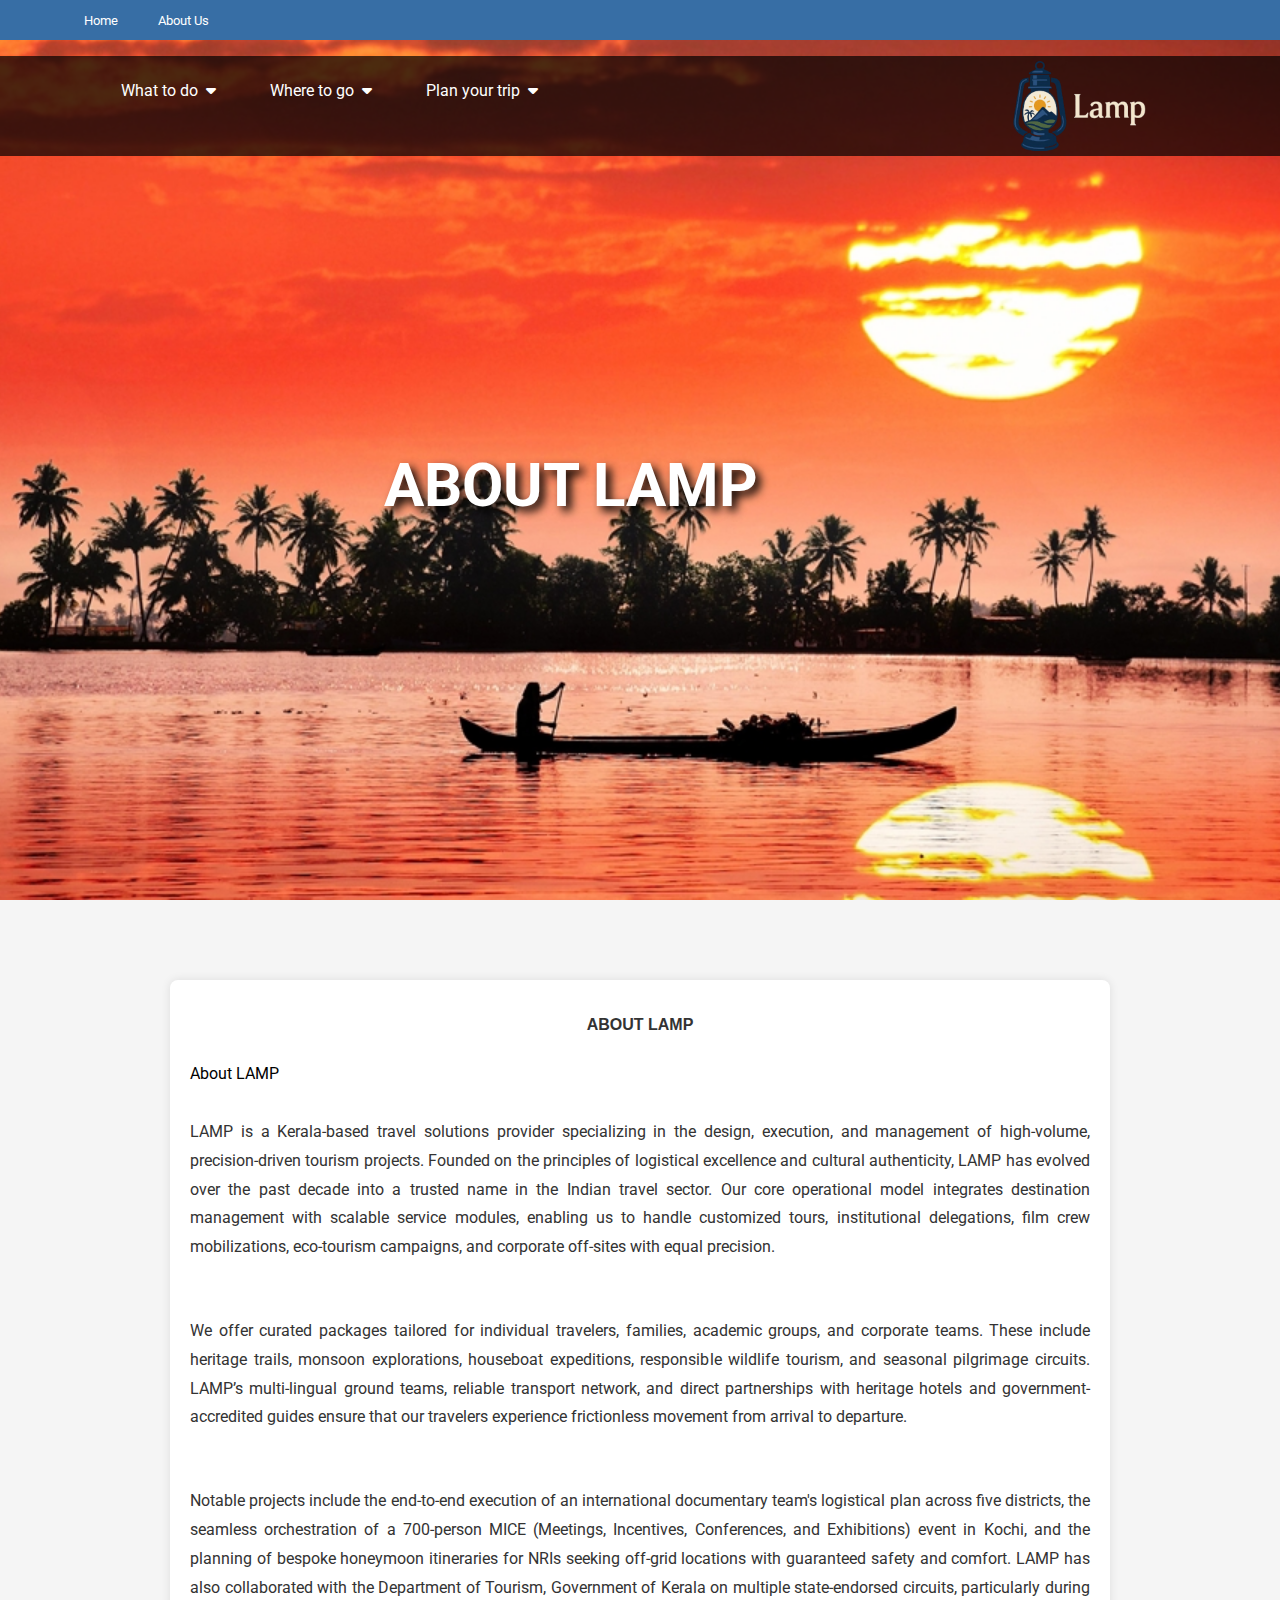
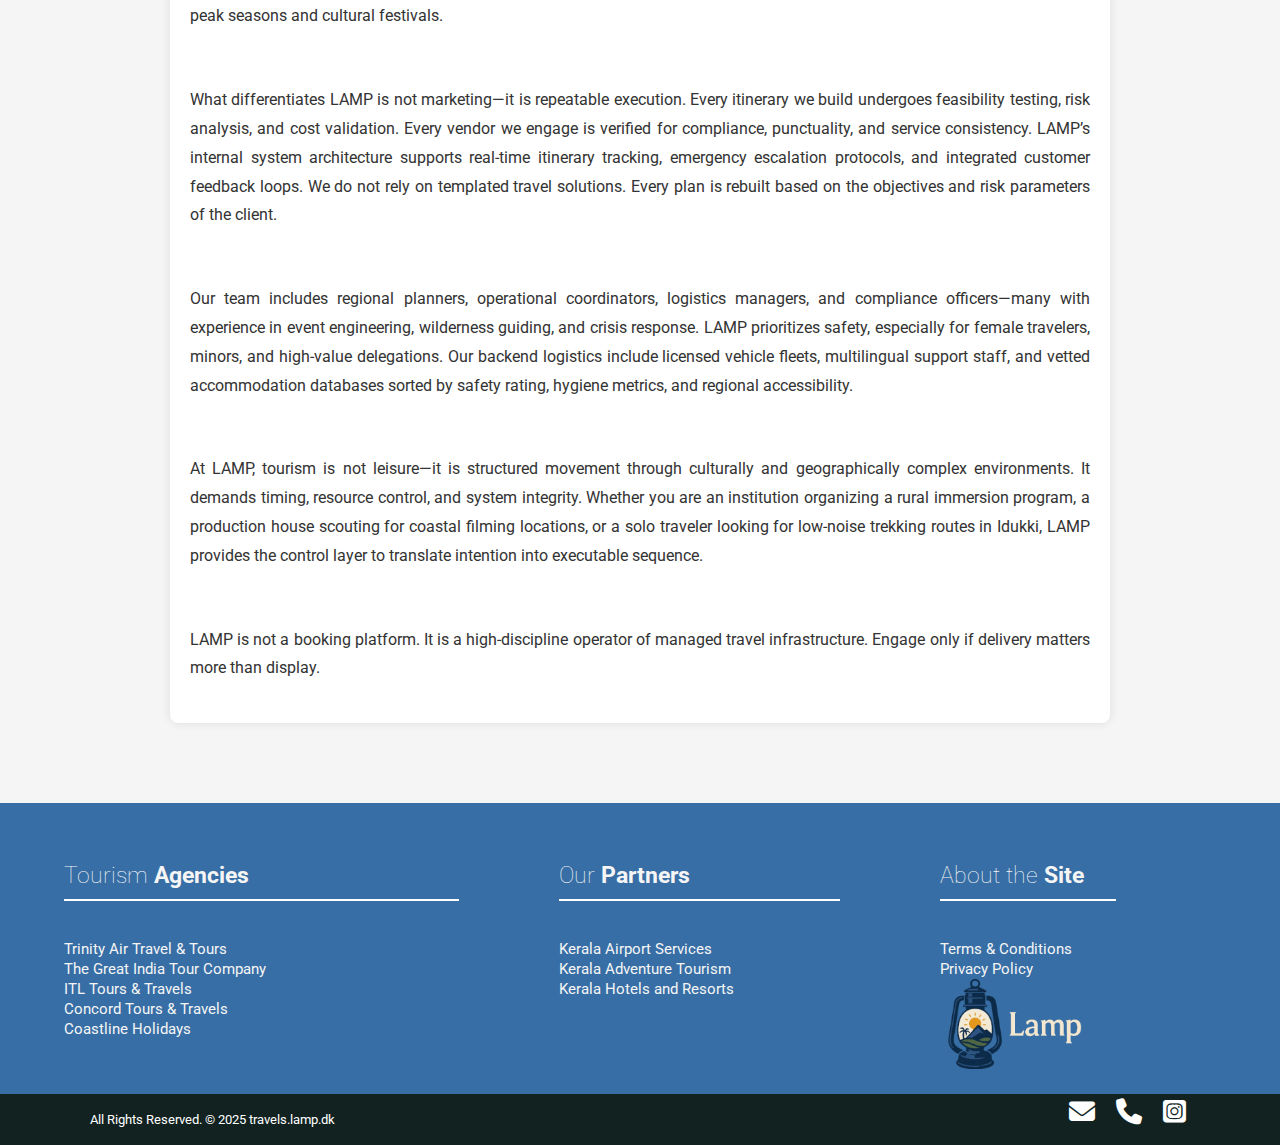
<file: about-lamp.html>
<!DOCTYPE html>
<html>
<head>
	<meta charset="utf-8">
	<meta name="viewport" content="width=device-width, initial-scale=1.0">
	<meta http-equiv="X-UA-Compatible" content="ie=edge">
	<link rel="stylesheet" type="text/css" href="terms_conditions.css">
	<link rel="stylesheet" type="text/css" href="t&cppal.css">
	<link rel="stylesheet" type="text/css" href="style.css">
	<link href="https://fonts.googleapis.com/css?family=Roboto:100" rel="stylesheet">
	<link href="https://fonts.googleapis.com/css?family=Roboto:300" rel="stylesheet">
	<link href="https://fonts.googleapis.com/css?family=Roboto:700" rel="stylesheet">
	<link href="https://fonts.googleapis.com/css?family=Nunito" rel="stylesheet">
	<link rel="stylesheet" href="https://cdnjs.cloudflare.com/ajax/libs/font-awesome/6.7.2/css/all.min.css">
	
	<link rel="icon" href="images/site-logo2.png" />
	<title>About LAMP</title>
</head>
<body>
	<header>
		<nav>
			<div class="upper_navbar">
				<div class="menu1">
					<ul>
						<li><a href="index.html">Home</a></li>
						<li><a href="about-lamp.html">About Us</a></li>
					</ul>
				</div>
			</div>
			<div class="lower_navbar">
					<div class="lower_navbar_content">
						<div class="menu-icon">
							<i class="fas fa-bars fa-2x"></i>
						</div>
						<div class="logo">
							<a href="index.html"><img src="images/skibidy1.png"></a>
						</div>
						<ul class="dropdown-menu">
							<li><a href="">What to do<i class="fas fa-caret-down"></i></a>
								<ul>
									<li><a href="activities.html">Activities</a></li>
									<li><a href="events-and-festivals.html">Events & Festivals</a></li>
								</ul>
							</li>
							<li><a href="">Where to go<i class="fas fa-caret-down"></i></a>
								<ul>
									<li><a href="attractions.html">Attractive Destinations</a></li>
									<li><a href="Districts.html">Districts</a></li>
								</ul>
							</li>
							<li><a href="">Plan your trip<i class="fas fa-caret-down"></i></a>
								<ul>
									<li><a href="https://www.ktdc.com" target=_blank">Book an Accomodation</a></li>
									<li><a href="about.html">About Kerala</a></li>
								</ul>
							</li>
						</ul>
					</div>
				</div>
			</nav>
			<div class="header-title">
				<div id="main-title"><span>About LAMP</span></div>
			</div>
		</div>
	</header>

	<main>
		<div class="terms-container">
			<h1>ABOUT LAMP</h1>
			<div class="terms-box">
				<div class="container">
                <div class="inner-content">
                    
                    <strong>About LAMP<br><br></strong>

    <div align="justify">
      <p>LAMP is a Kerala-based travel solutions provider specializing in the design, execution, and management of high-volume, precision-driven tourism projects. Founded on the principles of logistical excellence and cultural authenticity, LAMP has evolved over the past decade into a trusted name in the Indian travel sector. Our core operational model integrates destination management with scalable service modules, enabling us to handle customized tours, institutional delegations, film crew mobilizations, eco-tourism campaigns, and corporate off-sites with equal precision.</p><br>

      <p>We offer curated packages tailored for individual travelers, families, academic groups, and corporate teams. These include heritage trails, monsoon explorations, houseboat expeditions, responsible wildlife tourism, and seasonal pilgrimage circuits. LAMP’s multi-lingual ground teams, reliable transport network, and direct partnerships with heritage hotels and government-accredited guides ensure that our travelers experience frictionless movement from arrival to departure.</p><br>

      <p>Notable projects include the end-to-end execution of an international documentary team's logistical plan across five districts, the seamless orchestration of a 700-person MICE (Meetings, Incentives, Conferences, and Exhibitions) event in Kochi, and the planning of bespoke honeymoon itineraries for NRIs seeking off-grid locations with guaranteed safety and comfort. LAMP has also collaborated with the Department of Tourism, Government of Kerala on multiple state-endorsed circuits, particularly during peak seasons and cultural festivals.</p><br>

      <p>What differentiates LAMP is not marketing—it is repeatable execution. Every itinerary we build undergoes feasibility testing, risk analysis, and cost validation. Every vendor we engage is verified for compliance, punctuality, and service consistency. LAMP’s internal system architecture supports real-time itinerary tracking, emergency escalation protocols, and integrated customer feedback loops. We do not rely on templated travel solutions. Every plan is rebuilt based on the objectives and risk parameters of the client.</p><br>

      <p>Our team includes regional planners, operational coordinators, logistics managers, and compliance officers—many with experience in event engineering, wilderness guiding, and crisis response. LAMP prioritizes safety, especially for female travelers, minors, and high-value delegations. Our backend logistics include licensed vehicle fleets, multilingual support staff, and vetted accommodation databases sorted by safety rating, hygiene metrics, and regional accessibility.</p><br>

      <p>At LAMP, tourism is not leisure—it is structured movement through culturally and geographically complex environments. It demands timing, resource control, and system integrity. Whether you are an institution organizing a rural immersion program, a production house scouting for coastal filming locations, or a solo traveler looking for low-noise trekking routes in Idukki, LAMP provides the control layer to translate intention into executable sequence.</p><br>

      <p><strong>LAMP is not a booking platform. It is a high-discipline operator of managed travel infrastructure. Engage only if delivery matters more than display.</strong></p>
    </div>
	</main>

	<div class="footer">
			<div class="footer-content">
				<div class="footer-refs-content-1">
					<h5>Tourism <b>Agencies</b></h5>
	                <ul>
    					<li><a href="https://www.trinityairtravel.com" target="_blank">Trinity Air Travel & Tours</a></li>
    					<li><a href="https://www.gitctour.com" target="_blank">The Great India Tour Company</a></li>
    					<li><a href="https://www.itltravel.com" target="_blank">ITL Tours & Travels</a></li>
    					<li><a href="https://www.concordtours.in" target="_blank">Concord Tours & Travels</a></li>
    					<li><a href="https://www.coastlineholidays.com" target="_blank">Coastline Holidays</a></li>
					</ul>

				</div>
				<div class="footer-refs-content-2">
					<h5>Our <b>Partners</b></h5>
		            <ul>
		                <li><a href="https://www.cial.aero/" target="_blank">Kerala Airport Services</a></li>
		                <li><a href="https://www.keralaadventure.org/" target="_blank">Kerala Adventure Tourism</a></li>
		                <li><a href="https://www.ktdc.com/" target="_blank">Kerala Hotels and Resorts</a></li>
		            </ul>
				</div>
				<div class="footer-refs-content-3">
					<h5>About the <b>Site</b></h5>
		            <ul>
		                <li><a href="terms_conditions.html">Terms & Conditions</a></li>
		                <li><a href="privacy_policy.html">Privacy Policy</a></li>
		                
		                <li><a href="index.html"><img src="images/skibidy1.png" style="width: 150px;"></a></li>
		            </ul>
				</div>
			</div>
			<div class="lower-footer">
				<div class="lower-footer-content">
					<div id="footer-align-left">
						All Rights Reserved. © 2025 travels.lamp.dk
					</div>
					<div id="footer-align-right">
						<a href="mailto:lamp@gmail.com" target="_blank"><i class="fa-solid fa-envelope fa-2x"></i></a>
						<a href="tel:+916282910055" target="_blank"><i class="fa-solid fa-phone fa-2x"></i></a>
						<a href="https://www.instagram.com/" target="_blank"><i class="fa-brands fa-square-instagram fa-2x"></i></a>

					</div>
				</div>
			</div>
		</div>
	

	<script src="function.js"></script>

</body>
</html>
</file>
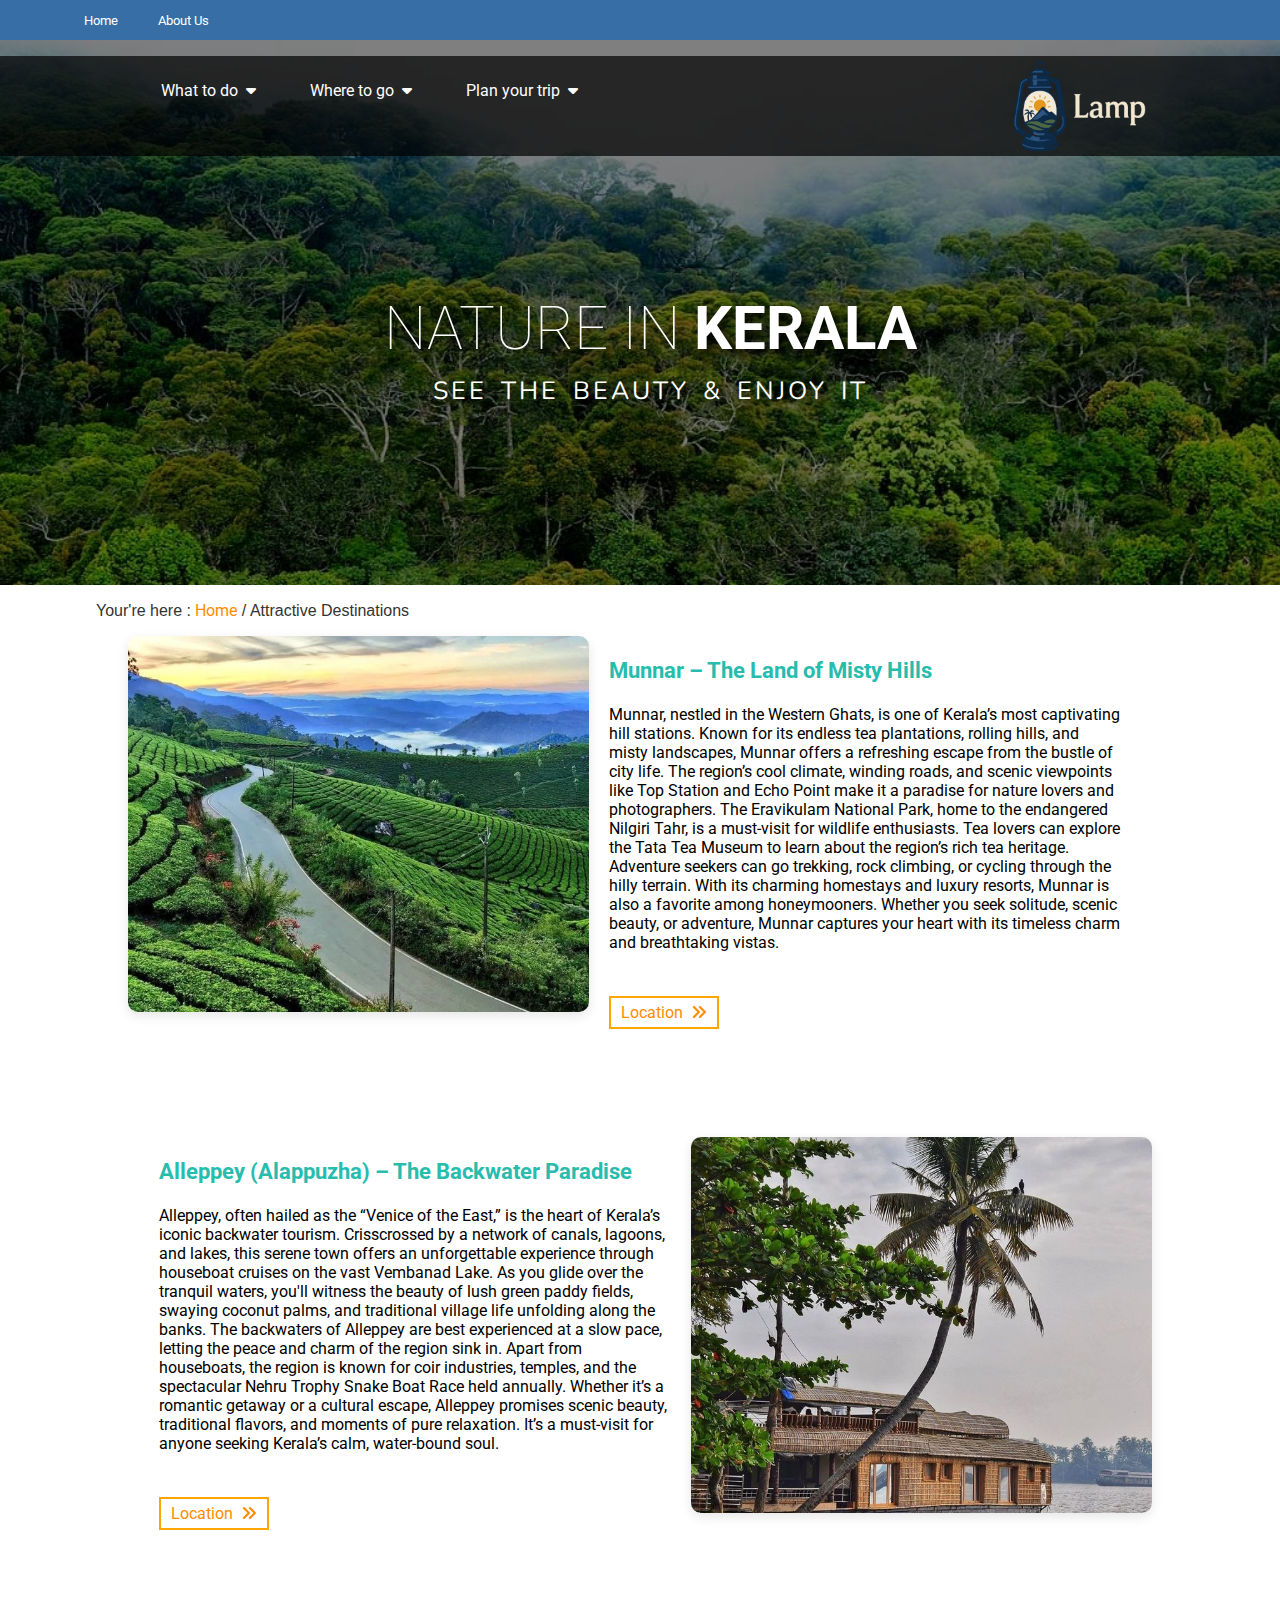
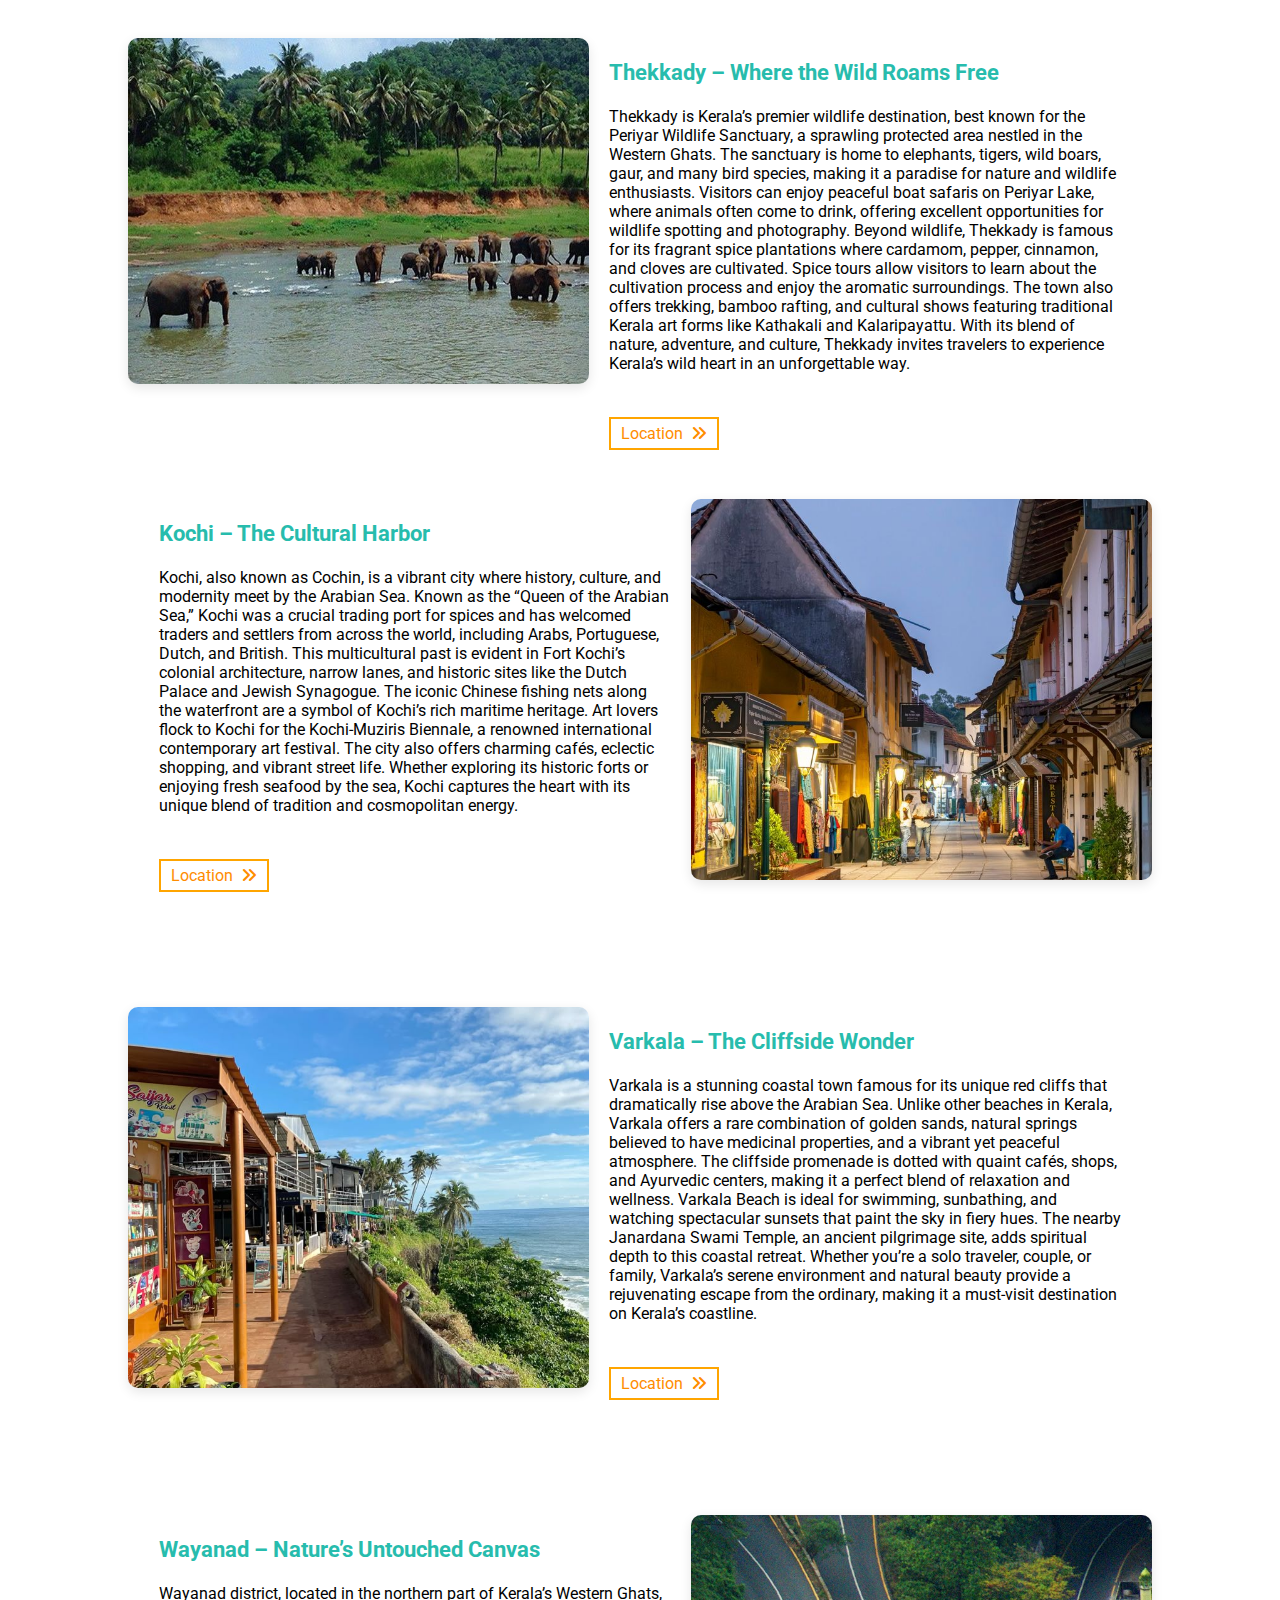
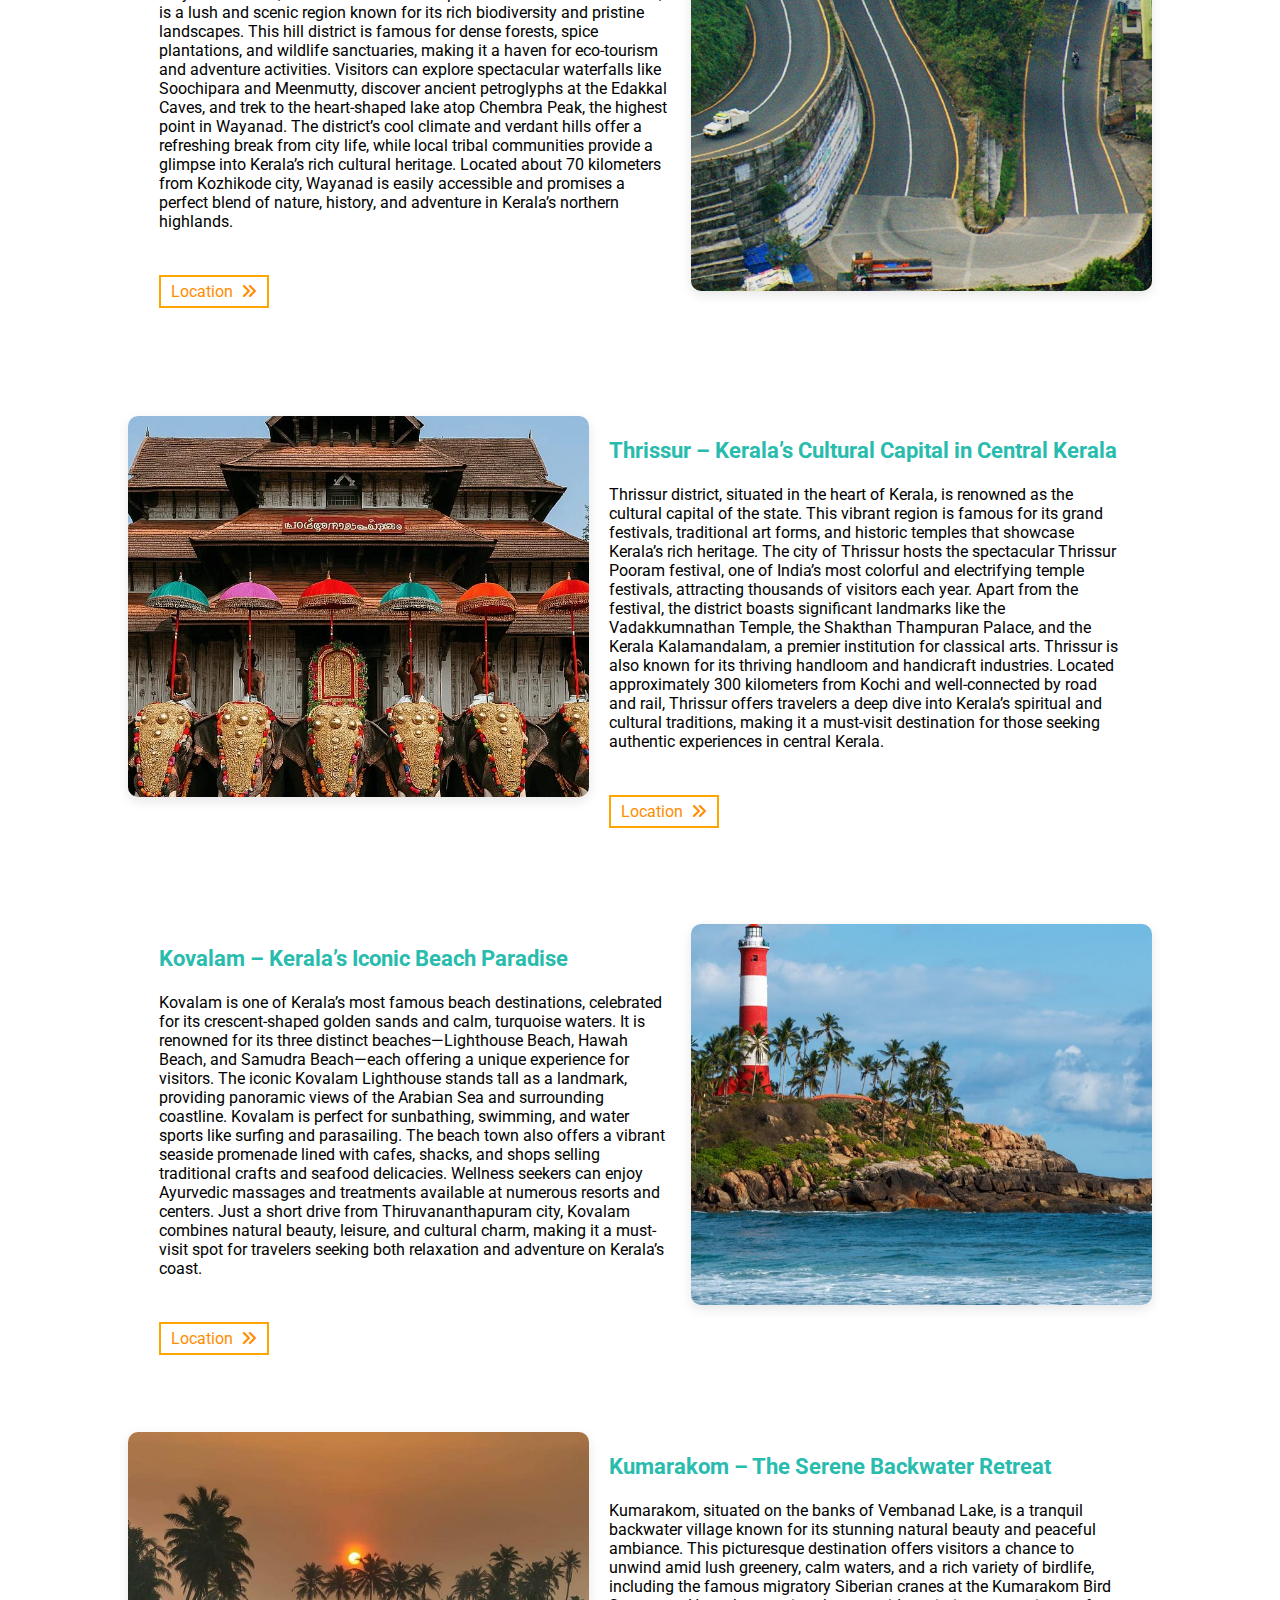
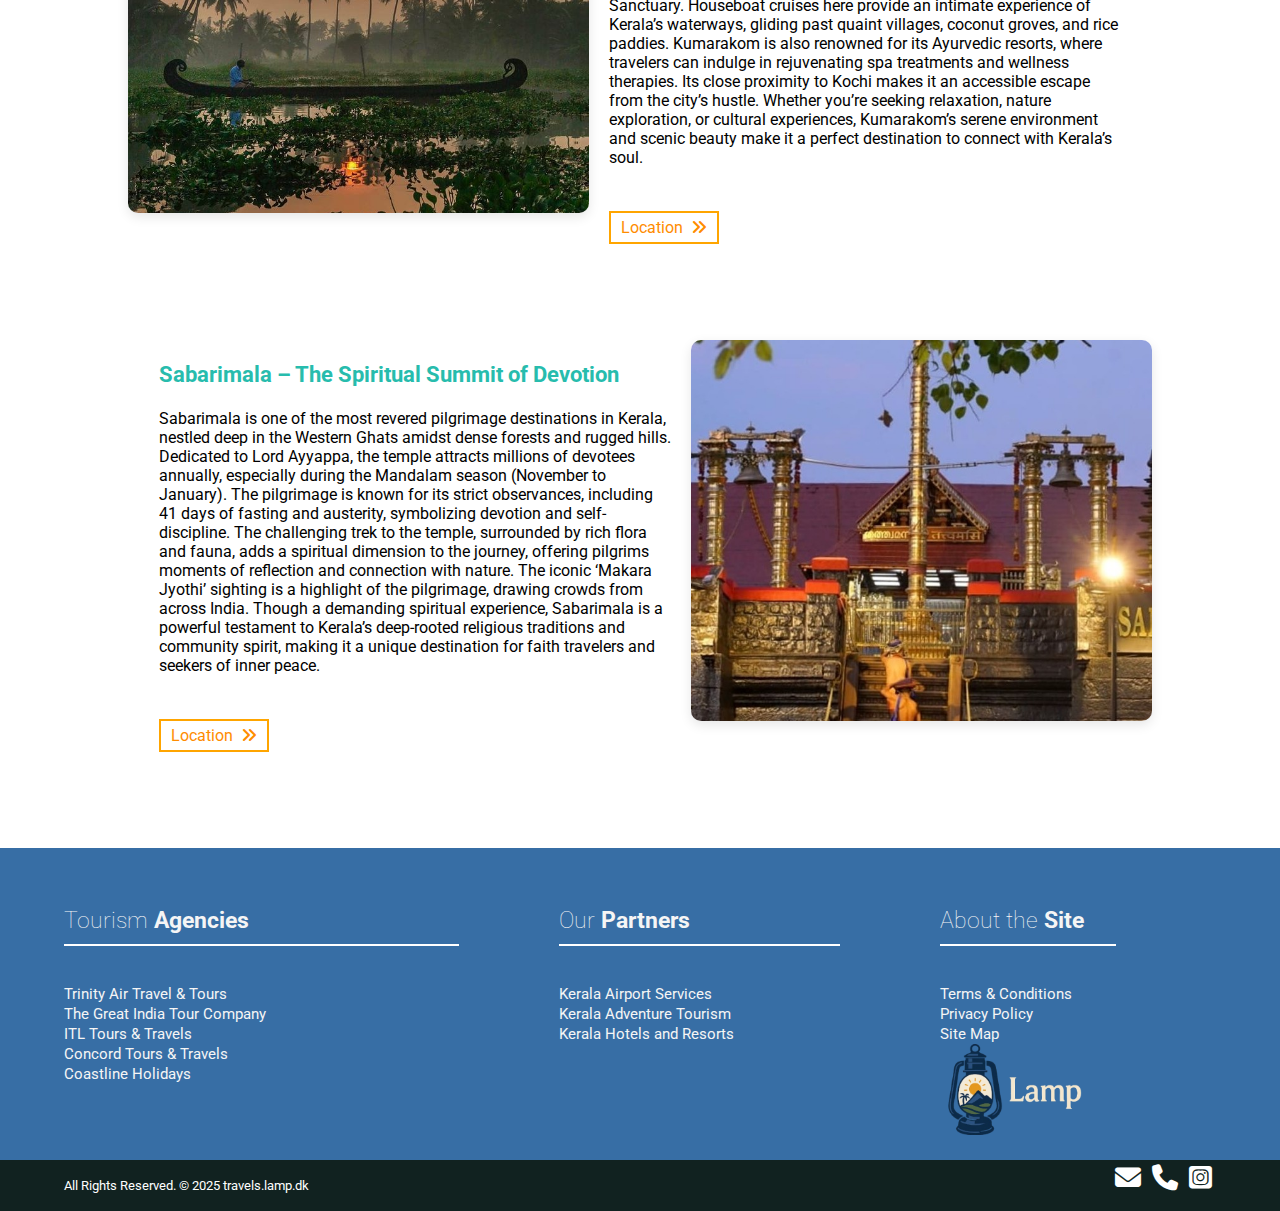
<file: attractions.html>
<!DOCTYPE html>
<html>
<head>
	<meta charset="utf-8">
	<meta name="viewport" content="width=device-width, initial-scale=1.0">
	<meta http-equiv="X-UA-Compatible" content="ie=edge">
	<link rel="stylesheet" type="text/css" href="style.css">
	<link rel="stylesheet" type="text/css" href="style_activities.css">
	<link rel="stylesheet" type="text/css" href="attractions.css">
	<link href="https://fonts.googleapis.com/css?family=Roboto:100" rel="stylesheet">
	<link href="https://fonts.googleapis.com/css?family=Roboto:300" rel="stylesheet">
	<link href="https://fonts.googleapis.com/css?family=Roboto:700" rel="stylesheet">
	<link href="https://fonts.googleapis.com/css?family=Nunito" rel="stylesheet">
	<link rel="stylesheet" href="https://cdnjs.cloudflare.com/ajax/libs/font-awesome/6.7.2/css/all.min.css">	
	
	<link rel="icon" href="images/site-logo2.png" />
	<title>Attractive destinations</title>
</head>
<body>
	<header>
		<div id="activities-header">
			<nav>
				<div class="upper_navbar">
					<div class="menu1">
						<ul>
							<li><a href="index.html">Home</a></li>
							<li><a href="about-lamp.html">About Us</a></li>
						</ul>
					</div>
				</div>
				<div class="lower_navbar">
					<div class="lower_navbar_content">
						<div class="menu-icon">
							<i class="fas fa-bars fa-2x"></i>
						</div>
						<div class="logo">
							<a href="index.html"><img src="images/skibidy1.png"></a>
						</div>
						<ul class="dropdown-menu">
							<li><a href="">What to do<i class="fas fa-caret-down"></i></a>
								<ul>
									<li><a href="activities.html">Activities</a></li>
									<li><a href="events-and-festivals.html">Events & Festivals</a></li>
								</ul>
							</li>
							<li><a href="">Where to go<i class="fas fa-caret-down"></i></a>
								<ul>
									<li><a href="attractions.html">Attractive Destinations</a></li>
									<li><a href="Districts.html">Districts</a></li>
								</ul>
							</li>
							<li><a href="">Plan your trip<i class="fas fa-caret-down"></i></a>
								<ul>
									<li><a href="https://www.ktdc.com" target=_blank">Book an Accomodation</a></li>
									<li><a href="about.html">About Kerala</a></li>
								</ul>
							</li>
						</ul>
					</div>
				</div>
			</nav>
			<div class="header-title">
				<div id="main-title">Nature in <span>Kerala</span></div>
				<div id="sub-title">See the beauty & enjoy it</div>
			</div>
		</div>
	</header>

	<h1>
		Your're here : <a href="index.html">Home</a> / Attractive Destinations
	</h1>
	<div class="container">
		<div class="full-div">
			<div class="image-div">
				<img src="images/Munnar .png">

			<div class="para-content">
					<h3> Munnar – The Land of Misty Hills</h3>
				<p>
					Munnar, nestled in the Western Ghats, is one of Kerala’s most captivating hill stations. Known for its endless tea plantations, rolling hills, and misty landscapes, Munnar offers a refreshing escape from the bustle of city life. The region’s cool climate, winding roads, and scenic viewpoints like Top Station and Echo Point make it a paradise for nature lovers and photographers. The Eravikulam National Park, home to the endangered Nilgiri Tahr, is a must-visit for wildlife enthusiasts. Tea lovers can explore the Tata Tea Museum to learn about the region’s rich tea heritage. Adventure seekers can go trekking, rock climbing, or cycling through the hilly terrain. With its charming homestays and luxury resorts, Munnar is also a favorite among honeymooners. Whether you seek solitude, scenic beauty, or adventure, Munnar captures your heart with its timeless charm and breathtaking vistas.
				</p>
				<br>
				<p>
					<a class="para-content-link" href="https://www.google.com/maps/place/Munnar,+Kerala+685612/@10.0806489,77.0435782,6860m/data=!3m2!1e3!4b1!4m6!3m5!1s0x3b0799794d099a6d:0x63250e5553c7e0c!8m2!3d10.0889333!4d77.0595248!16zL20vMDFydmpi?entry=ttu&g_ep=EgoyMDI1MDYwNC4wIKXMDSoASAFQAw%3D%3D" target="_blank">Location<i class="fas fa-angle-double-right"></i></a>
				</p>
				</div>
			</div>
		</div>
		<div class="full-div">
			<div class="image-div image-div-right">
				<img src="images/Alappuzha1.png">
			<div class="para-content">
					<h3>Alleppey (Alappuzha) – The Backwater Paradise</h3>
				<p>
					Alleppey, often hailed as the “Venice of the East,” is the heart of Kerala’s iconic backwater tourism. Crisscrossed by a network of canals, lagoons, and lakes, this serene town offers an unforgettable experience through houseboat cruises on the vast Vembanad Lake. As you glide over the tranquil waters, you'll witness the beauty of lush green paddy fields, swaying coconut palms, and traditional village life unfolding along the banks. The backwaters of Alleppey are best experienced at a slow pace, letting the peace and charm of the region sink in. Apart from houseboats, the region is known for coir industries, temples, and the spectacular Nehru Trophy Snake Boat Race held annually. Whether it’s a romantic getaway or a cultural escape, Alleppey promises scenic beauty, traditional flavors, and moments of pure relaxation. It’s a must-visit for anyone seeking Kerala’s calm, water-bound soul.
				</p><br>
				<p>
					<a class="para-content-link" href="https://www.google.com/maps/place/Alappuzha,+Kerala/@9.5007935,76.2590459,27486m/data=!3m2!1e3!4b1!4m6!3m5!1s0x3b0884f1aa296b61:0xb84764552c41f85a!8m2!3d9.4980667!4d76.3388484!16zL20vMGIwOXF5?entry=ttu&g_ep=EgoyMDI1MDYwNC4wIKXMDSoASAFQAw%3D%3D" target="_blank">Location<i class="fas fa-angle-double-right"></i></a>
				</p>
				</div>
			</div>
		</div>
		<div class="full-div">
			<div class="image-div">
				<img src="images/Thekkady.png">
			<div class="para-content">
					<h3>Thekkady – Where the Wild Roams Free</h3>
				<p>
					Thekkady is Kerala’s premier wildlife destination, best known for the Periyar Wildlife Sanctuary, a sprawling protected area nestled in the Western Ghats. The sanctuary is home to elephants, tigers, wild boars, gaur, and many bird species, making it a paradise for nature and wildlife enthusiasts. Visitors can enjoy peaceful boat safaris on Periyar Lake, where animals often come to drink, offering excellent opportunities for wildlife spotting and photography. Beyond wildlife, Thekkady is famous for its fragrant spice plantations where cardamom, pepper, cinnamon, and cloves are cultivated. Spice tours allow visitors to learn about the cultivation process and enjoy the aromatic surroundings. The town also offers trekking, bamboo rafting, and cultural shows featuring traditional Kerala art forms like Kathakali and Kalaripayattu. With its blend of nature, adventure, and culture, Thekkady invites travelers to experience Kerala’s wild heart in an unforgettable way.
				</p><br>
				<p>
					<a class="para-content-link" href="https://www.google.com/maps/place/Thekkady,+Kumily,+Kerala/@9.6093963,77.1399012,6869m/data=!3m2!1e3!4b1!4m6!3m5!1s0x3b06f8812df2a199:0x468af17958c54ae8!8m2!3d9.6031088!4d77.161458!16zL20vMDVoajVj?entry=ttu&g_ep=EgoyMDI1MDYwNC4wIKXMDSoASAFQAw%3D%3D" target="_blank">Location<i class="fas fa-angle-double-right"></i></a>
				</p>
				</div>
			</div>
		</div>
		<div class="full-div">
			<div class="image-div image-div-right">
				<img src="images/Kochi.png">
			<div class="para-content">
				<h3>Kochi – The Cultural Harbor</h3>
				<p>
					Kochi, also known as Cochin, is a vibrant city where history, culture, and modernity meet by the Arabian Sea. Known as the “Queen of the Arabian Sea,” Kochi was a crucial trading port for spices and has welcomed traders and settlers from across the world, including Arabs, Portuguese, Dutch, and British. This multicultural past is evident in Fort Kochi’s colonial architecture, narrow lanes, and historic sites like the Dutch Palace and Jewish Synagogue. The iconic Chinese fishing nets along the waterfront are a symbol of Kochi’s rich maritime heritage. Art lovers flock to Kochi for the Kochi-Muziris Biennale, a renowned international contemporary art festival. The city also offers charming cafés, eclectic shopping, and vibrant street life. Whether exploring its historic forts or enjoying fresh seafood by the sea, Kochi captures the heart with its unique blend of tradition and cosmopolitan energy.
				</p><br>
				<p>
					<a class="para-content-link" href="https://www.google.com/maps/place/Kochi,+Kerala/@9.9865001,76.1373064,54892m/data=!3m2!1e3!4b1!4m6!3m5!1s0x3b080d514abec6bf:0xbd582caa5844192!8m2!3d9.9312328!4d76.2673041!16zL20vMGZsMnM?entry=ttu&g_ep=EgoyMDI1MDYwNC4wIKXMDSoASAFQAw%3D%3D" target="_blank">Location<i class="fas fa-angle-double-right"></i></a>
				</p>
				</div>
			</div>
		</div>
		<div class="full-div">
			<div class="image-div">
				<img src="images/Varkala.png">
			<div class="para-content">
				<h3>Varkala – The Cliffside Wonder</h3>
				<p>
					Varkala is a stunning coastal town famous for its unique red cliffs that dramatically rise above the Arabian Sea. Unlike other beaches in Kerala, Varkala offers a rare combination of golden sands, natural springs believed to have medicinal properties, and a vibrant yet peaceful atmosphere. The cliffside promenade is dotted with quaint cafés, shops, and Ayurvedic centers, making it a perfect blend of relaxation and wellness. Varkala Beach is ideal for swimming, sunbathing, and watching spectacular sunsets that paint the sky in fiery hues. The nearby Janardana Swami Temple, an ancient pilgrimage site, adds spiritual depth to this coastal retreat. Whether you’re a solo traveler, couple, or family, Varkala’s serene environment and natural beauty provide a rejuvenating escape from the ordinary, making it a must-visit destination on Kerala’s coastline.
				</p><br>
				<p>
					<a class="para-content-link" href="https://www.google.com/maps/place/Varkala,+Kerala/@8.7432562,76.6968829,6886m/data=!3m2!1e3!4b1!4m6!3m5!1s0x3b05ef26d90220fb:0xa3ec40c67d4dd020!8m2!3d8.7378685!4d76.7163359!16zL20vMDNmcm1o?entry=ttu&g_ep=EgoyMDI1MDYwNC4wIKXMDSoASAFQAw%3D%3D" target="_blank">Location<i class="fas fa-angle-double-right"></i></a>
				</p>
			</div>
			</div>
		</div>
		<div class="full-div">
			<div class="image-div image-div-right">
				<img src="images/Wayanad1.png">
			<div class="para-content">
				<h3>Wayanad – Nature’s Untouched Canvas</h3>
				<p>
					Wayanad district, located in the northern part of Kerala’s Western Ghats, is a lush and scenic region known for its rich biodiversity and pristine landscapes. This hill district is famous for dense forests, spice plantations, and wildlife sanctuaries, making it a haven for eco-tourism and adventure activities. Visitors can explore spectacular waterfalls like Soochipara and Meenmutty, discover ancient petroglyphs at the Edakkal Caves, and trek to the heart-shaped lake atop Chembra Peak, the highest point in Wayanad. The district’s cool climate and verdant hills offer a refreshing break from city life, while local tribal communities provide a glimpse into Kerala’s rich cultural heritage. Located about 70 kilometers from Kozhikode city, Wayanad is easily accessible and promises a perfect blend of nature, history, and adventure in Kerala’s northern highlands.
				</p><br>
				<p>
					<a class="para-content-link" href="https://www.google.com/maps/place/Wayanad,+Kerala/@11.7060191,76.066707,6822m/data=!3m2!1e3!4b1!4m6!3m5!1s0x3ba60aca72a6f31d:0x80f9947968021a09!8m2!3d11.703206!4d76.0833999!16s%2Fg%2F1ptwc5wyr?entry=ttu&g_ep=EgoyMDI1MDYwNC4wIKXMDSoASAFQAw%3D%3D" target="_blank">Location<i class="fas fa-angle-double-right"></i></a>
				</p>
				</div>
			</div>
		</div>
		<div class="full-div">
			<div class="image-div">
				<img src="images/Thrissur1.png">
			<div class="para-content">
				<h3>Thrissur – Kerala’s Cultural Capital in Central Kerala</h3>
				<p>
					Thrissur district, situated in the heart of Kerala, is renowned as the cultural capital of the state. This vibrant region is famous for its grand festivals, traditional art forms, and historic temples that showcase Kerala’s rich heritage. The city of Thrissur hosts the spectacular Thrissur Pooram festival, one of India’s most colorful and electrifying temple festivals, attracting thousands of visitors each year. Apart from the festival, the district boasts significant landmarks like the Vadakkumnathan Temple, the Shakthan Thampuran Palace, and the Kerala Kalamandalam, a premier institution for classical arts. Thrissur is also known for its thriving handloom and handicraft industries. Located approximately 300 kilometers from Kochi and well-connected by road and rail, Thrissur offers travelers a deep dive into Kerala’s spiritual and cultural traditions, making it a must-visit destination for those seeking authentic experiences in central Kerala.
				</p><br>
				<p>
					<a class="para-content-link" href="https://www.google.com/maps/place/Thrissur,+Kerala/@10.511377,76.1408483,27401m/data=!3m2!1e3!4b1!4m6!3m5!1s0x3ba7ee15ed42d1bb:0x82e45aa016ca7db!8m2!3d10.5241176!4d76.2120649!16zL20vMDE4azhy?entry=ttu&g_ep=EgoyMDI1MDYwNC4wIKXMDSoASAFQAw%3D%3D" target="_blank">Location<i class="fas fa-angle-double-right"></i></a>
				</p>
				</div>
			</div>
		</div>
		<div class="full-div">
			<div class="image-div image-div-right">
				<img src="images/Kovalam .png">
			<div class="para-content">
				<h3>Kovalam – Kerala’s Iconic Beach Paradise</h3>
				<p>
					Kovalam is one of Kerala’s most famous beach destinations, celebrated for its crescent-shaped golden sands and calm, turquoise waters. It is renowned for its three distinct beaches—Lighthouse Beach, Hawah Beach, and Samudra Beach—each offering a unique experience for visitors. The iconic Kovalam Lighthouse stands tall as a landmark, providing panoramic views of the Arabian Sea and surrounding coastline. Kovalam is perfect for sunbathing, swimming, and water sports like surfing and parasailing. The beach town also offers a vibrant seaside promenade lined with cafes, shacks, and shops selling traditional crafts and seafood delicacies. Wellness seekers can enjoy Ayurvedic massages and treatments available at numerous resorts and centers. Just a short drive from Thiruvananthapuram city, Kovalam combines natural beauty, leisure, and cultural charm, making it a must-visit spot for travelers seeking both relaxation and adventure on Kerala’s coast.
				</p><br>
				<p>
					<a class="para-content-link" href="https://www.google.com/maps/place/Kovalam+Beach,+Kerala+695521/@8.3837604,76.9778515,862m/data=!3m2!1e3!4b1!4m6!3m5!1s0x3b05a5bb99dbbfd7:0xca415947dc10a9b5!8m2!3d8.3837841!4d76.9804176!16s%2Fg%2F11g1pn3b7y?entry=ttu&g_ep=EgoyMDI1MDYwNC4wIKXMDSoASAFQAw%3D%3D" target="_blank">Location<i class="fas fa-angle-double-right"></i></a>
				</p>
				</div>
			</div>
		</div>
		<div class="full-div">
			<div class="image-div">
				<img src="images/Kumarakom.png">
			<div class="para-content">
				<h3>Kumarakom – The Serene Backwater Retreat</h3>
				<p>
					Kumarakom, situated on the banks of Vembanad Lake, is a tranquil backwater village known for its stunning natural beauty and peaceful ambiance. This picturesque destination offers visitors a chance to unwind amid lush greenery, calm waters, and a rich variety of birdlife, including the famous migratory Siberian cranes at the Kumarakom Bird Sanctuary. Houseboat cruises here provide an intimate experience of Kerala’s waterways, gliding past quaint villages, coconut groves, and rice paddies. Kumarakom is also renowned for its Ayurvedic resorts, where travelers can indulge in rejuvenating spa treatments and wellness therapies. Its close proximity to Kochi makes it an accessible escape from the city’s hustle. Whether you’re seeking relaxation, nature exploration, or cultural experiences, Kumarakom’s serene environment and scenic beauty make it a perfect destination to connect with Kerala’s soul.
				</p><br><p>
					<a class="para-content-link" href="https://www.google.com/maps/place/Kumarakom,+Kerala/@9.6103139,76.2830654,27477m/data=!3m2!1e3!4b1!4m6!3m5!1s0x3b0881caaef0a8f7:0xc23075c3529e921!8m2!3d9.6175449!4d76.430095!16zL20vMDR0Nmo4?entry=ttu&g_ep=EgoyMDI1MDYwNC4wIKXMDSoASAFQAw%3D%3D" target="_blank">Location<i class="fas fa-angle-double-right"></i></a>
				</p>
			</div>
			</div>
		</div>
		<div class="full-div">
			<div class="image-div image-div-right">
				<img src="images/Sabarimala-Temple.png">
			<div class="para-content">
				<h3>Sabarimala – The Spiritual Summit of Devotion</h3>
				<p>
					Sabarimala is one of the most revered pilgrimage destinations in Kerala, nestled deep in the Western Ghats amidst dense forests and rugged hills. Dedicated to Lord Ayyappa, the temple attracts millions of devotees annually, especially during the Mandalam season (November to January). The pilgrimage is known for its strict observances, including 41 days of fasting and austerity, symbolizing devotion and self-discipline. The challenging trek to the temple, surrounded by rich flora and fauna, adds a spiritual dimension to the journey, offering pilgrims moments of reflection and connection with nature. The iconic ‘Makara Jyothi’ sighting is a highlight of the pilgrimage, drawing crowds from across India. Though a demanding spiritual experience, Sabarimala is a powerful testament to Kerala’s deep-rooted religious traditions and community spirit, making it a unique destination for faith travelers and seekers of inner peace.
				</p><br>
				<p>
					<a class="para-content-link" href="https://www.google.com/maps/place/Sabarimala,+Kerala/@9.4224322,77.0503804,6873m/data=!3m1!1e3!4m6!3m5!1s0x3b065b984dd41c11:0x953037d850a3006e!8m2!3d9.4320761!4d77.0820015!16zL20vMDR0Ym5t?entry=ttu&g_ep=EgoyMDI1MDYwNC4wIKXMDSoASAFQAw%3D%3D" target="_blank">Location<i class="fas fa-angle-double-right"></i></a>
				</p>
				</div>
			</div>
		</div>
	</div>
	<div class="footer">
			<div class="footer-content">
				<div class="footer-refs-content-1">
					<h5>Tourism <b>Agencies</b></h5>
	                <ul>
    					<li><a href="https://www.trinityairtravel.com" target="_blank">Trinity Air Travel & Tours</a></li>
    					<li><a href="https://www.gitctour.com" target="_blank">The Great India Tour Company</a></li>
    					<li><a href="https://www.itltravel.com" target="_blank">ITL Tours & Travels</a></li>
    					<li><a href="https://www.concordtours.in" target="_blank">Concord Tours & Travels</a></li>
    					<li><a href="https://www.coastlineholidays.com" target="_blank">Coastline Holidays</a></li>
					</ul>

				</div>
				<div class="footer-refs-content-2">
					<h5>Our <b>Partners</b></h5>
		            <ul>
		                <li><a href="https://www.cial.aero/" target="_blank">Kerala Airport Services</a></li>
		                <li><a href="https://www.keralaadventure.org/" target="_blank">Kerala Adventure Tourism</a></li>
		                <li><a href="https://www.ktdc.com/" target="_blank">Kerala Hotels and Resorts</a></li>
		            </ul>
				</div>
				<div class="footer-refs-content-3">
					<h5>About the <b>Site</b></h5>
		            <ul>
		                <li><a href="terms_conditions.html">Terms & Conditions</a></li>
		                <li><a href="privacy_policy.html">Privacy Policy</a></li>
		                <li><a href="https://www.keralatourism.org/sitemap/" target="_blank">Site Map</a></li>
		                <li><a href="index.html"><img src="images/skibidy1.png" style="width: 150px;"></a></li>
		            </ul>
				</div>
			</div>
			<div class="lower-footer">
				<div class="lower-footer-content">
					<div id="footer-align-left">
						All Rights Reserved. © 2025 travels.lamp.dk
					</div>
					<div id="footer-align-right">
						<a href="mailto:lamp@gmail.com" target="_blank"><i class="fa-solid fa-envelope fa-2x"></i></a>
						<a href="tel:+916282910055" target="_blank"><i class="fa-solid fa-phone fa-2x"></i></a>
						<a href="https://www.instagram.com/" target="_blank"><i class="fa-brands fa-square-instagram fa-2x"></i></a>

					</div>
				</div>
			</div>
		</div>
	

	<script src="function.js"></script>
</body>
</html>
</file>
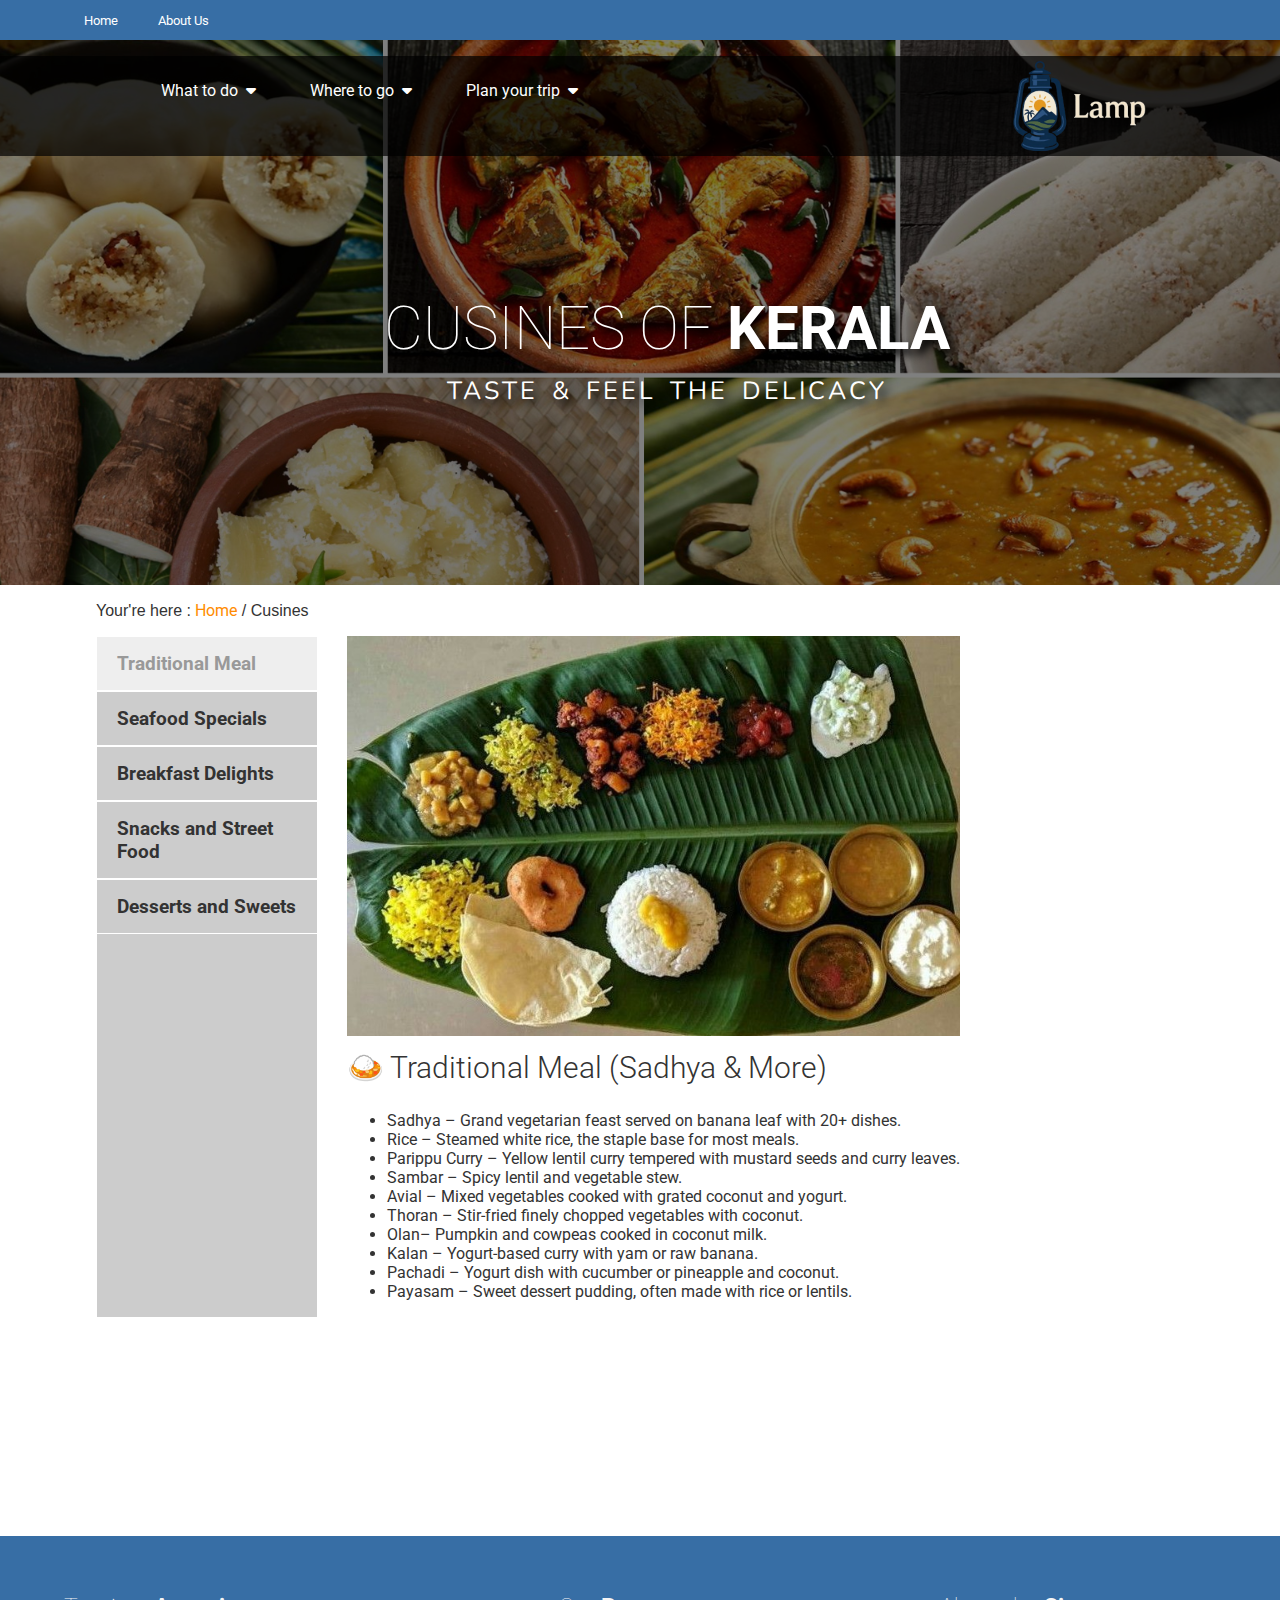
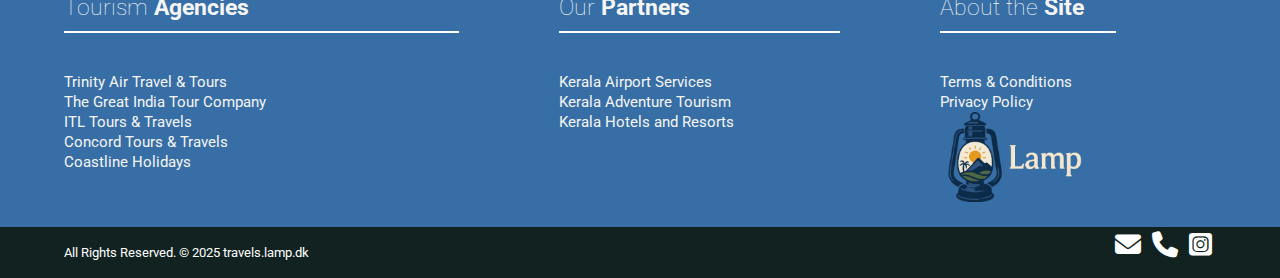
<file: Cusines.html>
<!DOCTYPE html>
<html>
<head>
	<meta charset="utf-8">
	<meta name="viewport" content="width=device-width, initial-scale=1.0">
	<meta http-equiv="X-UA-Compatible" content="ie=edge">
	<link rel="stylesheet" type="text/css" href="style.css">
	<link rel="stylesheet" type="text/css" href="cusines.css">
	<link href="https://fonts.googleapis.com/css?family=Roboto:100" rel="stylesheet">
	<link href="https://fonts.googleapis.com/css?family=Roboto:300" rel="stylesheet">
	<link href="https://fonts.googleapis.com/css?family=Roboto:700" rel="stylesheet">
	<link href="https://fonts.googleapis.com/css?family=Nunito" rel="stylesheet">
	<link rel="stylesheet" href="https://cdnjs.cloudflare.com/ajax/libs/font-awesome/6.7.2/css/all.min.css">
	
	<link rel="icon" href="images/site-logo2.png" />
	<title>Cusines</title>
</head>
<body>
	<header>
		<div id="activities-header">
			<nav>
				<div class="upper_navbar">
					<div class="menu1">
						<ul>
							<li><a href="index.html">Home</a></li>
							<li><a href="about-lamp.html">About Us</a></li>
						</ul>
					</div>
				</div>
				<div class="lower_navbar">
					<div class="lower_navbar_content">
						<div class="menu-icon">
							<i class="fas fa-bars fa-2x"></i>
						</div>
						<div class="logo">
							<a href="index.html"><img src="images/skibidy1.png"></a>
						</div>
						<ul class="dropdown-menu">
							<li><a href="">What to do<i class="fas fa-caret-down"></i></a>
								<ul>
									<li><a href="activities.html">Activities</a></li>
									<li><a href="events-and-festivals.html">Events & Festivals</a></li>
								</ul>
							</li>
							<li><a href="">Where to go<i class="fas fa-caret-down"></i></a>
								<ul>
									<li><a href="attractions.html">Attractive Destinations</a></li>
									<li><a href="Districts.html">Districts</a></li>
								</ul>
							</li>
							<li><a href="">Plan your trip<i class="fas fa-caret-down"></i></a>
								<ul>
									<li><a href="https://www.ktdc.com" target=_blank">Book an Accomodation</a></li>
									<li><a href="about.html">About Kerala</a></li>
								</ul>
							</li>
						</ul>
					</div>
				</div>
			</nav>
			<div class="header-title">
				<div id="main-title">Cusines Of <span>Kerala</span></div>
				<div id="sub-title">Taste & feel the delicacy</div>
			</div>
		</div>
	</header>

	<h1>
		Your're here : <a href="index.html">Home</a> / Cusines
	</h1>
	<section id="tabordion-sec">
		<div class="tabordion">
		  	<section id="section1">
			    <input type="radio" name="sections" id="option1" checked>
			    <label for="option1">Traditional Meal</label>
			    <article>
			    	<img class="tabordion-img" src="images/Sadhya.png" width="690" height="400"  >
			      	  <h1> 🍛 Traditional Meal (Sadhya & More)</h1>
                      <section>
  <ul>
    <li><b>Sadhya</b> – Grand vegetarian feast served on banana leaf with 20+ dishes.</li>
    <li><b>Rice</b> – Steamed white rice, the staple base for most meals.</li>
    <li><b>Parippu Curry</b> – Yellow lentil curry tempered with mustard seeds and curry leaves.</li>
    <li><b>Sambar</b> – Spicy lentil and vegetable stew.</li>
    <li><b>Avial</b> – Mixed vegetables cooked with grated coconut and yogurt.</li>
    <li><b>Thoran</b> – Stir-fried finely chopped vegetables with coconut.</li>
    <li><b>Olan</b>– Pumpkin and cowpeas cooked in coconut milk.</li>
    <li><b>Kalan</b> – Yogurt-based curry with yam or raw banana.</li>
    <li><b>Pachadi</b> – Yogurt dish with cucumber or pineapple and coconut.</li>
    <li><b>Payasam</b> – Sweet dessert pudding, often made with rice or lentils.</li>
  </ul>
</section>

</body>
</html>      	
		</article>
		  	</section>
		  	<section id="section2">
			    <input type="radio" name="sections" id="option2">
			    <label for="option2">Seafood Specials</label>
			    <article>
			    	<img class="tabordion-img" src="images/photo-collage.png" width="690" height="400" >
			      	<h1>🐟 Seafood Specials</h1>
			      	<p>
			      		<ul>
                            <li><b>Karimeen Pollichathu</b> Pearl spot fish marinated and grilled in banana leaf.</li>
                            <li><b>Meen Curry</b>– Spicy fish curry with tamarind and coconut milk</li>
                            <li><b>Chemmeen Roast</b>– Dry-roasted prawns cooked with spices and coconut oil.</li>
                            <li><b>Fish Moilee </b>– Mild fish curry cooked in coconut milk.</li>
                            <li><b>Crab Curry</b>– Fresh crab cooked in a spicy coconut gravy.</li>
                            <li><b>Karuvadu Fry</b>– Dry fish fried with spices.</li>
                            <li><b>Karimeen Fry </b>-  Deep-fried pearl spot fish.</li>
                            <li><b>Fish Pickle </b> – Spicy and tangy fish preserve.</li>
                             <li><b>Shrimp Malabar Curry </b>– Coconut milk-based prawn curry with Malabar spices.</li>
                              <li><b>Clam Curry</b>– Coastal Kerala specialty with clams cooked in a tangy gravy.</li>
                               
                        </ul>
			    </article>
		  	</section>
		  	<section id="section3">
			    <input type="radio" name="sections" id="option3">
			    <label for="option3">Breakfast Delights</label>
			    <article>
			    	<img class="tabordion-img" src="images/Breakfast1.png" width="710" height="400" >
			      	<h1>🍽️ Breakfast Delights</h1>
					 <ul>
                        <li>Puttu and Kadala Curry – Steamed rice cake served with black chickpea curry</li>
                        <li>Appam with Stew – Rice pancake paired with vegetable or meat stew.</li>
                        <li>Idiyappam – Rice noodle cakes served with curry.</li>
                        <li>Dosa – Thin, crispy rice and lentil crepe.</li>
                        <li>Upma – Semolina porridge cooked with spices and vegetables.</li>
                        <li>Pathiri – Thin rice flour flatbread served with meat curry.</li>
                        <li>Medu Vada – Deep-fried savory lentil donuts.</li>
                        <li>Pazhampori – Sweet fried banana fritters.</li>
                     </ul>
			    </article>
		  	</section>
            <section id="section4">
			    <input type="radio" name="sections" id="option4">
			    <label for="option4">Snacks and Street Food</label>
			    <article>
			    	<img class="tabordion-img" src="images/snacks.png" width="410" height="350">
			      	<h1>🍢 Snacks and Street Food</h1>
					 <ul>
                        <li>Parippu Vada – Crispy fried lentil fritters.</li>
                        <li>Sukhiyan – Sweet snack made from green gram and jaggery.</li>
                        <li>Kozhukkatta – Steamed rice dumplings filled with coconut and jaggery</li>
                        <li>Pazham Pori – Fried ripe banana fritters.</li>
                        <li>Unniyappam – Sweet rice flour and jaggery dumplings.</li>
                        <li>Bonda – Deep-fried potato balls coated in chickpea flour.</li>
                        <li>Chickpea Sundal – Spiced boiled chickpeas, a popular snack.</li>
                        <li>Banana Chips – Thinly sliced raw banana deep-fried in coconut oil</li>
                        <li>Ela Ada – Rice flour parcels filled with coconut and jaggery, steamed in banana leaf.</li>
                     </ul>
			    </article>
		  	</section>
            <section id="section5">
			    <input type="radio" name="sections" id="option5">
			    <label for="option5">Desserts and Sweets</label>
			    <article>
			    	<img class="tabordion-img" src="images/Palada Payasam.png" width="250" height="360" >
			      	<h1>🍬 Desserts and Sweets</h1>
					 <ul>
                        <li>Palada Payasam – Rice flakes cooked in sweetened milk.</li><br>
                        <li>Ada Pradhaman – Traditional Kerala payasam made with rice ada, jaggery, and coconut milk.</li><br>
                        <li>Elaneer Pudding – Tender coconut milk dessert with jelly-like texture.</li><br>
                     </ul>
			    </article>
		  	</section>
            </section>
		</div>
	</section>


	<div class="footer">
			<div class="footer-content">
				<div class="footer-refs-content-1">
					<h5>Tourism <b>Agencies</b></h5>
	                <ul>
    					<li><a href="https://www.trinityairtravel.com" target="_blank">Trinity Air Travel & Tours</a></li>
    					<li><a href="https://www.gitctour.com" target="_blank">The Great India Tour Company</a></li>
    					<li><a href="https://www.itltravel.com" target="_blank">ITL Tours & Travels</a></li>
    					<li><a href="https://www.concordtours.in" target="_blank">Concord Tours & Travels</a></li>
    					<li><a href="https://www.coastlineholidays.com" target="_blank">Coastline Holidays</a></li>
					</ul>

				</div>
				<div class="footer-refs-content-2">
					<h5>Our <b>Partners</b></h5>
		            <ul>
		                <li><a href="https://www.cial.aero/" target="_blank">Kerala Airport Services</a></li>
		                <li><a href="https://www.keralaadventure.org/" target="_blank">Kerala Adventure Tourism</a></li>
		                <li><a href="https://www.ktdc.com/" target="_blank">Kerala Hotels and Resorts</a></li>
		            </ul>
				</div>
				<div class="footer-refs-content-3">
					<h5>About the <b>Site</b></h5>
		            <ul>
		                <li><a href="terms_conditions.html">Terms & Conditions</a></li>
		                <li><a href="privacy_policy.html">Privacy Policy</a></li>
		                <li><a href="index.html"><img src="images/skibidy1.png" style="width: 150px;"></a></li>
		            </ul>
				</div>
			</div>
			<div class="lower-footer">
				<div class="lower-footer-content">
					<div id="footer-align-left">
						All Rights Reserved. © 2025 travels.lamp.dk
					</div>
					<div id="footer-align-right">
						<a href="mailto:lamp@gmail.com" target="_blank"><i class="fa-solid fa-envelope fa-2x"></i></a>
						<a href="tel:+916282910055" target="_blank"><i class="fa-solid fa-phone fa-2x"></i></a>
						<a href="https://www.instagram.com/" target="_blank"><i class="fa-brands fa-square-instagram fa-2x"></i></a>

					</div>
				</div>
			</div>
		</div>
	

	<script src="function.js"></script>

</body>
</html>
</file>
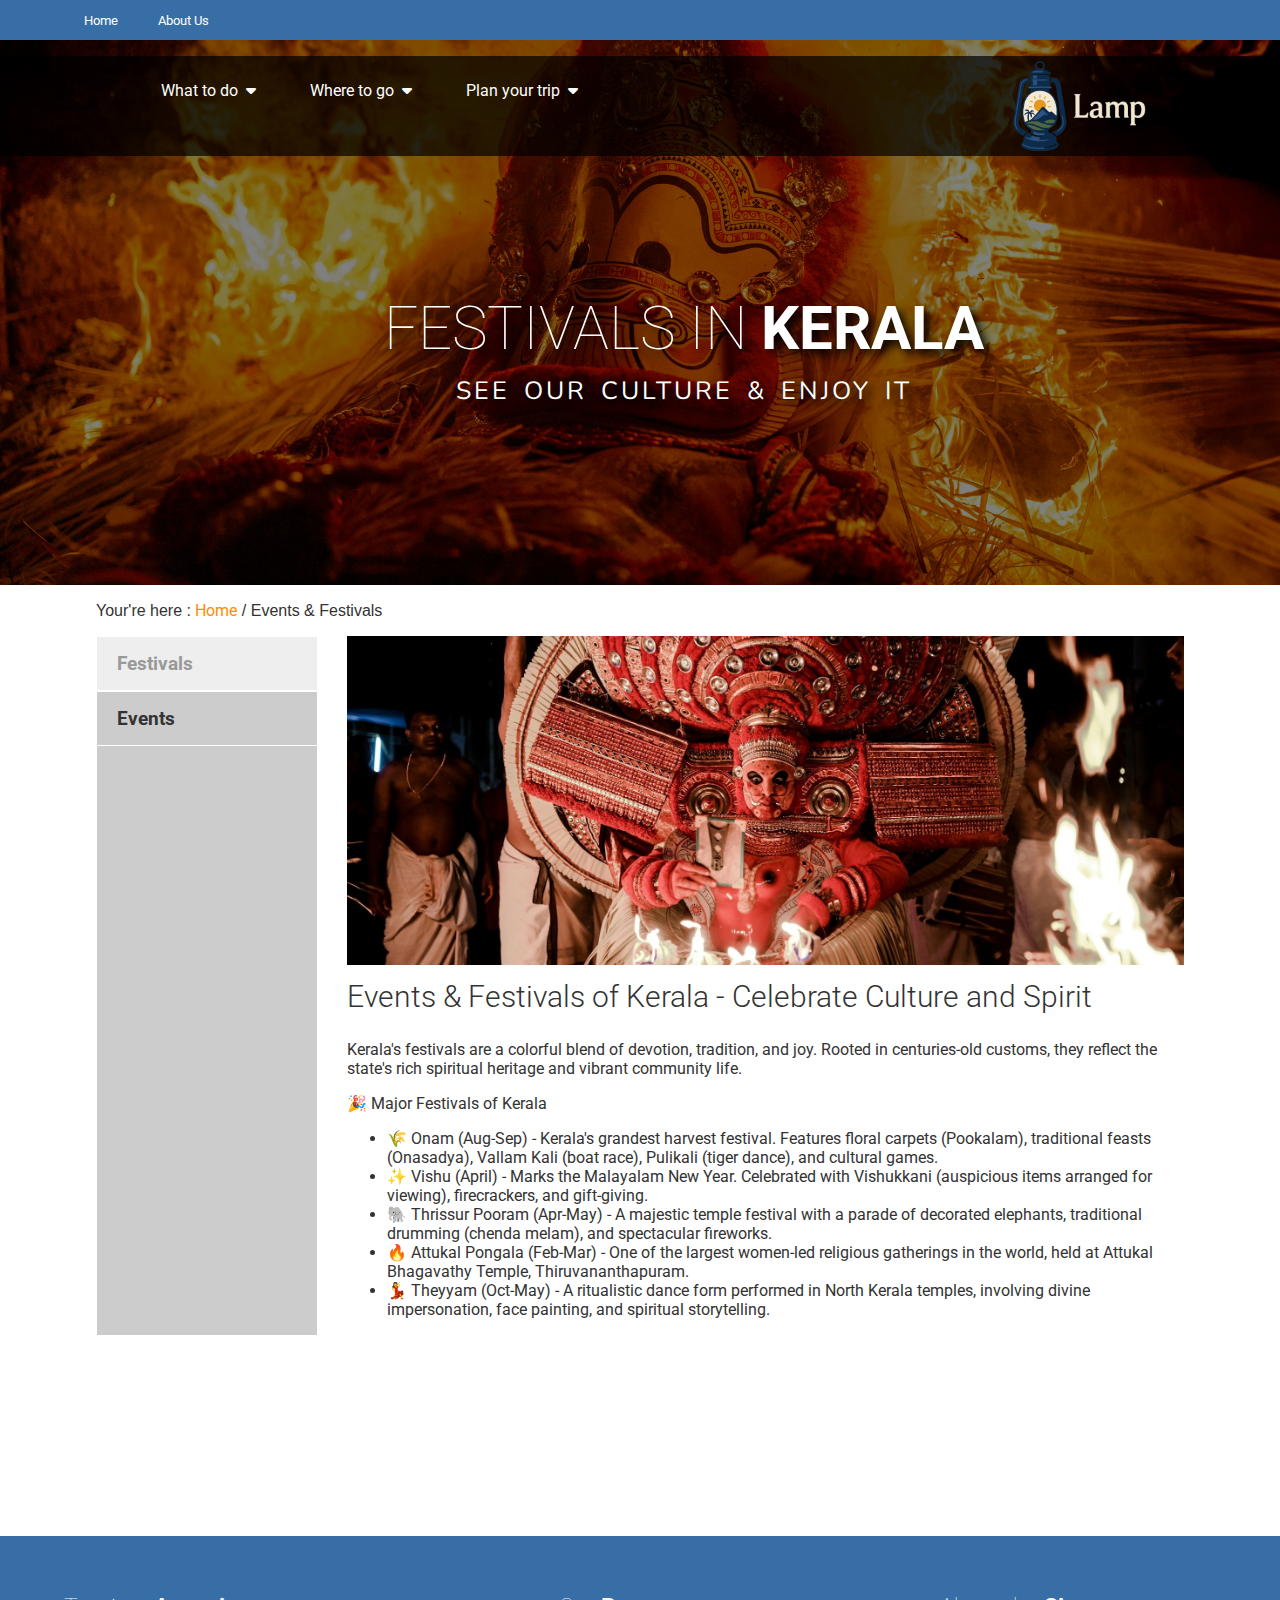
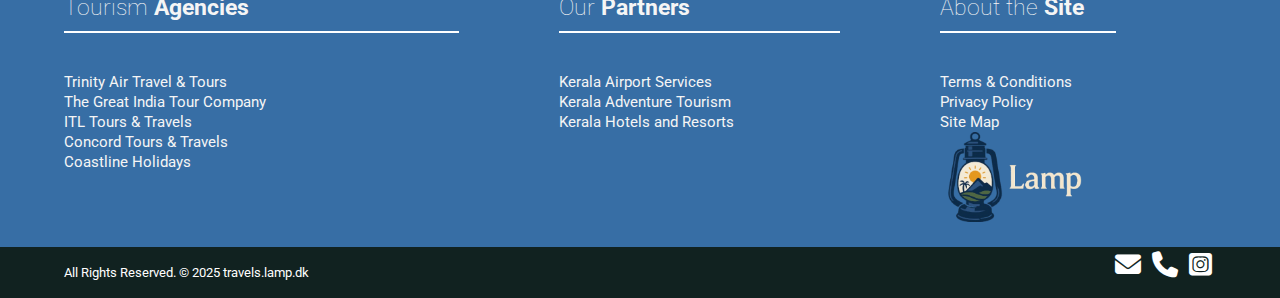
<file: events-and-festivals.html>
<!DOCTYPE html>
<html>
<head>
	<meta charset="utf-8">
	<meta name="viewport" content="width=device-width, initial-scale=1.0">
	<meta http-equiv="X-UA-Compatible" content="ie=edge">
	<link rel="stylesheet" type="text/css" href="style.css">
	<link rel="stylesheet" type="text/css" href="style_activities.css">
	<link rel="stylesheet" type="text/css" href="events-and-festivals.css">
	<link href="https://fonts.googleapis.com/css?family=Roboto:100" rel="stylesheet">
	<link href="https://fonts.googleapis.com/css?family=Roboto:300" rel="stylesheet">
	<link href="https://fonts.googleapis.com/css?family=Roboto:700" rel="stylesheet">
	<link href="https://fonts.googleapis.com/css?family=Nunito" rel="stylesheet">
	<link rel="stylesheet" href="https://cdnjs.cloudflare.com/ajax/libs/font-awesome/6.7.2/css/all.min.css">

	<link rel="icon" href="images/site-logo2.png" />
	<title>Events & Festivals</title>
</head>
<body>
	<header>
		<div id="activities-header">
			<nav>
				<div class="upper_navbar">
					<div class="menu1">
						<ul>
							<li><a href="index.html">Home</a></li>
							<li><a href="about-lamp.html">About Us</a></li>
						</ul>
					</div>
				</div>
				<div class="lower_navbar">
					<div class="lower_navbar_content">
						<div class="menu-icon">
							<i class="fas fa-bars fa-2x"></i>
						</div>
						<div class="logo">
							<a href="index.html"><img src="images/skibidy1.png"></a>
						</div>
						<ul class="dropdown-menu">
							<li><a href="">What to do<i class="fas fa-caret-down"></i></a>
								<ul>
									<li><a href="activities.html">Activities</a></li>
									<li><a href="events-and-festivals.html">Events & Festivals</a></li>
								</ul>
							</li>
							<li><a href="">Where to go<i class="fas fa-caret-down"></i></a>
								<ul>
									<li><a href="attractions.html">Attractive Destinations</a></li>
									<li><a href="districts.html">Districts</a></li>
								</ul>
							</li>
							<li><a href="">Plan your trip<i class="fas fa-caret-down"></i></a>
								<ul>
									<li><a href="https://www.ktdc.com/" target="_blank">Book an Accomodation</a></li>
									<li><a href="about.html">About Kerala</a></li>
								</ul>
							</li>
						</ul>
					</div>
				</div>
			</nav>
			<div class="header-title">
				<div id="main-title">Festivals in <span>KERALA</span></div>
				<div id="sub-title">See our culture & enjoy it</div>
			</div>
		</div>
	</header>

	<h1>
		Your're here : <a href="index.html">Home</a> / Events & Festivals
	</h1>
	<section id="tabordion-sec">
		<div class="tabordion">
		  	<section id="section1">
			    <input type="radio" name="sections" id="option1" checked>
			    <label for="option1">Festivals</label>
			    <article>
			    	<img class="tabordion-img" src="images/theyyam.jpg">
			      	<h1>Events & Festivals of Kerala - Celebrate Culture and Spirit</h1>
  <p>
    Kerala's festivals are a colorful blend of devotion, tradition, and joy. Rooted in centuries-old customs, they reflect the state's rich spiritual heritage and vibrant community life. 
  </p>
 <h3>🎉 Major Festivals of Kerala</h3>
<ul>
  <li><strong>🌾 Onam (Aug-Sep)</strong> - Kerala's grandest harvest festival. Features floral carpets (Pookalam), traditional feasts (Onasadya), Vallam Kali (boat race), Pulikali (tiger dance), and cultural games.</li>
  <li><strong>✨ Vishu (April)</strong> - Marks the Malayalam New Year. Celebrated with Vishukkani (auspicious items arranged for viewing), firecrackers, and gift-giving.</li>
  <li><strong>🐘 Thrissur Pooram (Apr-May)</strong> - A majestic temple festival with a parade of decorated elephants, traditional drumming (chenda melam), and spectacular fireworks.</li>
  <li><strong>🔥 Attukal Pongala (Feb-Mar)</strong> - One of the largest women-led religious gatherings in the world, held at Attukal Bhagavathy Temple, Thiruvananthapuram.</li>
  <li><strong>💃 Theyyam (Oct-May)</strong> - A ritualistic dance form performed in North Kerala temples, involving divine impersonation, face painting, and spiritual storytelling.</li>
</ul>
  </p>
</article>
</section>
<section id="section2">
	<input type="radio" name="sections" id="option2">
    <label for="option2">Events</label>
	<article>
   <img class="tabordion-img" src="images/boatrace.jpeg.jpg">
   <h1>Cultural & Seasonal Events</h1>

<h3>Winter (December - February)</h3>
<ul>
  <li><strong>Kerala Literature Festival (January)</strong> - Held on Kozhikode beach, this literary event brings together global writers, poets, and thinkers. It features panel discussions, poetry readings, book launches, and cultural performances.</li><br>
  <li><strong>International Film Festival of Kerala (IFFK)</strong> - Hosted in Thiruvananthapuram, this renowned festival celebrates world cinema. It draws filmmakers and audiences for a week of artistic films, discussions, and screenings.</li>
</ul>

<h3>Monsoon (June - September)</h3>
<ul>
  <li><strong>Nehru Trophy Boat Race (August)</strong> - Held on Punnamada Lake in Alleppey, this vibrant race features long snake boats (<em>chundan vallams</em>) rowed in rhythm to boat songs (<em>vanchipattu</em>), watched by cheering crowds.</li>
</ul>

<p>These events showcase Kerala's artistic spirit and cultural richness—uniting tradition, creativity, and celebration in immersive experiences.</p>
	</article>
	</section>
		</div>
	</section>
	<section>
		<div class="footer">
			<div class="footer-content">
				<div class="footer-refs-content-1">
					<h5>Tourism <b>Agencies</b></h5>
	                <ul>
    					<li><a href="https://www.trinityairtravel.com" target="_blank">Trinity Air Travel & Tours</a></li>
    					<li><a href="https://www.gitctour.com" target="_blank">The Great India Tour Company</a></li>
    					<li><a href="https://www.itltravel.com" target="_blank">ITL Tours & Travels</a></li>
    					<li><a href="https://www.concordtours.in" target="_blank">Concord Tours & Travels</a></li>
    					<li><a href="https://www.coastlineholidays.com" target="_blank">Coastline Holidays</a></li>
					</ul>

				</div>
				<div class="footer-refs-content-2">
					<h5>Our <b>Partners</b></h5>
		            <ul>
		                <li><a href="https://www.cial.aero/" target="_blank">Kerala Airport Services</a></li>
		                <li><a href="https://www.keralaadventure.org/" target="_blank">Kerala Adventure Tourism</a></li>
		                <li><a href="https://www.ktdc.com/" target="_blank">Kerala Hotels and Resorts</a></li>
		            </ul>
				</div>
				<div class="footer-refs-content-3">
					<h5>About the <b>Site</b></h5>
		            <ul>
		                <li><a href="terms_conditions.html">Terms & Conditions</a></li>
		                <li><a href="privacy_policy.html">Privacy Policy</a></li>
		                <li><a href="https://www.keralatourism.org/sitemap/" target="_blank">Site Map</a></li>
		                <li><a href=""><img src="images/skibidy1.png" style="width: 150px;"></a></li>
		            </ul>
				</div>
			</div>
			<div class="lower-footer">
				<div class="lower-footer-content">
					<div id="footer-align-left">
						All Rights Reserved. © 2025 travels.lamp.dk
					</div>
					<div id="footer-align-right">
						<a href="mailto:lamp@gmail.com"><i class="fa-solid fa-envelope fa-2x"></i></a>
						<a href="tel:+916282910055"  target="_blank"><i class="fa-solid fa-phone fa-2x"></i></a>
						<a href="https://www.instagram.com/"  target="_blank"><i class="fa-brands fa-square-instagram fa-2x"></i></a>
					</div>
				</div>
			</div>
		</div>
	</section>

	<script src="function.js"></script>

</body>
</html>
</file>
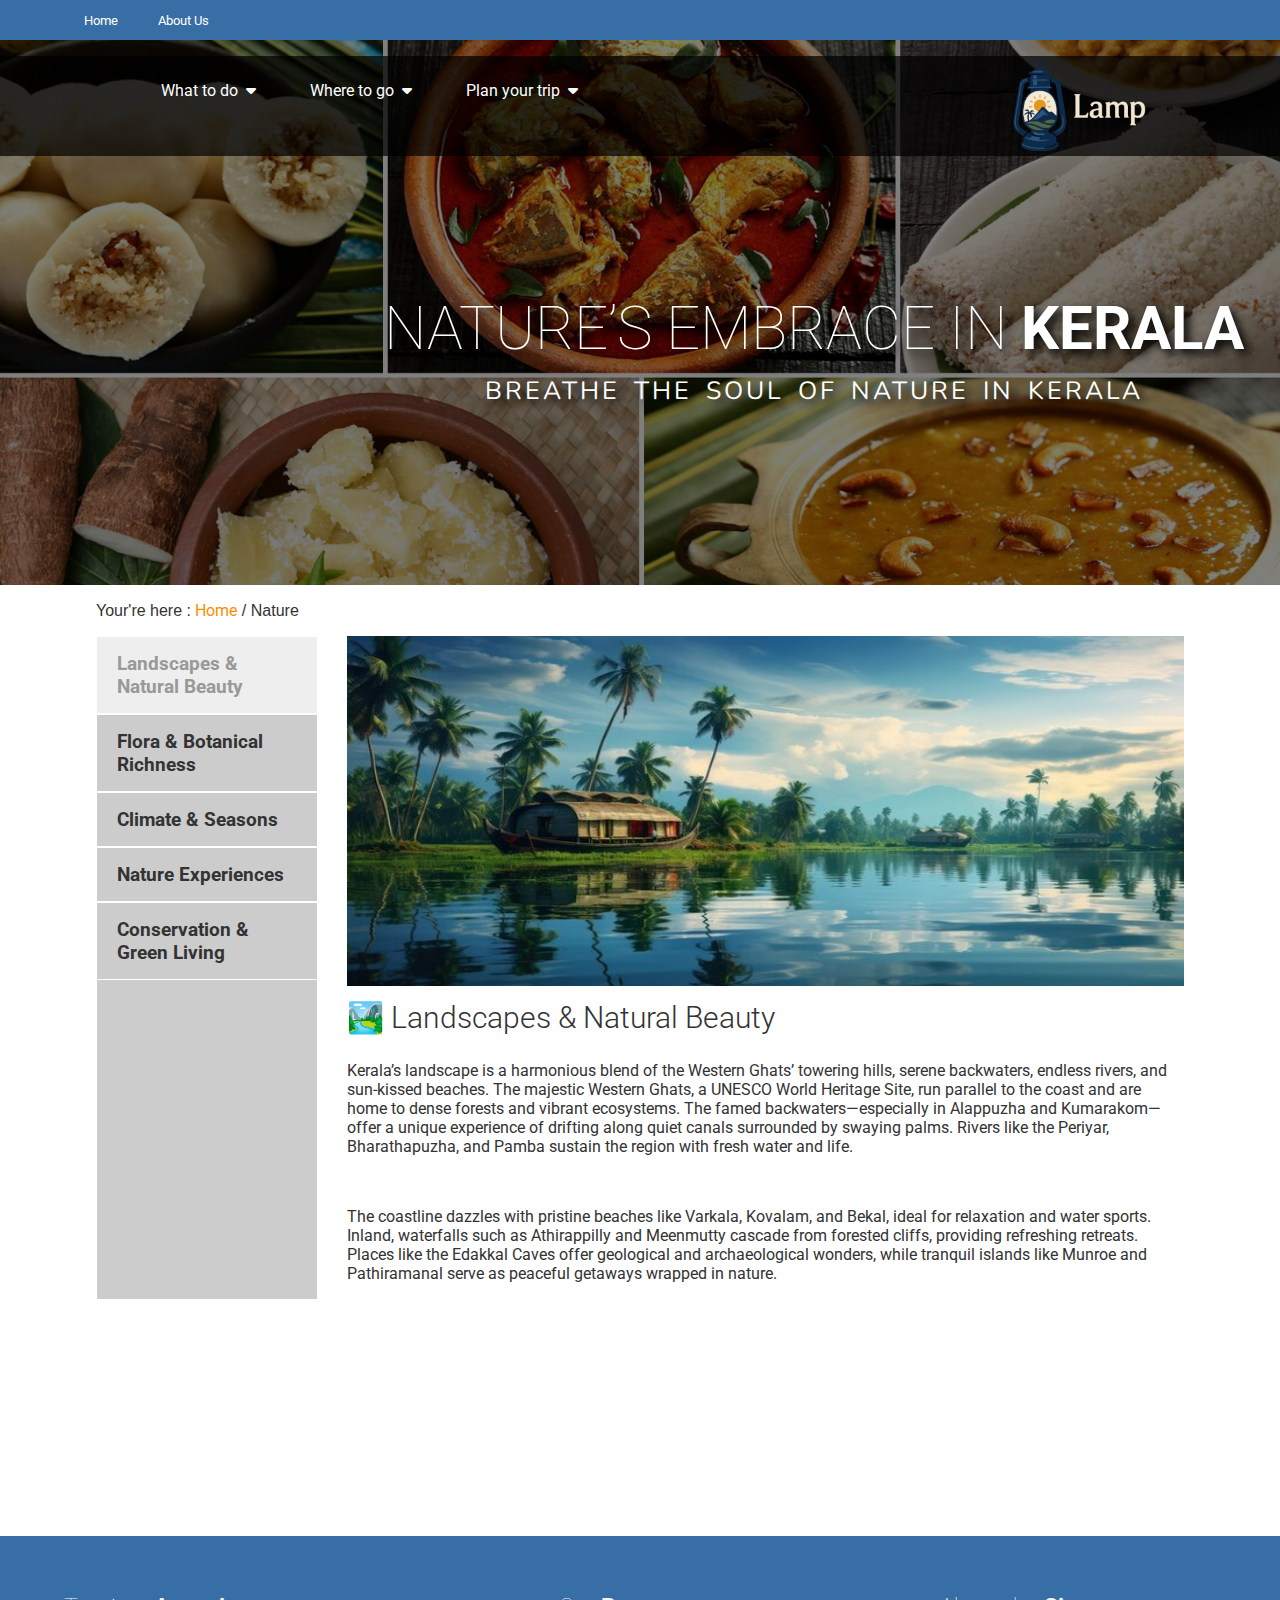
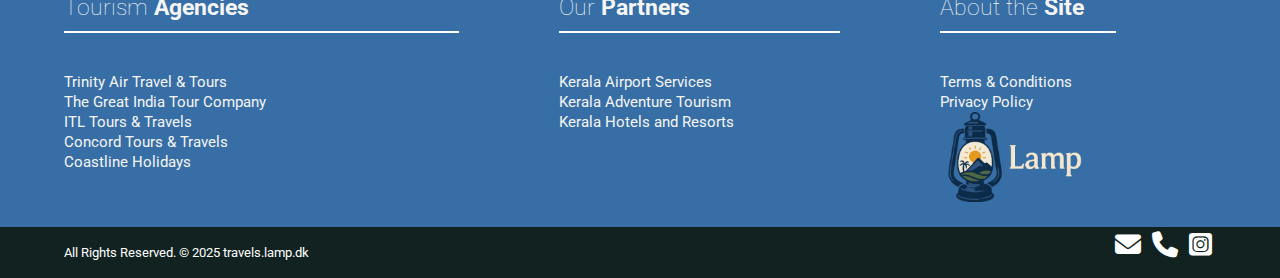
<file: Nature.html>
<!DOCTYPE html>
<html>
<head>
	<meta charset="utf-8">
	<meta name="viewport" content="width=device-width, initial-scale=1.0">
	<meta http-equiv="X-UA-Compatible" content="ie=edge">
	<link rel="stylesheet" type="text/css" href="style.css">
	<link rel="stylesheet" type="text/css" href="nature.css">
	<link href="https://fonts.googleapis.com/css?family=Roboto:100" rel="stylesheet">
	<link href="https://fonts.googleapis.com/css?family=Roboto:300" rel="stylesheet">
	<link href="https://fonts.googleapis.com/css?family=Roboto:700" rel="stylesheet">
	<link href="https://fonts.googleapis.com/css?family=Nunito" rel="stylesheet">
	<link rel="stylesheet" href="https://cdnjs.cloudflare.com/ajax/libs/font-awesome/6.7.2/css/all.min.css">
	
	<link rel="icon" href="images/site-logo2.png" />
	<title>Nature</title>
</head>
<body>
	<header>
		<div id="activities-header">
			<nav>
				<div class="upper_navbar">
					<div class="menu1">
						<ul>
							<li><a href="index.html">Home</a></li>
							<li><a href="about-lamp.html">About Us</a></li>
						</ul>
					</div>
				</div>
				<div class="lower_navbar">
					<div class="lower_navbar_content">
						<div class="menu-icon">
							<i class="fas fa-bars fa-2x"></i>
						</div>
						<div class="logo">
							<a href="index.html"><img src="images/skibidy1.png"></a>
						</div>
						<ul class="dropdown-menu">
							<li><a href="">What to do<i class="fas fa-caret-down"></i></a>
								<ul>
									<li><a href="activities.html">Activities</a></li>
									<li><a href="events-and-festivals.html">Events & Festivals</a></li>
								</ul>
							</li>
							<li><a href="">Where to go<i class="fas fa-caret-down"></i></a>
								<ul>
									<li><a href="attractions.html">Attractive Destinations</a></li>
									<li><a href="Districts.html">Districts</a></li>
								</ul>
							</li>
							<li><a href="">Plan your trip<i class="fas fa-caret-down"></i></a>
								<ul>
									<li><a href="https://www.ktdc.com" target=_blank">Book an Accomodation</a></li>
									<li><a href="about.html">About Kerala</a></li>
								</ul>
							</li>
						</ul>
					</div>
				</div>
			</nav>
			<div class="header-title">
				<div id="main-title">Nature’s Embrace in <span>Kerala</span></div>
				<div id="sub-title">Breathe The Soul Of Nature In Kerala</div>
			</div>
		</div>
	</header>

	<h1>
		Your're here : <a href="index.html">Home</a> / Nature
	</h1>
	<section id="tabordion-sec">
		<div class="tabordion">
		  	<section id="section1">
			    <input type="radio" name="sections" id="option1" checked>
			    <label for="option1">Landscapes & Natural Beauty</label>
			    <article>
			    	<img class="tabordion-img" src="images/landscape.png" width="400" height="350">
			      	  <h1>🏞️ Landscapes & Natural Beauty</h1>
                      <section>
  <p>Kerala’s landscape is a harmonious blend of the Western Ghats’ towering hills, serene backwaters, endless rivers, and sun-kissed beaches. The majestic Western Ghats, a UNESCO World Heritage Site, run parallel to the coast and are home to dense forests and vibrant ecosystems. The famed backwaters—especially in Alappuzha and Kumarakom—offer a unique experience of drifting along quiet canals surrounded by swaying palms. Rivers like the Periyar, Bharathapuzha, and Pamba sustain the region with fresh water and life.</p><br>
  <p>The coastline dazzles with pristine beaches like Varkala, Kovalam, and Bekal, ideal for relaxation and water sports. Inland, waterfalls such as Athirappilly and Meenmutty cascade from forested cliffs, providing refreshing retreats. Places like the Edakkal Caves offer geological and archaeological wonders, while tranquil islands like Munroe and Pathiramanal serve as peaceful getaways wrapped in nature.</p>
</section>

</body>
</html>      	
		</article>
		  	</section>
		  	<section id="section2">
			    <input type="radio" name="sections" id="option2">
			    <label for="option2">Flora & Botanical Richness</label>
			    <article>
			    	<img class="tabordion-img" src="images/flora.jpg" width="300" height="350">
			      	<h1>🌴 Flora & Botanical Richness</h1>
			      	<p>Kerala’s green cover is not only vast but also remarkably diverse, thanks to its tropical climate and high rainfall. The rainforests in Silent Valley and Agasthyamala host ancient trees, ferns, orchids, and over a thousand species of medicinal plants used in Ayurveda. Tea and coffee plantations in Munnar and Wayanad drape the hillsides in vibrant green, while spice plantations grow cardamom, pepper, nutmeg, and clove—giving Kerala its identity as the “Land of Spices.”</p>
                    <p>Sacred groves, or Kavus, are community-preserved forest patches that shelter rare flora and fauna. The rare Neelakurinji flower that blooms once in 12 years turns entire hillsides violet, drawing tourists and botanists alike. Coconut palms define the coastal regions, while bamboo groves and flowering shrubs add to the rich texture of Kerala’s botanic life, making the state a living canvas of natural beauty.</p>
			    </article>
		  	</section>
		  	<section id="section3">
			    <input type="radio" name="sections" id="option3">
			    <label for="option3">Climate & Seasons</label>
			    <article>
			    	<img class="tabordion-img" src="images/climate.png" width="550" height="350">
			      	<h1>🌞 Climate & Seasons</h1>
					 <p>Kerala’s climate plays a crucial role in shaping its natural environment. The state experiences two monsoons: the southwest monsoon from June to September and the northeast monsoon from October to November. These rains revive the earth, fill the rivers, and nourish the forests. As a result, Kerala remains lush and green for most of the year, making it a year-round nature destination. The hill stations offer cool, foggy weather during summer and are perfect for trekking and relaxing.</p><br>
                     <p>Winters, from October to February, bring mild and pleasant weather ideal for outdoor adventures. Seasonal changes create dynamic landscapes—raging waterfalls during the rains, flower blooms in early spring, and crystal-clear skies in winter. Whether it’s the misty mornings of Munnar or the warm coastal breeze of Varkala, Kerala’s climate enhances the natural experience in every season.</p>
			    </article>
		  	</section>
            <section id="section4">
			    <input type="radio" name="sections" id="option4">
			    <label for="option4">Nature Experiences</label>
			    <article>
			    	<img class="tabordion-img" src="images/exp.png" width="450" height="350">
			      	<h1>🦚 Nature Experiences</h1>
					 <p>Kerala offers nature lovers a wide range of immersive experiences. You can glide through emerald backwaters on a houseboat, soaking in the stillness of palm-lined canals, or trek up forested paths in places like Agasthyakoodam and Chembra Peak. Wildlife safaris in Thekkady, birdwatching in Thattekad, and butterfly trails in Silent Valley are perfect for those who want to observe Kerala’s vibrant fauna up close.</p>
                     <p>Eco-village tours offer an authentic glimpse into rural life—canoe rides, spice garden visits, and traditional farming practices. Nature photography thrives here with dramatic sunrises, waterfalls, and wildlife moments around every corner. Whether camping under starlit skies, sipping tea in highland estates, or watching the sunset over the Arabian Sea, Kerala’s nature-based experiences leave a lasting impression of peace and wonder.</p>
			    </article>
		  	</section>
            <section id="section5">
			    <input type="radio" name="sections" id="option5">
			    <label for="option5">Conservation & Green Living</label>
			    <article>
			    	<img class="tabordion-img" src="images/conser.png" width="450" height="350">
			      	<h1>🌱 Conservation & Green Living</h1>
					 <p>Kerala is a pioneer in eco-conscious living and conservation efforts. From government-run biosphere reserves to community-led initiatives, there’s a strong focus on protecting the environment. The Agasthyamala Biosphere Reserve and Silent Valley National Park are internationally recognized for their untouched biodiversity. Sacred groves have long protected local ecosystems through cultural and spiritual reverence.</p><br>
                     <p>Eco-tourism initiatives in destinations like Thenmala and Kumbalangi promote sustainable travel, plastic-free zones, and responsible tourism. Organic farming is practiced widely, especially in highland and tribal areas. Tree planting campaigns, forest interpretation centers, and environmental education programs foster awareness and action among locals and tourists alike. In Kerala, living in harmony with nature is not a trend, it’s a tradition and a way of life.</p>
			    </article>
		  	</section>
            </section>
		</div>
	</section>


	<div class="footer">
			<div class="footer-content">
				<div class="footer-refs-content-1">
					<h5>Tourism <b>Agencies</b></h5>
	                <ul>
    					<li><a href="https://www.trinityairtravel.com" target="_blank">Trinity Air Travel & Tours</a></li>
    					<li><a href="https://www.gitctour.com" target="_blank">The Great India Tour Company</a></li>
    					<li><a href="https://www.itltravel.com" target="_blank">ITL Tours & Travels</a></li>
    					<li><a href="https://www.concordtours.in" target="_blank">Concord Tours & Travels</a></li>
    					<li><a href="https://www.coastlineholidays.com" target="_blank">Coastline Holidays</a></li>
					</ul>

				</div>
				<div class="footer-refs-content-2">
					<h5>Our <b>Partners</b></h5>
		            <ul>
		                <li><a href="https://www.cial.aero/" target="_blank">Kerala Airport Services</a></li>
		                <li><a href="https://www.keralaadventure.org/" target="_blank">Kerala Adventure Tourism</a></li>
		                <li><a href="https://www.ktdc.com/" target="_blank">Kerala Hotels and Resorts</a></li>
		            </ul>
				</div>
				<div class="footer-refs-content-3">
					<h5>About the <b>Site</b></h5>
		            <ul>
		                <li><a href="terms_conditions.html">Terms & Conditions</a></li>
		                <li><a href="privacy_policy.html">Privacy Policy</a></li>
		                <li><a href="index.html"><img src="images/skibidy1.png" style="width: 150px;"></a></li>
		            </ul>
				</div>
			</div>
			<div class="lower-footer">
				<div class="lower-footer-content">
					<div id="footer-align-left">
						All Rights Reserved. © 2025 travels.lamp.dk
					</div>
					<div id="footer-align-right">
						<a href="mailto:lamp@gmail.com" target="_blank"><i class="fa-solid fa-envelope fa-2x"></i></a>
						<a href="tel:+916282910055" target="_blank"><i class="fa-solid fa-phone fa-2x"></i></a>
						<a href="https://www.instagram.com/" target="_blank"><i class="fa-brands fa-square-instagram fa-2x"></i></a>

					</div>
				</div>
			</div>
		</div>
	

	<script src="function.js"></script>

</body>
</html>
</file>
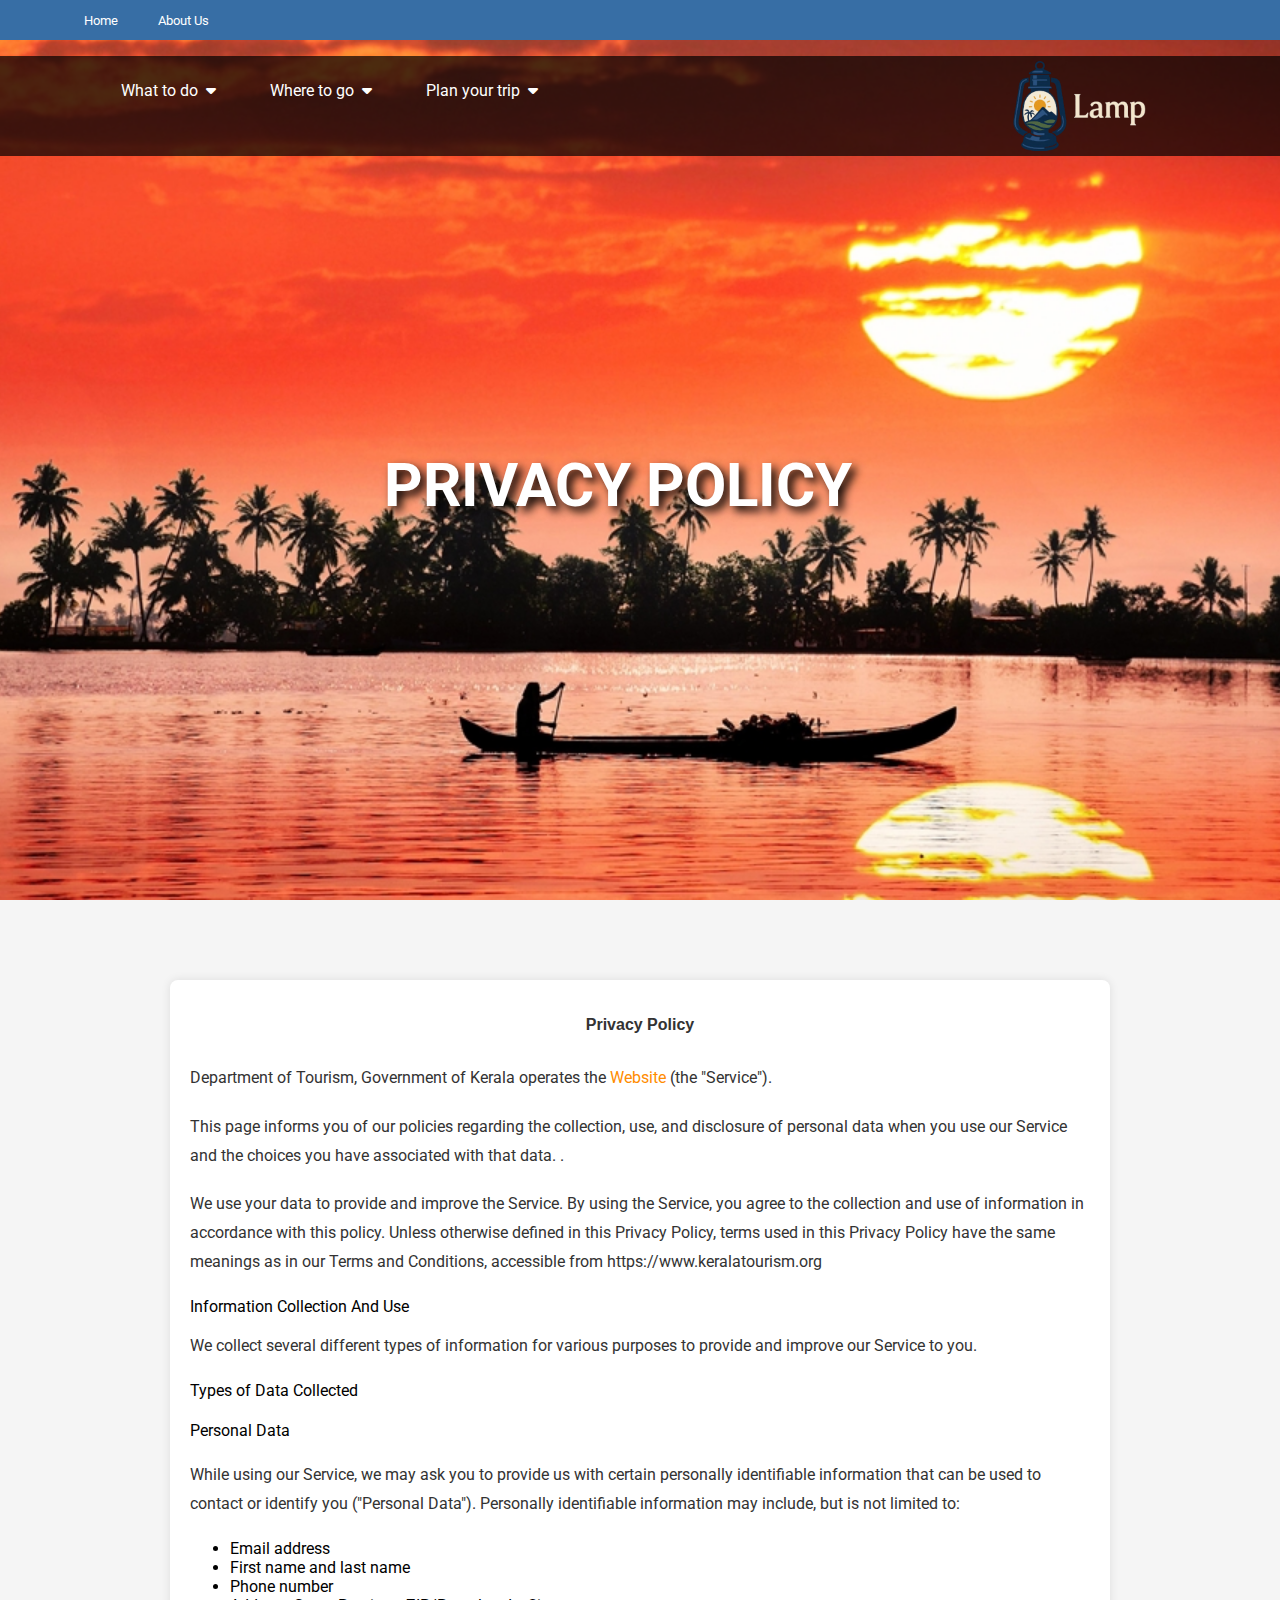
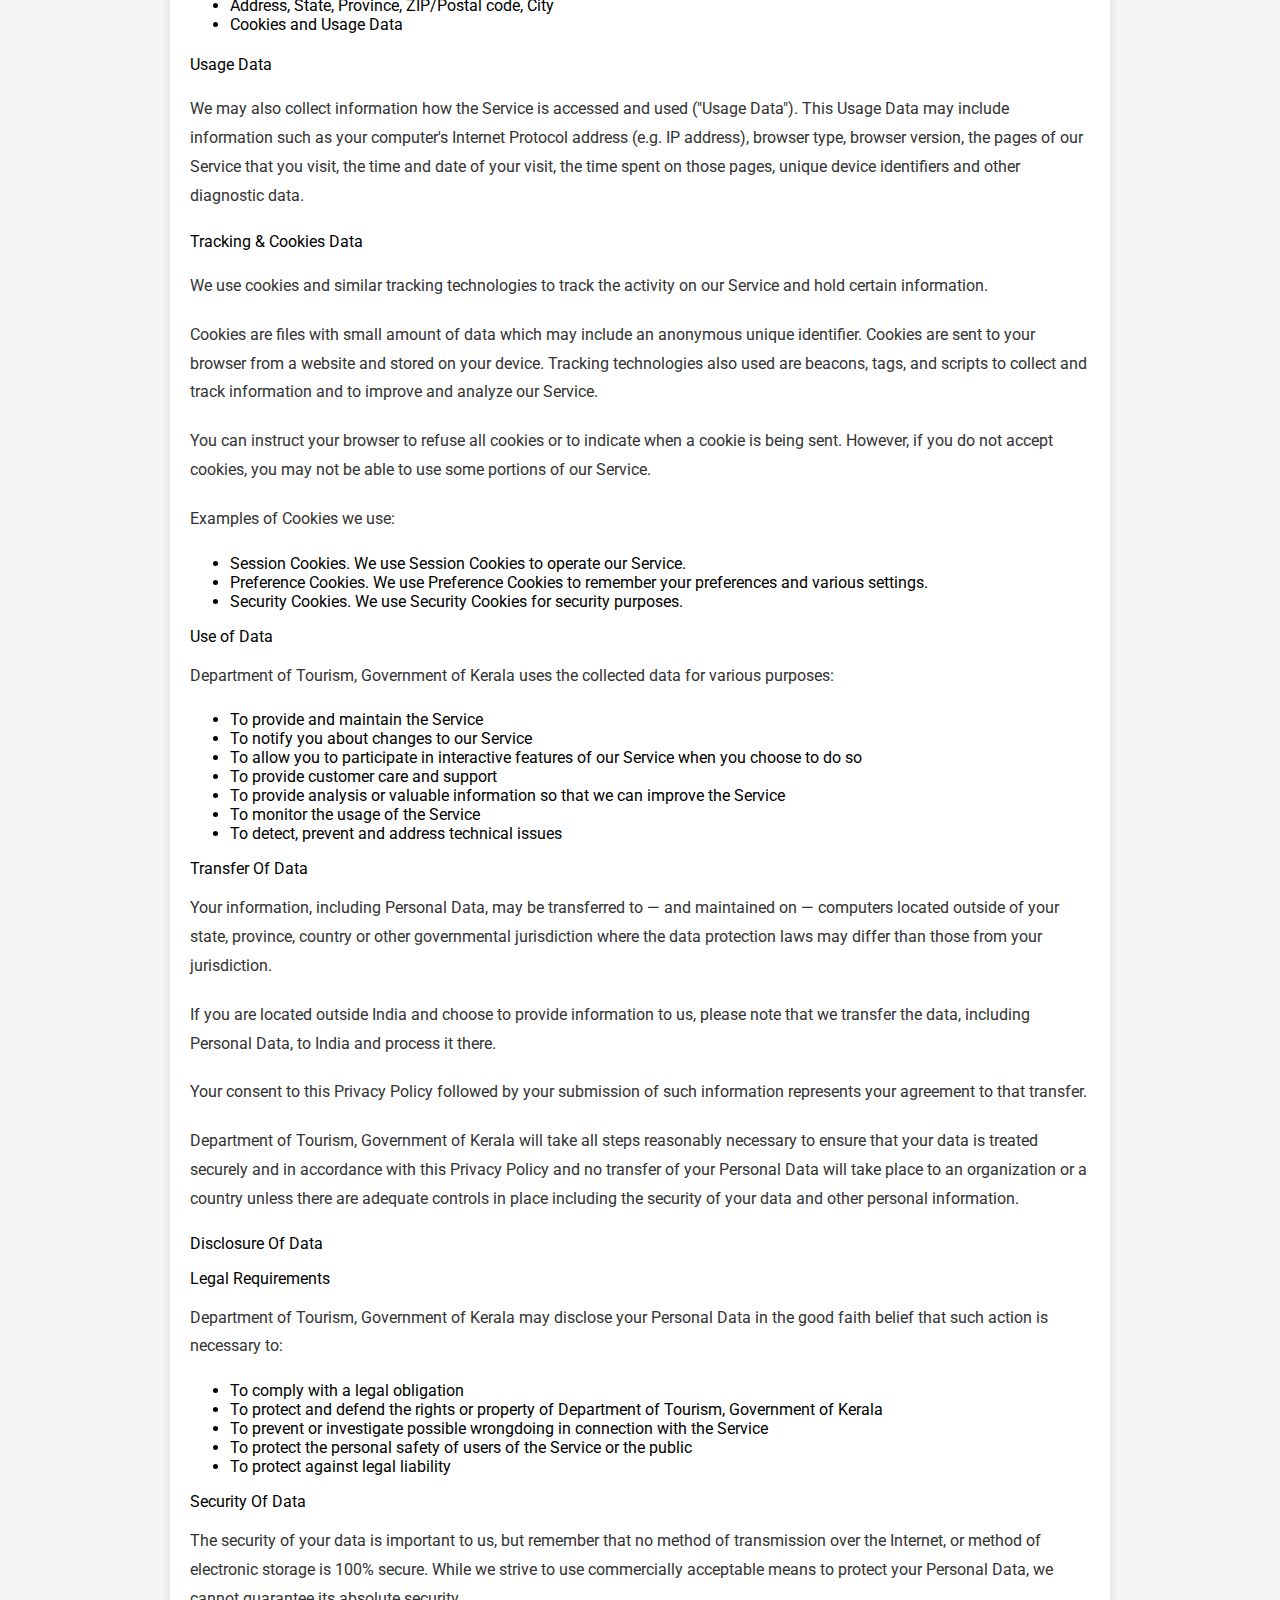
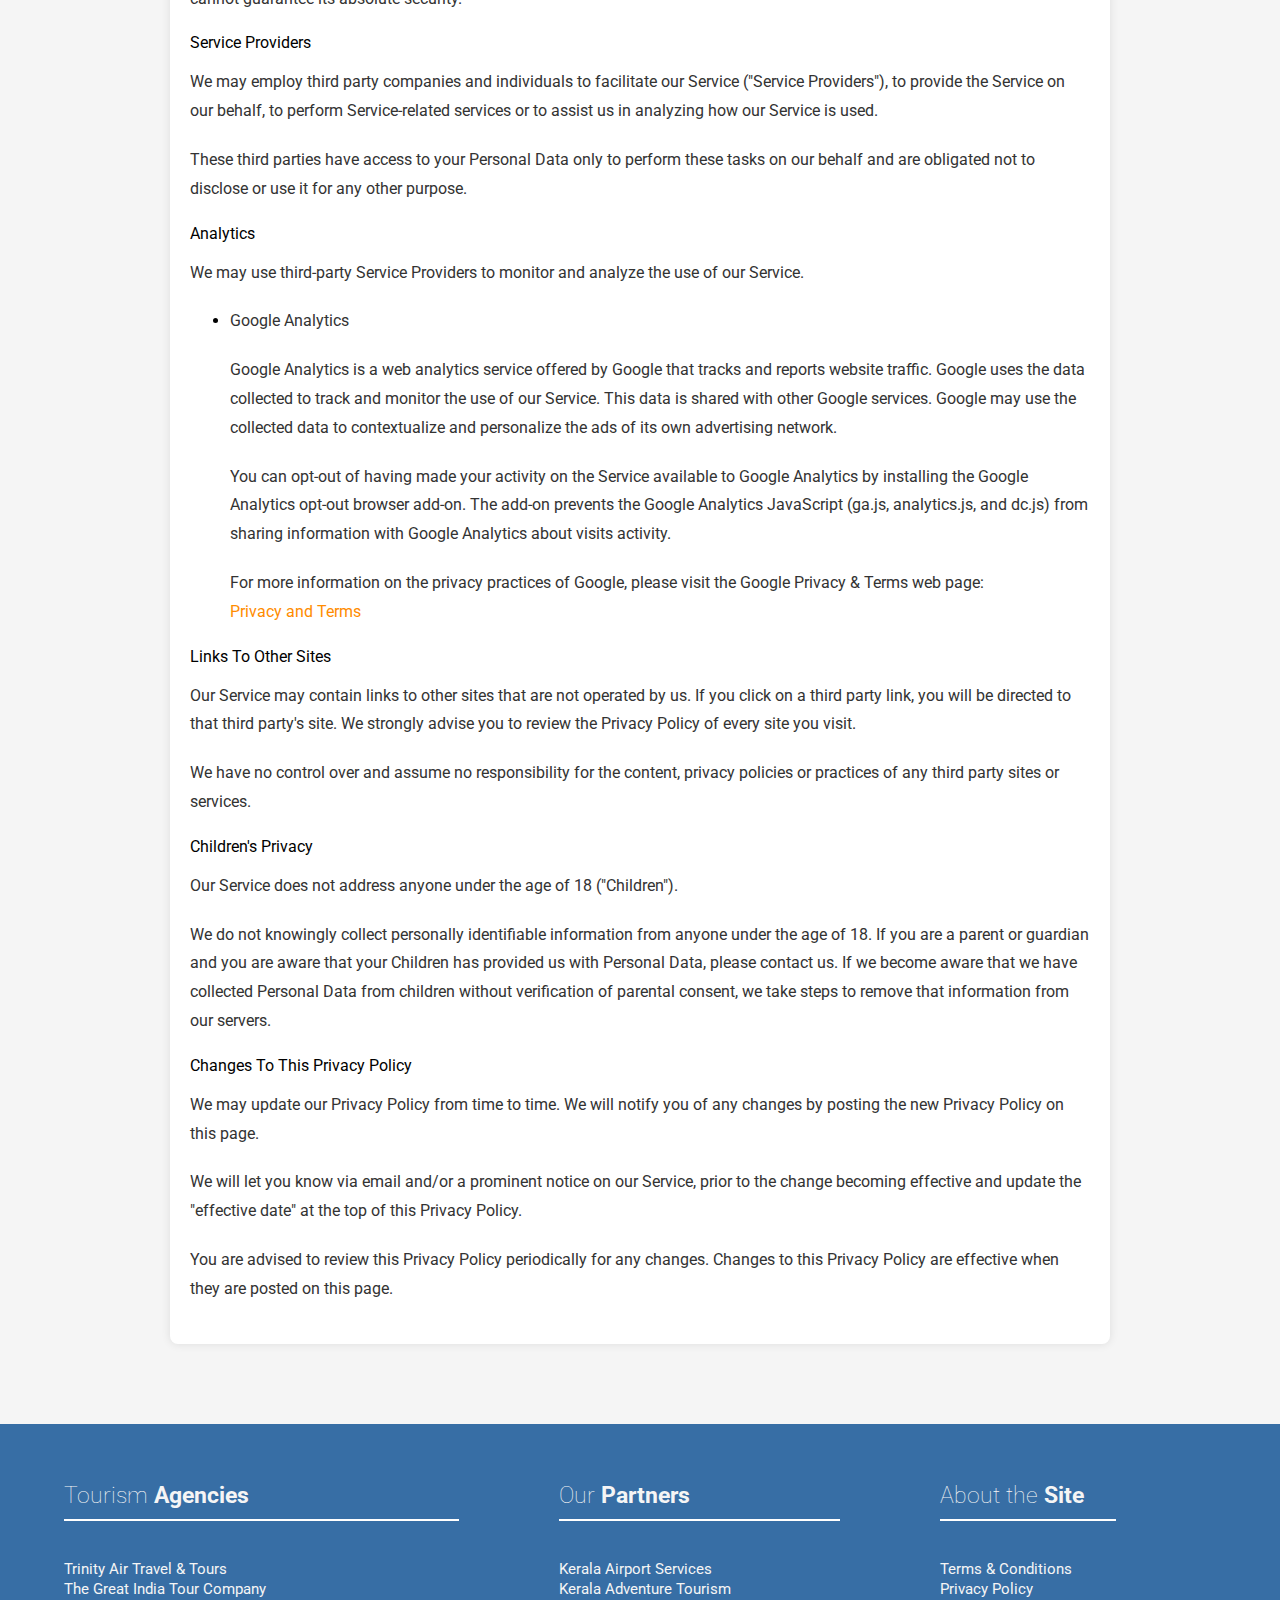
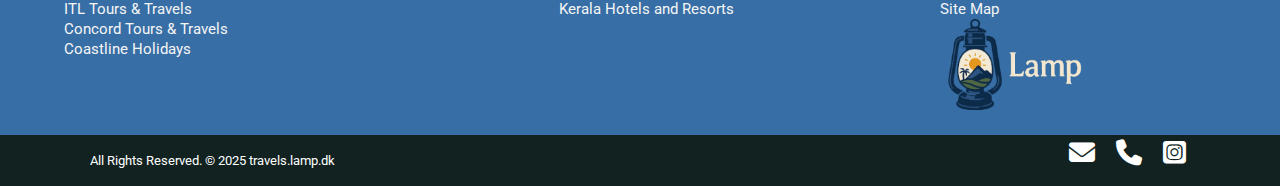
<file: privacy_policy.html>
<!DOCTYPE html>
<html>
<head>
	<meta charset="utf-8">
	<meta name="viewport" content="width=device-width, initial-scale=1.0">
	<meta http-equiv="X-UA-Compatible" content="ie=edge">
	<link rel="stylesheet" type="text/css" href="terms_conditions.css">
	<link rel="stylesheet" type="text/css" href="t&cppal.css">
	<link rel="stylesheet" type="text/css" href="style.css">
	<link href="https://fonts.googleapis.com/css?family=Roboto:100" rel="stylesheet">
	<link href="https://fonts.googleapis.com/css?family=Roboto:300" rel="stylesheet">
	<link href="https://fonts.googleapis.com/css?family=Roboto:700" rel="stylesheet">
	<link href="https://fonts.googleapis.com/css?family=Nunito" rel="stylesheet">
	<link rel="stylesheet" href="https://cdnjs.cloudflare.com/ajax/libs/font-awesome/6.7.2/css/all.min.css">
	
	<link rel="icon" href="images/site-logo2.png" />
	<title>Privacy Policy</title>
</head>
<body>
	<header>
		<nav>
			<div class="upper_navbar">
				<div class="menu1">
					<ul>
						<li><a href="main.html">Home</a></li>
						<li><a href="about-lamp.html">About Us</a></li>
					</ul>
				</div>
			</div>
			<div class="lower_navbar">
					<div class="lower_navbar_content">
						<div class="menu-icon">
							<i class="fas fa-bars fa-2x"></i>
						</div>
						<div class="logo">
							<a href="main.html"><img src="images/skibidy1.png"></a>
						</div>
						<ul class="dropdown-menu">
							<li><a href="">What to do<i class="fas fa-caret-down"></i></a>
								<ul>
									<li><a href="activities.html">Activities</a></li>
									<li><a href="events-and-festivals.html">Events & Festivals</a></li>
								</ul>
							</li>
							<li><a href="">Where to go<i class="fas fa-caret-down"></i></a>
								<ul>
									<li><a href="attractions.html">Attractive Destinations</a></li>
									<li><a href="Districts.html">Districts</a></li>
								</ul>
							</li>
							<li><a href="">Plan your trip<i class="fas fa-caret-down"></i></a>
								<ul>
									<li><a href="https://www.ktdc.com" target=_blank">Book an Accomodation</a></li>
									<li><a href="about.html">About Kerala</a></li>
								</ul>
							</li>
						</ul>
					</div>
				</div>
			</nav>
			<div class="header-title">
				<div id="main-title"><span>Privacy Policy</span></div>
			</div>
		</div>
	</header>

	<main>
		<div class="terms-container">
			<h1>Privacy Policy</h1>
			<div class="terms-box">
				<div class="container">
                <div class="inner-content">
                <div class="inner-content">
 
<p>Department of Tourism, Government of Kerala operates the <a href="https://www.keralatourism.org" target="_blank"> Website</a> (the "Service").</p>

<p>This page informs you of our policies regarding the collection, use, and disclosure of personal data when you use our Service and the choices you have associated with that data. .</p>

<p>We use your data to provide and improve the Service. By using the Service, you agree to the collection and use of information in accordance with this policy. Unless otherwise defined in this Privacy Policy, terms used in this Privacy Policy have the same meanings as in our Terms and Conditions, accessible from https://www.keralatourism.org</p>


<h2>Information Collection And Use</h2>

<p>We collect several different types of information for various purposes to provide and improve our Service to you.</p>

<h3>Types of Data Collected</h3>

<h4>Personal Data</h4>

<p>While using our Service, we may ask you to provide us with certain personally identifiable information that can be used to contact or identify you ("Personal Data"). Personally identifiable information may include, but is not limited to:</p>

<ul>
<li>Email address</li><li>First name and last name</li><li>Phone number</li><li>Address, State, Province, ZIP/Postal code, City</li><li>Cookies and Usage Data</li>
</ul>

<h4>Usage Data</h4>

<p>We may also collect information how the Service is accessed and used ("Usage Data"). This Usage Data may include information such as your computer's Internet Protocol address (e.g. IP address), browser type, browser version, the pages of our Service that you visit, the time and date of your visit, the time spent on those pages, unique device identifiers and other diagnostic data.</p>

<h4>Tracking &amp; Cookies Data</h4>
<p>We use cookies and similar tracking technologies to track the activity on our Service and hold certain information.</p>
<p>Cookies are files with small amount of data which may include an anonymous unique identifier. Cookies are sent to your browser from a website and stored on your device. Tracking technologies also used are beacons, tags, and scripts to collect and track information and to improve and analyze our Service.</p>
<p>You can instruct your browser to refuse all cookies or to indicate when a cookie is being sent. However, if you do not accept cookies, you may not be able to use some portions of our Service.</p>
<p>Examples of Cookies we use:</p>
<ul>
    <li><strong>Session Cookies.</strong> We use Session Cookies to operate our Service.</li>
    <li><strong>Preference Cookies.</strong> We use Preference Cookies to remember your preferences and various settings.</li>
    <li><strong>Security Cookies.</strong> We use Security Cookies for security purposes.</li>
</ul>

<h2>Use of Data</h2>
    
<p>Department of Tourism, Government of Kerala uses the collected data for various purposes:</p>    
<ul>
    <li>To provide and maintain the Service</li>
    <li>To notify you about changes to our Service</li>
    <li>To allow you to participate in interactive features of our Service when you choose to do so</li>
    <li>To provide customer care and support</li>
    <li>To provide analysis or valuable information so that we can improve the Service</li>
    <li>To monitor the usage of the Service</li>
    <li>To detect, prevent and address technical issues</li>
</ul>

<h2>Transfer Of Data</h2>
<p>Your information, including Personal Data, may be transferred to — and maintained on — computers located outside of your state, province, country or other governmental jurisdiction where the data protection laws may differ than those from your jurisdiction.</p>
<p>If you are located outside India and choose to provide information to us, please note that we transfer the data, including Personal Data, to India and process it there.</p>
<p>Your consent to this Privacy Policy followed by your submission of such information represents your agreement to that transfer.</p>
<p>Department of Tourism, Government of Kerala will take all steps reasonably necessary to ensure that your data is treated securely and in accordance with this Privacy Policy and no transfer of your Personal Data will take place to an organization or a country unless there are adequate controls in place including the security of your data and other personal information.</p>

<h2>Disclosure Of Data</h2>

<h3>Legal Requirements</h3>
<p>Department of Tourism, Government of Kerala may disclose your Personal Data in the good faith belief that such action is necessary to:</p>
<ul>
    <li>To comply with a legal obligation</li>
    <li>To protect and defend the rights or property of Department of Tourism, Government of Kerala</li>
    <li>To prevent or investigate possible wrongdoing in connection with the Service</li>
    <li>To protect the personal safety of users of the Service or the public</li>
    <li>To protect against legal liability</li>
</ul>

<h2>Security Of Data</h2>
<p>The security of your data is important to us, but remember that no method of transmission over the Internet, or method of electronic storage is 100% secure. While we strive to use commercially acceptable means to protect your Personal Data, we cannot guarantee its absolute security.</p>

<h2>Service Providers</h2>
<p>We may employ third party companies and individuals to facilitate our Service ("Service Providers"), to provide the Service on our behalf, to perform Service-related services or to assist us in analyzing how our Service is used.</p>
<p>These third parties have access to your Personal Data only to perform these tasks on our behalf and are obligated not to disclose or use it for any other purpose.</p>

<h3>Analytics</h3>
<p>We may use third-party Service Providers to monitor and analyze the use of our Service.</p>    
<ul>
        <li>
        <p><strong>Google Analytics</strong></p>
        <p>Google Analytics is a web analytics service offered by Google that tracks and reports website traffic. Google uses the data collected to track and monitor the use of our Service. This data is shared with other Google services. Google may use the collected data to contextualize and personalize the ads of its own advertising network.</p>
        <p>You can opt-out of having made your activity on the Service available to Google Analytics by installing the Google Analytics opt-out browser add-on. The add-on prevents the Google Analytics JavaScript (ga.js, analytics.js, and dc.js) from sharing information with Google Analytics about visits activity.</p>                <p>For more information on the privacy practices of Google, please visit the Google Privacy &amp; Terms web page: <br>
			<a href="https://policies.google.com/privacy?hl=en" target="_blank">Privacy and Terms</a></p>
    </li>
                            </ul>


<h2>Links To Other Sites</h2>
<p>Our Service may contain links to other sites that are not operated by us. If you click on a third party link, you will be directed to that third party's site. We strongly advise you to review the Privacy Policy of every site you visit.</p>
<p>We have no control over and assume no responsibility for the content, privacy policies or practices of any third party sites or services.</p>


<h2>Children's Privacy</h2>
<p>Our Service does not address anyone under the age of 18 ("Children").</p>
<p>We do not knowingly collect personally identifiable information from anyone under the age of 18. If you are a parent or guardian and you are aware that your Children has provided us with Personal Data, please contact us. If we become aware that we have collected Personal Data from children without verification of parental consent, we take steps to remove that information from our servers.</p>


<h2>Changes To This Privacy Policy</h2>
<p>We may update our Privacy Policy from time to time. We will notify you of any changes by posting the new Privacy Policy on this page.</p>
<p>We will let you know via email and/or a prominent notice on our Service, prior to the change becoming effective and update the "effective date" at the top of this Privacy Policy.</p>
<p>You are advised to review this Privacy Policy periodically for any changes. Changes to this Privacy Policy are effective when they are posted on this page.</p>
                                                      
	</main>

	<div class="footer">
			<div class="footer-content">
				<div class="footer-refs-content-1">
					<h5>Tourism <b>Agencies</b></h5>
	                <ul>
    					<li><a href="https://www.trinityairtravel.com" target="_blank">Trinity Air Travel & Tours</a></li>
    					<li><a href="https://www.gitctour.com" target="_blank">The Great India Tour Company</a></li>
    					<li><a href="https://www.itltravel.com" target="_blank">ITL Tours & Travels</a></li>
    					<li><a href="https://www.concordtours.in" target="_blank">Concord Tours & Travels</a></li>
    					<li><a href="https://www.coastlineholidays.com" target="_blank">Coastline Holidays</a></li>
					</ul>

				</div>
				<div class="footer-refs-content-2">
					<h5>Our <b>Partners</b></h5>
		            <ul>
		                <li><a href="https://www.cial.aero/" target="_blank">Kerala Airport Services</a></li>
		                <li><a href="https://www.keralaadventure.org/" target="_blank">Kerala Adventure Tourism</a></li>
		                <li><a href="https://www.ktdc.com/" target="_blank">Kerala Hotels and Resorts</a></li>
		            </ul>
				</div>
				<div class="footer-refs-content-3">
					<h5>About the <b>Site</b></h5>
		            <ul>
		                <li><a href="terms_conditions.html">Terms & Conditions</a></li>
		                <li><a href="privacy_policy.html">Privacy Policy</a></li>
		                <li><a href="https://www.keralatourism.org/sitemap/" target="_blank">Site Map</a></li>
		                <li><a href="main.html"><img src="images/skibidy1.png" style="width: 150px;"></a></li>
		            </ul>
				</div>
			</div>
			<div class="lower-footer">
				<div class="lower-footer-content">
					<div id="footer-align-left">
						All Rights Reserved. © 2025 travels.lamp.dk
					</div>
					<div id="footer-align-right">
						<a href="mailto:lamp@gmail.com" target="_blank"><i class="fa-solid fa-envelope fa-2x"></i></a>
						<a href="tel:+916282910055" target="_blank"><i class="fa-solid fa-phone fa-2x"></i></a>
						<a href="https://www.instagram.com/" target="_blank"><i class="fa-brands fa-square-instagram fa-2x"></i></a>

					</div>
				</div>
			</div>
		</div>
	

	<script src="function.js"></script>
</body>
</html>
</file>
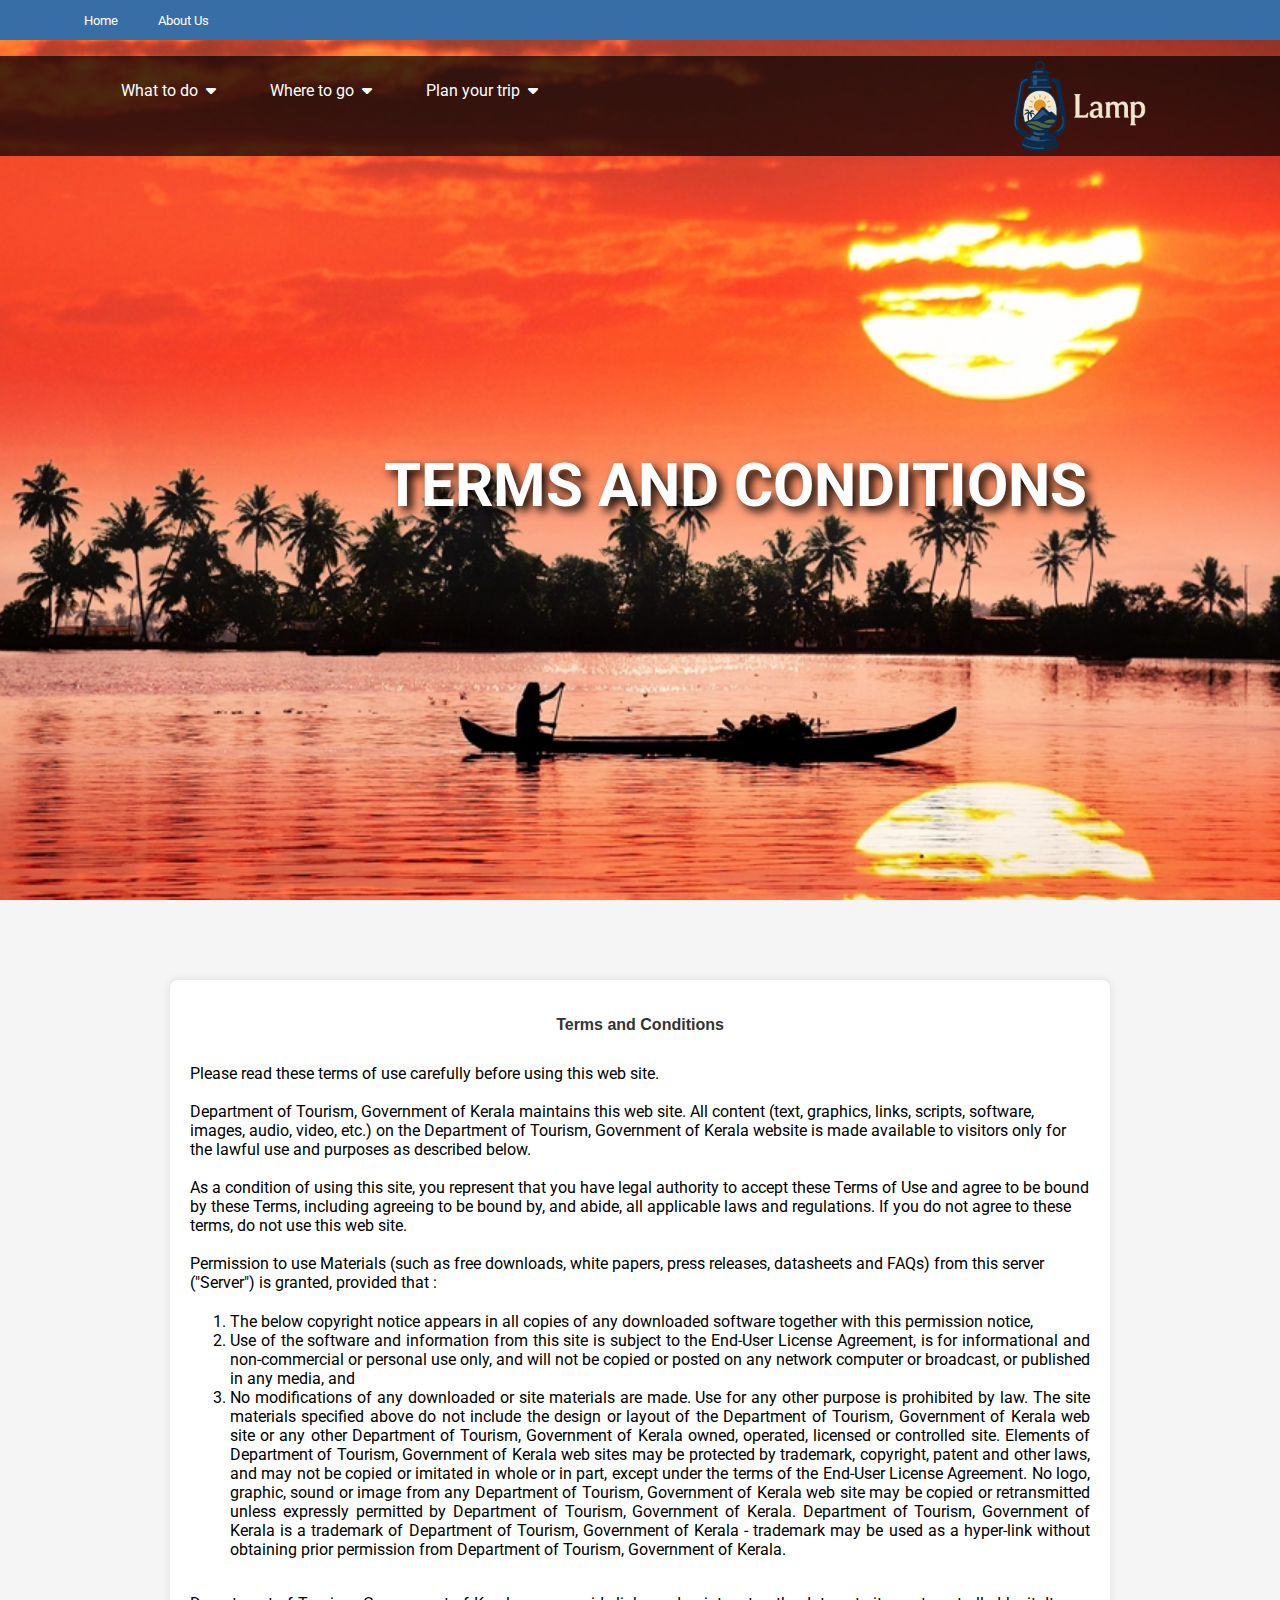
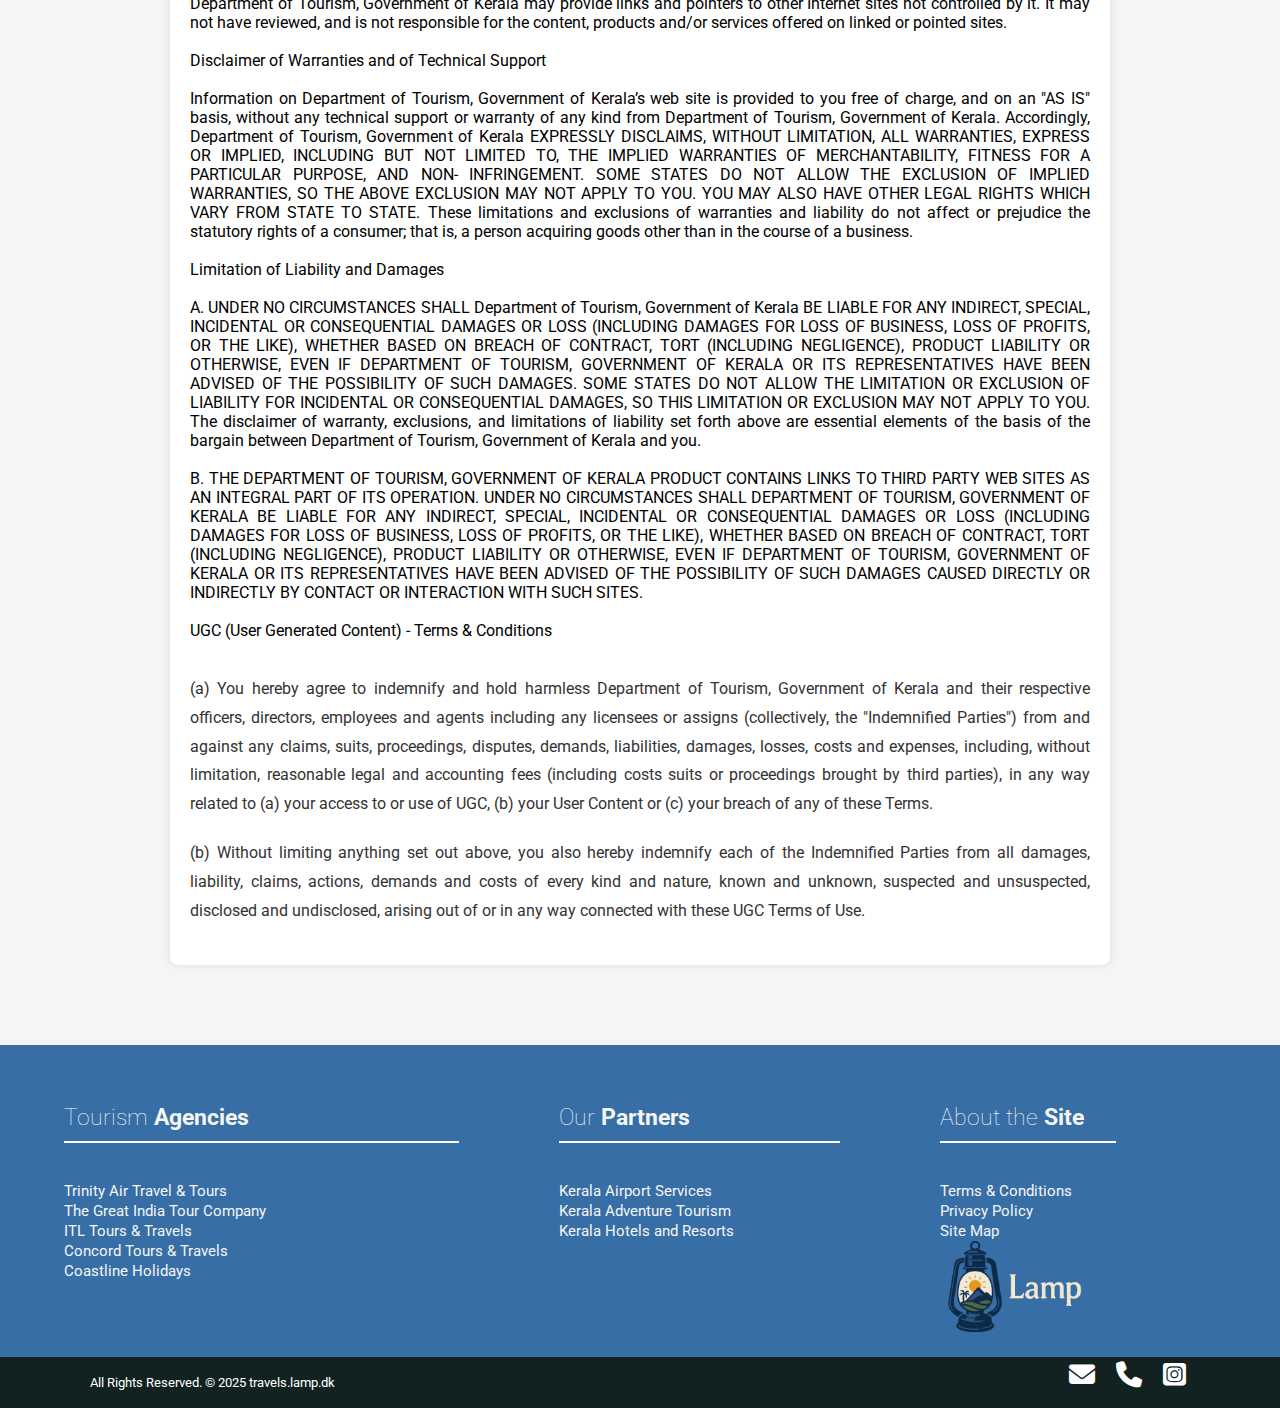
<file: terms_conditions.html>
<!DOCTYPE html>
<html>
<head>
	<meta charset="utf-8">
	<meta name="viewport" content="width=device-width, initial-scale=1.0">
	<meta http-equiv="X-UA-Compatible" content="ie=edge">
	<link rel="stylesheet" type="text/css" href="terms_conditions.css">
	<link rel="stylesheet" type="text/css" href="t&cppal.css">
	<link rel="stylesheet" type="text/css" href="style.css">
	<link href="https://fonts.googleapis.com/css?family=Roboto:100" rel="stylesheet">
	<link href="https://fonts.googleapis.com/css?family=Roboto:300" rel="stylesheet">
	<link href="https://fonts.googleapis.com/css?family=Roboto:700" rel="stylesheet">
	<link href="https://fonts.googleapis.com/css?family=Nunito" rel="stylesheet">
	<link rel="stylesheet" href="https://cdnjs.cloudflare.com/ajax/libs/font-awesome/6.7.2/css/all.min.css">
	
	<link rel="icon" href="images/site-logo2.png" />
	<title>Terms and Conditions</title>
</head>
<body>
	<header>
		<nav>
			<div class="upper_navbar">
				<div class="menu1">
					<ul>
						<li><a href="index.html">Home</a></li>
						<li><a href="about-lamp.html">About Us</a></li>
					</ul>
				</div>
			</div>
			<div class="lower_navbar">
					<div class="lower_navbar_content">
						<div class="menu-icon">
							<i class="fas fa-bars fa-2x"></i>
						</div>
						<div class="logo">
							<a href="index.html"><img src="images/skibidy1.png"></a>
						</div>
						<ul class="dropdown-menu">
							<li><a href="">What to do<i class="fas fa-caret-down"></i></a>
								<ul>
									<li><a href="activities.html">Activities</a></li>
									<li><a href="events-and-festivals.html">Events & Festivals</a></li>
								</ul>
							</li>
							<li><a href="">Where to go<i class="fas fa-caret-down"></i></a>
								<ul>
									<li><a href="attractions.html">Attractive Destinations</a></li>
									<li><a href="Districts.html">Districts</a></li>
								</ul>
							</li>
							<li><a href="">Plan your trip<i class="fas fa-caret-down"></i></a>
								<ul>
									<li><a href="https://www.ktdc.com" target=_blank">Book an Accomodation</a></li>
									<li><a href="about.html">About Kerala</a></li>
								</ul>
							</li>
						</ul>
					</div>
				</div>
			</nav>
			<div class="header-title">
				<div id="main-title"><span>Terms and Conditions</span></div>
			</div>
		</div>
	</header>

	<main>
		<div class="terms-container">
			<h1>Terms and Conditions</h1>
			<div class="terms-box">
				<div class="container">
                <div class="inner-content">
                    
                    <strong>Please read these terms of use carefully before using this web site. <br>
      <br>
    </strong>Department of Tourism, Government of Kerala maintains this web site. All content (text, graphics, links, scripts, software, images, audio, video, etc.) on the Department of Tourism, Government of Kerala website is made available to visitors only for the lawful use and purposes as described below.<br>
        <br>
      As a condition of using this site, you represent that you have legal authority to accept these Terms of Use and agree to be bound by these Terms, including agreeing to be bound by, and abide, all applicable laws and regulations. <strong>If you do not agree to these terms, do not use this web site.<br>
      <br>
      </strong>Permission to use Materials (such as free downloads, white papers, press releases, datasheets and FAQs) from this server ("Server") is granted, provided that : <p></p>
      <div align="justify">
        <ol>
          <li class="contentText"> The below copyright notice appears in all copies of any downloaded software together with this permission notice, </li>
          <li class="contentText"> Use of the software and information from this site is subject to the End-User License Agreement, is for informational and non-commercial or personal use only, and will not be copied or posted on any network computer or broadcast, or published in any media, and </li>
          <li class="contentText"> No modifications of any downloaded or site materials are made. Use for any other purpose is prohibited by law. The site materials specified above do not include the design or layout of the Department of Tourism, Government of Kerala web site or any other Department of Tourism, Government of Kerala owned, operated, licensed or controlled site. Elements of Department of Tourism, Government of Kerala web sites may be protected by trademark, copyright, patent and other laws, and may not be copied or imitated in whole or in part, except under the terms of the End-User License Agreement. No logo, graphic, sound or image from any Department of Tourism, Government of Kerala web site may be copied or retransmitted unless expressly permitted by Department of Tourism, Government of Kerala<strong>. </strong>Department of Tourism, Government of Kerala is a trademark of Department of Tourism, Government of Kerala <strong>- </strong>trademark may be used as a hyper-link without obtaining prior permission from Department of Tourism, Government of Kerala. </li>
        </ol>
        <br>
        Department of Tourism, Government of Kerala may provide links and pointers to other Internet sites not controlled by it. It may not have reviewed, and is not responsible for the content, products and/or services offered on linked or pointed sites.<br>
        <br>
        <strong>Disclaimer of Warranties and of Technical Support<br>
        <br>
        </strong> Information on Department of Tourism, Government of Kerala’s web site is provided to you free of charge, and on an "AS IS" basis, without any technical support or warranty of any kind from Department of Tourism, Government of Kerala. Accordingly, Department of Tourism, Government of Kerala EXPRESSLY DISCLAIMS, WITHOUT LIMITATION, ALL WARRANTIES, EXPRESS OR IMPLIED, INCLUDING BUT NOT LIMITED TO, THE IMPLIED WARRANTIES OF MERCHANTABILITY, FITNESS FOR A PARTICULAR PURPOSE, AND NON- INFRINGEMENT. SOME STATES DO NOT ALLOW THE EXCLUSION OF IMPLIED WARRANTIES, SO THE ABOVE EXCLUSION MAY NOT APPLY TO YOU. YOU MAY ALSO HAVE OTHER LEGAL RIGHTS WHICH VARY FROM STATE TO STATE. These limitations and exclusions of warranties and liability do not affect or prejudice the statutory rights of a consumer; that is, a person acquiring goods other than in the course of a business.<br>
        <br>
        <strong>Limitation of Liability and Damages <br>
        <br> 
        A. </strong> UNDER NO CIRCUMSTANCES SHALL Department of Tourism, Government of Kerala BE LIABLE FOR ANY INDIRECT, SPECIAL, INCIDENTAL OR CONSEQUENTIAL DAMAGES OR LOSS (INCLUDING DAMAGES FOR LOSS OF BUSINESS, LOSS OF PROFITS, OR THE LIKE), WHETHER BASED ON BREACH OF CONTRACT, TORT (INCLUDING NEGLIGENCE), PRODUCT LIABILITY OR OTHERWISE, EVEN IF DEPARTMENT OF TOURISM, GOVERNMENT OF KERALA OR ITS REPRESENTATIVES HAVE BEEN ADVISED OF THE POSSIBILITY OF SUCH DAMAGES. SOME STATES DO NOT ALLOW THE LIMITATION OR EXCLUSION OF LIABILITY FOR INCIDENTAL OR CONSEQUENTIAL DAMAGES, SO THIS LIMITATION OR EXCLUSION MAY NOT APPLY TO YOU. The disclaimer of warranty, exclusions, and limitations of liability set forth above are essential elements of the basis of the bargain between Department of Tourism, Government of Kerala and you.<br>
        <br>
        <strong>B. </strong> THE DEPARTMENT OF TOURISM, GOVERNMENT OF KERALA PRODUCT CONTAINS LINKS TO THIRD PARTY WEB SITES AS AN INTEGRAL PART OF ITS OPERATION. UNDER NO CIRCUMSTANCES SHALL DEPARTMENT OF TOURISM, GOVERNMENT OF KERALA BE LIABLE FOR ANY INDIRECT, SPECIAL, INCIDENTAL OR CONSEQUENTIAL DAMAGES OR LOSS (INCLUDING DAMAGES FOR LOSS OF BUSINESS, LOSS OF PROFITS, OR THE LIKE), WHETHER BASED ON BREACH OF CONTRACT, TORT (INCLUDING NEGLIGENCE), PRODUCT LIABILITY OR OTHERWISE, EVEN IF DEPARTMENT OF TOURISM, GOVERNMENT OF KERALA OR ITS REPRESENTATIVES HAVE BEEN ADVISED OF THE POSSIBILITY OF SUCH DAMAGES CAUSED DIRECTLY OR INDIRECTLY BY CONTACT OR INTERACTION WITH SUCH SITES.
        <br> <br>
        <b>UGC (User Generated Content) - Terms &amp; Conditions</b><br><br>
        <p>(a) You hereby agree to indemnify and hold harmless Department of Tourism, Government of Kerala and their respective officers, directors, employees and agents including any licensees or assigns (collectively, the "Indemnified Parties") from and against any claims, suits, proceedings, disputes, demands, liabilities, damages, losses, costs and expenses, including, without limitation, reasonable legal and accounting fees (including costs suits or proceedings brought by third parties), in any way related to (a) your access to or use of UGC, (b) your User Content or (c) your breach of any of these Terms.</p>

        <p>(b) Without limiting anything set out above, you also hereby indemnify each of the Indemnified Parties from all damages, liability, claims, actions, demands and costs of every kind and nature, known and unknown, suspected and unsuspected, disclosed and undisclosed, arising out of or in any way connected with these UGC Terms of Use.</p>

</div>                </div>

            </div>
	</main>

	<div class="footer">
			<div class="footer-content">
				<div class="footer-refs-content-1">
					<h5>Tourism <b>Agencies</b></h5>
	                <ul>
    					<li><a href="https://www.trinityairtravel.com" target="_blank">Trinity Air Travel & Tours</a></li>
    					<li><a href="https://www.gitctour.com" target="_blank">The Great India Tour Company</a></li>
    					<li><a href="https://www.itltravel.com" target="_blank">ITL Tours & Travels</a></li>
    					<li><a href="https://www.concordtours.in" target="_blank">Concord Tours & Travels</a></li>
    					<li><a href="https://www.coastlineholidays.com" target="_blank">Coastline Holidays</a></li>
					</ul>

				</div>
				<div class="footer-refs-content-2">
					<h5>Our <b>Partners</b></h5>
		            <ul>
		                <li><a href="https://www.cial.aero/" target="_blank">Kerala Airport Services</a></li>
		                <li><a href="https://www.keralaadventure.org/" target="_blank">Kerala Adventure Tourism</a></li>
		                <li><a href="https://www.ktdc.com/" target="_blank">Kerala Hotels and Resorts</a></li>
		            </ul>
				</div>
				<div class="footer-refs-content-3">
					<h5>About the <b>Site</b></h5>
		            <ul>
		                <li><a href="terms_conditions.html">Terms & Conditions</a></li>
		                <li><a href="privacy_policy.html">Privacy Policy</a></li>
		                <li><a href="https://www.keralatourism.org/sitemap/" target="_blank">Site Map</a></li>
		                <li><a href="index.html"><img src="images/skibidy1.png" style="width: 150px;"></a></li>
		            </ul>
				</div>
			</div>
			<div class="lower-footer">
				<div class="lower-footer-content">
					<div id="footer-align-left">
						All Rights Reserved. © 2025 travels.lamp.dk
					</div>
					<div id="footer-align-right">
						<a href="mailto:lamp@gmail.com" target="_blank"><i class="fa-solid fa-envelope fa-2x"></i></a>
						<a href="tel:+916282910055" target="_blank"><i class="fa-solid fa-phone fa-2x"></i></a>
						<a href="https://www.instagram.com/" target="_blank"><i class="fa-brands fa-square-instagram fa-2x"></i></a>

					</div>
				</div>
			</div>
		</div>
	

	<script src="function.js"></script>
</body>
</html>
</file>
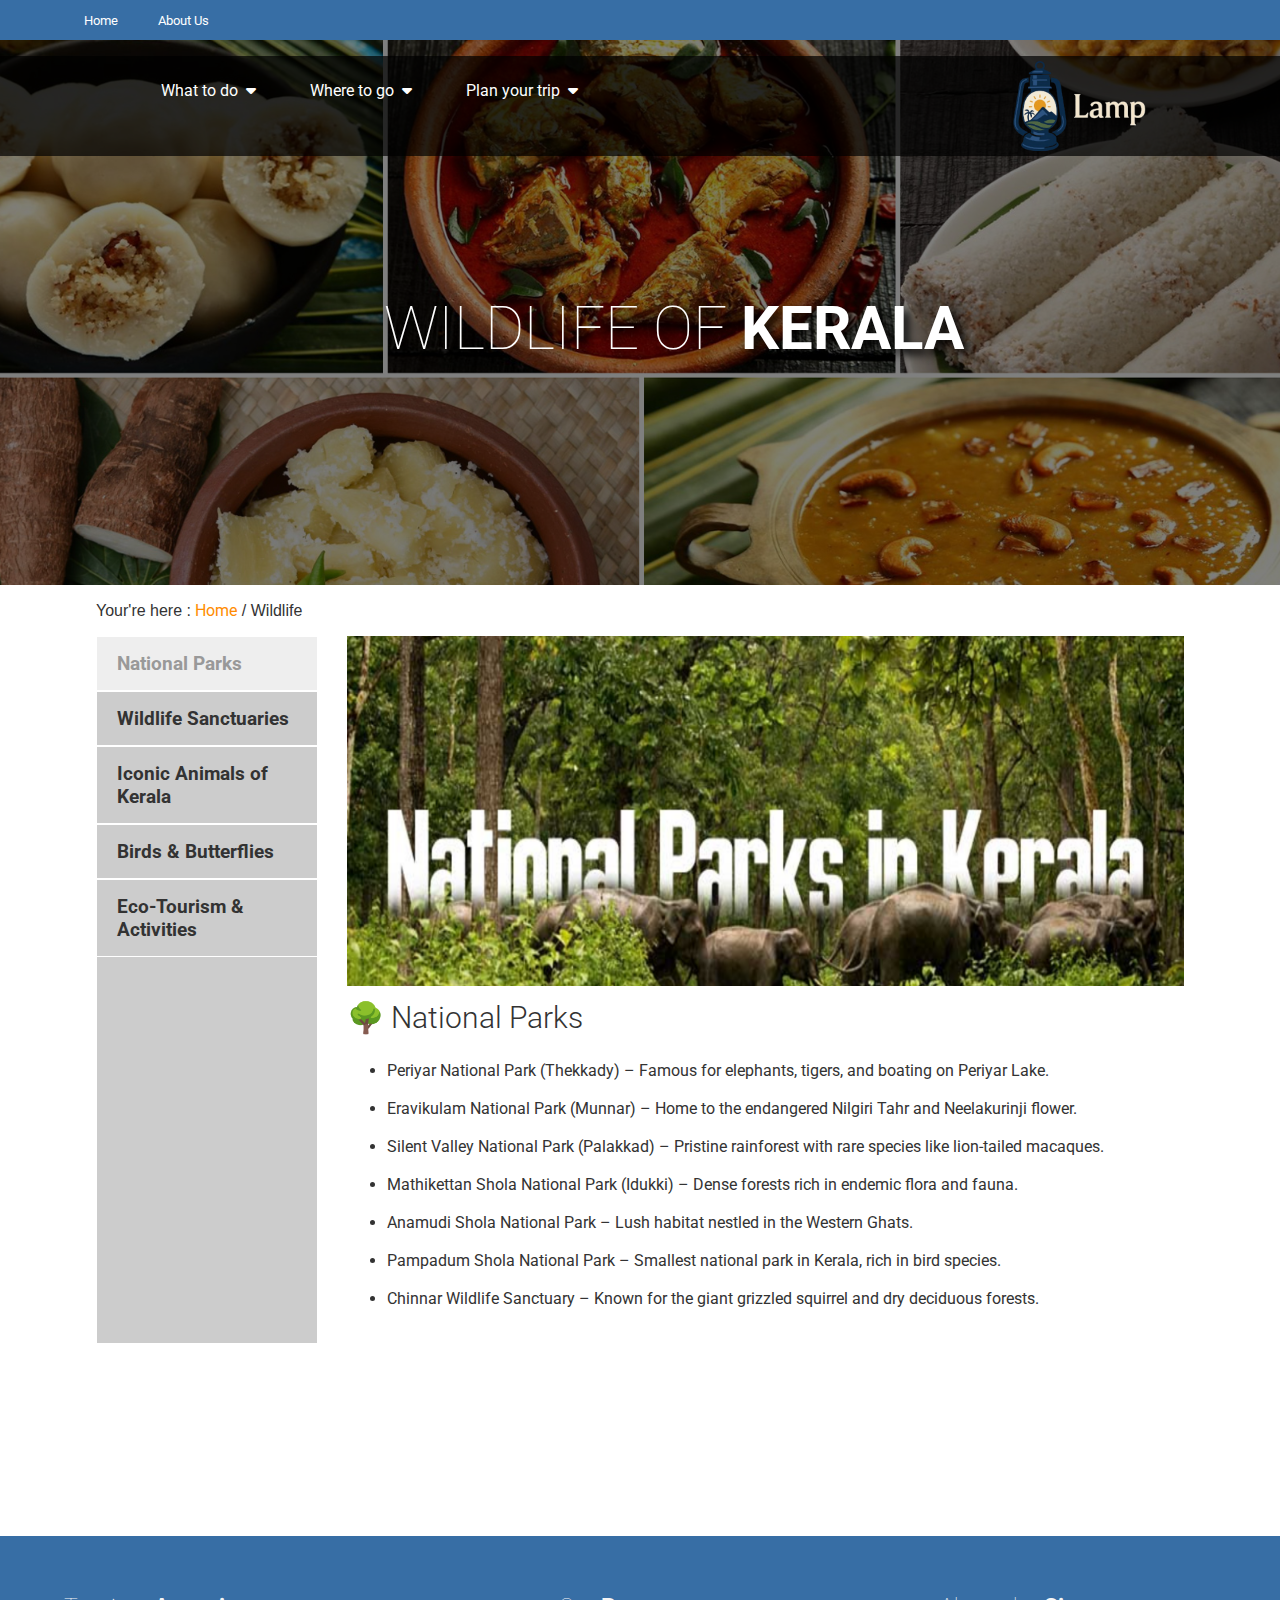
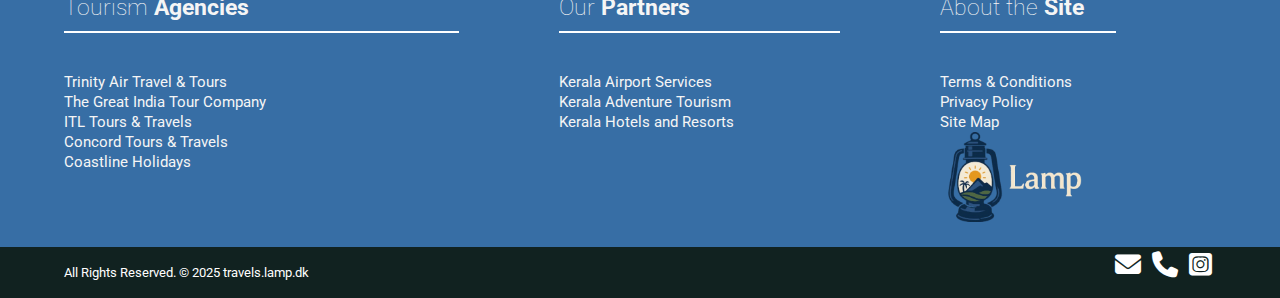
<file: Wild life.html>
<!DOCTYPE html>
<html>
<head>
	<meta charset="utf-8">
	<meta name="viewport" content="width=device-width, initial-scale=1.0">
	<meta http-equiv="X-UA-Compatible" content="ie=edge">
	<link rel="stylesheet" type="text/css" href="style.css">
	<link rel="stylesheet" type="text/css" href="wildlife.css">
	<link href="https://fonts.googleapis.com/css?family=Roboto:100" rel="stylesheet">
	<link href="https://fonts.googleapis.com/css?family=Roboto:300" rel="stylesheet">
	<link href="https://fonts.googleapis.com/css?family=Roboto:700" rel="stylesheet">
	<link href="https://fonts.googleapis.com/css?family=Nunito" rel="stylesheet">
	<link rel="stylesheet" href="https://cdnjs.cloudflare.com/ajax/libs/font-awesome/6.7.2/css/all.min.css">
	
	<link rel="icon" href="images/site-logo2.png" />
	<title>Wildlife</title>
</head>
<body>
	<header>
		<div id="activities-header">
			<nav>
				<div class="upper_navbar">
					<div class="menu1">
						<ul>
							<li><a href="index.html">Home</a></li>
							<li><a href="about-lamp.html">About Us</a></li>
						</ul>
					</div>
				</div>
				<div class="lower_navbar">
					<div class="lower_navbar_content">
						<div class="menu-icon">
							<i class="fas fa-bars fa-2x"></i>
						</div>
						<div class="logo">
							<a href="index.html"><img src="images/skibidy1.png"></a>
						</div>
						<ul class="dropdown-menu">
							<li><a href="">What to do<i class="fas fa-caret-down"></i></a>
								<ul>
									<li><a href="activities.html">Activities</a></li>
									<li><a href="events-and-festivals.html">Events & Festivals</a></li>
								</ul>
							</li>
							<li><a href="">Where to go<i class="fas fa-caret-down"></i></a>
								<ul>
									<li><a href="attractions.html">Attractive Destinations</a></li>
									<li><a href="Districts.html">Districts</a></li>
								</ul>
							</li>
							<li><a href="">Plan your trip<i class="fas fa-caret-down"></i></a>
								<ul>
									<li><a href="https://www.ktdc.com" target=_blank">Book an Accomodation</a></li>
									<li><a href="about.html">About Kerala</a></li>
								</ul>
							</li>
						</ul>
					</div>
				</div>
			</nav>
			<div class="header-title">
				<div id="main-title">Wildlife Of <span>Kerala</span></div>
				
			</div>
		</div>
	</header>

	<h1>
		Your're here : <a href="index.html">Home</a> / Wildlife
	</h1>
	<section id="tabordion-sec">
		<div class="tabordion">
		  	<section id="section1">
			    <input type="radio" name="sections" id="option1" checked>
			    <label for="option1">National Parks</label>
			    <article>
			    	<img class="tabordion-img" src="images/nationalpark.png" width="650" height="350">
			      	  <h1>🌳 National Parks</h1>
                      <section>
  <ul>
    <li>Periyar National Park (Thekkady) – Famous for elephants, tigers, and boating on Periyar Lake.</li><br>
    <li>Eravikulam National Park (Munnar) – Home to the endangered Nilgiri Tahr and Neelakurinji flower.</li><br>
    <li>Silent Valley National Park (Palakkad) – Pristine rainforest with rare species like lion-tailed macaques.</li><br>
    <li>Mathikettan Shola National Park (Idukki) – Dense forests rich in endemic flora and fauna.</li><br>
    <li>Anamudi Shola National Park – Lush habitat nestled in the Western Ghats.</li><br>
    <li>Pampadum Shola National Park – Smallest national park in Kerala, rich in bird species.</li><br>
    <li>Chinnar Wildlife Sanctuary – Known for the giant grizzled squirrel and dry deciduous forests.</li><br>
  </ul>
</section>

</body>
</html>      	
		</article>
		  	</section>
		  	<section id="section2">
			    <input type="radio" name="sections" id="option2">
			    <label for="option2">Wildlife Sanctuaries</label>
			    <article>
			    	<img class="tabordion-img" src="images/wildlife-sanctuary.png" width="650" height="350">
			      	<h1>🐘 Wildlife Sanctuaries</h1>
			      	<p>
			      		<ul>
                           <li>Idukki Wildlife Sanctuary – Famous for elephants and scenic reservoirs.</li><br>
                           <li>Chimmony Wildlife Sanctuary (Thrissur) – Dense forest with elephants, leopards, and exotic birds.</li><br>
                           <li>Peechi-Vazhani Sanctuary – Rich flora and fauna with a scenic dam nearby.</li><br>
                           <li>Shendurney Wildlife Sanctuary – Located in Kollam, known for its tropical evergreen forests.</li><br>
                           <li>Neyyar Wildlife Sanctuary  – Houses a lion safari park and crocodile farm.</li><br>
                           <li>Peppara Wildlife Sanctuary – Adjacent to Neyyar, home to elephants, deer, and birds.</li><br>
                           <li>Mangalavanam Bird Sanctuary – A green lung in the city with diverse bird species.</li><br>
                        </ul>
			    </article>
		  	</section>
		  	<section id="section3">
			    <input type="radio" name="sections" id="option3">
			    <label for="option3">Iconic Animals of Kerala</label>
			    <article>
			    	<img class="tabordion-img" src="images/iconic.png" width="650" height="350">
			      	<h1>🐾 Iconic Animals of Kerala</h1>
					 <ul>
                        <li>Asian Elephant – Seen in Periyar, Wayanad, and temple festivals.</li><br>
                        <li>Bengal Tiger – Protected in Periyar, Parambikulam, and Wayanad reserves.</li><br>
                        <li>Nilgiri Tahr – Endangered mountain goat species found in Eravikulam.</li><br>
                        <li>Lion-tailed Macaque – Rare primate found in Silent Valley and rainforests.</li><br>
                        <li>Malabar Giant Squirrel – Vibrant colored squirrel seen in Silent Valley.</li><br>
                        <li>Indian Pangolin – Scaly anteater, rare but protected in forested zones.</li><br>
                     </ul>
			    </article>
		  	</section>
            <section id="section4">
			    <input type="radio" name="sections" id="option4">
			    <label for="option4">Birds & Butterflies</label>
			    <article>
			    	<img class="tabordion-img" src="images/birds.png" width="650" height="300">
			      	<h1>🐦 Birds & Butterflies</h1>
					 <ul>
                        <li>Malabar Grey Hornbill – Iconic bird found in the Western Ghats.</li><br>
                        <li>Great Indian Hornbill – Also known as the state bird of Kerala.</li><br>
                        <li>Indian Pitta – Colorful ground-dwelling bird seen in forest edges.</li><br>
                        <li>Crimson-backed Sunbird – Nectar-feeding bird found across Kerala.</li><br>
                     </ul>
			    </article>
		  	</section>
            <section id="section5">
			    <input type="radio" name="sections" id="option5">
			    <label for="option5">Eco-Tourism & Activities</label>
			    <article>
			    	<img class="tabordion-img" src="images/eco.png" width="650" height="350">
			      	<h1>🧭 Eco-Tourism & Activities</h1>
					 <ul>
                        <li>Bamboo Rafting (Periyar) – Unique way to explore the forest from water.</li><br>
                        <li>Jungle Camping (Parambikulam) – Guided night camping with forest experts.</li><br>
                        <li>Trekking (Agasthyarkoodam) – Explore Kerala's untouched forests.</li><br>
                        <li>Wildlife Safaris (Wayanad) – Jeep and boat safaris in tiger habitats.</li><br>
                        <li>Birdwatching (Mangalavanam) – Paradise for ornithologists and nature lovers.</li><br>
                        <li>Butterfly Watching – Seasonal activity in parks like Silent Valley.</li><br>
                     </ul>
			    </article>
		  	</section>
            </section>
		</div>
	</section>


	<div class="footer">
			<div class="footer-content">
				<div class="footer-refs-content-1">
					<h5>Tourism <b>Agencies</b></h5>
	                <ul>
    					<li><a href="https://www.trinityairtravel.com" target="_blank">Trinity Air Travel & Tours</a></li>
    					<li><a href="https://www.gitctour.com" target="_blank">The Great India Tour Company</a></li>
    					<li><a href="https://www.itltravel.com" target="_blank">ITL Tours & Travels</a></li>
    					<li><a href="https://www.concordtours.in" target="_blank">Concord Tours & Travels</a></li>
    					<li><a href="https://www.coastlineholidays.com" target="_blank">Coastline Holidays</a></li>
					</ul>

				</div>
				<div class="footer-refs-content-2">
					<h5>Our <b>Partners</b></h5>
		            <ul>
		                <li><a href="https://www.cial.aero/" target="_blank">Kerala Airport Services</a></li>
		                <li><a href="https://www.keralaadventure.org/" target="_blank">Kerala Adventure Tourism</a></li>
		                <li><a href="https://www.ktdc.com/" target="_blank">Kerala Hotels and Resorts</a></li>
		            </ul>
				</div>
				<div class="footer-refs-content-3">
					<h5>About the <b>Site</b></h5>
		            <ul>
		                <li><a href="terms_conditions.html">Terms & Conditions</a></li>
		                <li><a href="privacy_policy.html">Privacy Policy</a></li>
		                <li><a href="https://www.keralatourism.org/sitemap/" target="_blank">Site Map</a></li>
		                <li><a href="index.html"><img src="images/skibidy1.png" style="width: 150px;"></a></li>
		            </ul>
				</div>
			</div>
			<div class="lower-footer">
				<div class="lower-footer-content">
					<div id="footer-align-left">
						All Rights Reserved. © 2025 travels.lamp.dk
					</div>
					<div id="footer-align-right">
						<a href="mailto:lamp@gmail.com" target="_blank"><i class="fa-solid fa-envelope fa-2x"></i></a>
						<a href="tel:+916282910055" target="_blank"><i class="fa-solid fa-phone fa-2x"></i></a>
						<a href="https://www.instagram.com/" target="_blank"><i class="fa-brands fa-square-instagram fa-2x"></i></a>

					</div>
				</div>
			</div>
		</div>
	

	<script src="function.js"></script>

</body>
</html>
</file>
<file: terms_conditions.css>
body, html{
	margin: 0;
	padding: 0;
	font: 1em Roboto;
}
header {
	width: 100%;
	position: relative;
	overflow: hidden;
}

header::before {
	content: "";
	position: absolute;
	top: 0;
	left: 0;
	width: 100%;
	height: 100%;
	background: black; /* fallback if video fails */
	z-index: -2;
}

.upper_navbar{
	background-color: #376ea5; 
}
.menu1{
	width: 90%;
	margin: 0 auto;
}
.menu1 ul{
	padding: 0;
	margin: 0;
	display: inline-flex;
}
.menu1 ul li{
	list-style-type: none;
	display: inline-block;
	line-height: 40px;
	padding: 0px 20px;
}
.menu1 ul li a{
	color: #fff;
	font-size: 10pt;
	text-decoration: none;
}
.menu1 ul li:hover{
	background-color: #0a9cc9;
	transition: 0.3s;
}
.menu-icon{
	display: none;
}
/*//////////////////////////lower navbar\\\\\\\\\\\\\\\\\\\\\\\\\\\\\*/
.lower_navbar{
	width: 100%;
	height:110px;
	color: #fff;
	background-color: rgba(0,0,0,0.7);
}
.lower_navbar_content{
	width: 85%;
	margin: 0 auto;
}
.lower_navbar .logo{
	float: right;
	height: 90px;
	padding: 5px 30px;
}
.lower_navbar .logo img{
	width: auto;
	height: 100%;
}
.lower_navbar .dropdown-menu{
	width: 50%;
}
.lower_navbar .dropdown-menu , .lower_navbar .dropdown-menu ul{
	position: absolute;
	list-style: none;
	padding: 0;
	margin: 10;
}
.lower_navbar .dropdown-menu li a, .lower_navbar .dropdown-menu ul li a{
	text-decoration: none;
	color: #fff;
}
.lower_navbar .dropdown-menu li{
	display: inline-block;
	padding: 25px 0;
	transition: 0.3s;
}
.lower_navbar .dropdown-menu li:hover{
	background: #444;
}
.lower_navbar .dropdown-menu li a{
	padding: 20px;
}
.lower_navbar .dropdown-menu ul{
	display: none;
	margin-top: 25px;
}
.lower_navbar .dropdown-menu ul li{
	padding: 15px 0px;
	display: block;
	background: #000;
}
.lower_navbar .dropdown-menu ul li:hover{
	background: #333;
}
.lower_navbar .dropdown-menu li:hover ul{
	display: block;
}
.fas{
	padding-left: 8px;
}
/*//////////////////////////Header title div\\\\\\\\\\\\\\\\\\\\\\\\\\\\\\*/
.header-title{
	position: absolute;
	text-transform: uppercase;
	text-align: center;
	height: 300px;
	font-family: Roboto;
	color: white;
	top: 45%;
	left: 28%;
	transform: (50%, 50%)
}
#main-title{
	font-family: Roboto;
	font-weight: 100;
	font-size: 60px;
	text-shadow: 5px 5px 10px black;
}
#sub-title{
	font-family: Nunito;
	font-size: 25px;
	letter-spacing: 3px;
	word-spacing: 5px;
	margin: 10px 0 20px 0;
	text-shadow: 5px 5px 10px black;
}
#main-title span{
	font-weight: 700;
}
#search-bar{
	margin: 30px 0;
	padding: 20px auto;
	display: inline-flex;
}
#search-bar input{
	padding: 0 20px;
	line-height: 50px;
	width: 480px;
	border: none;
	font-size: 18px;
	font-family: Roboto;
	font-weight: 700;
	background: rgba(255,255,255, 0.6);
}
#search-bar input:focus{
	background: rgba(255,255,255, 1);
}
#search-bar button{
	background: rgba(28,175,38,0.6);
	border: none;
	width: 110px;
	line-height: 50px;
}
#search-bar button:hover{
	cursor: pointer;
	background: rgba(28,175,38,1);
}
#search-bar button .fa-search{
	vertical-align: middle;
	color: #fff;
}
#title-button{
	margin: 30px;
}
#title-botton:hover{
	color: #fff;
}
#title-button a{
	color: #fff;
	text-decoration: none;
	font-weight: bold;
	padding: 15px;
	border-radius: 40px;
	transition: 0.4s;
}
#title-button a:hover{
	color: #fff;
	background: transparent;
}
/*/////////////////////////////image set\\\\\\\\\\\\\\\\\\\\\\\\\\\*/
.image-set{
	width: 79%;
	margin: 70px auto;
}
.image-set .image-box{
	position: relative;
	text-align: center;
	display: inline-flex;
}
.image-set img{
	width: 300px;
	height: auto;
}
.image-set .image-box .image-content{
	position: absolute;
	overflow: hidden;
	bottom: 1%;
	left: 0;
	right: 0;
	width: 100%;
	height: 0%;
	transition: .5s ease;

}
.image-set .image-box .image-content .text{
	position: absolute;
	text-transform: uppercase;
	background: rgba(0,0,0,0.7);
	width: 100%;
	height: auto;
	text-align: center;
	top: 50%;
	left: 50%;
	transform: translate(-50%, -50%);
	-webkit-transform: translate(-50%, -50%);
	-ms-transform: translate(-50%, -50%);
}
.image-set .image-box .image-content .text a{
	text-decoration: none;
}
.image-set .image-box .image-content .text h1{
	color: #fff;
	font-family: 'Gill Sans', 'Gill Sans MT', Calibri, 'Trebuchet MS', sans-serif;
	font-size: 40px;
}
.image-set .image-box:hover .image-content{
	cursor: pointer;
	height: 25%;
	transition: 0.5s;
}
/*////////////////////top attraction\\\\\\\\\\\\\\\\\\\\\\\\\\\\*/
.top-attractions{
	width: 100%;
	height: auto;
	background: url(images/athirapally-waterfall.jpg);
	background-position: center center;
	background-attachment: fixed;
}
.top-attractions-back{
	width: 100%;
	background: rgba(0,0,0,0.65);
}
.top-attractions-content{
	width: 90%;
	margin: 0 auto;
	padding: 0px 0 40px 0;
}
.attractions-topic{
	width: 40%;
	margin: 0 auto;
	padding: 15px 0;
	background: #06a809;
	border-radius: 0 0 50px 50px;
	box-shadow: 5px 5px 10px rgba(0,0,0,0.7);
}
.attractions-topic h1{
	font-family: Nunito;
	font-size: 50px;
	color: #fff;
	text-align: center;
	letter-spacing: 2px;
	margin: 0;
}
.sinharaja{
	padding: 20px;
	border-left: 3px dashed #fff;
	border-bottom: 3px dashed #fff;
}
.sri-padaya{
	padding: 20px;
	border-right: 3px dashed #fff;
}
.sinharaja-content h3, .sri-padaya-content h3{
	color: #fff;
	font-family: Nunito;
	letter-spacing: 1px;
}
.sinharaja-content, .sri-padaya-content{
	width: 100%;
	display: inline-flex;
}
.sinharaja-para, .sri-padaya-para{
	width: 65%;
}
.sinharaja-para p, .sri-padaya-para p{
	font-size: 14px;
	font-family: Nunito;
	color: #999;
}
.sinharaja-para a, .sri-padaya-para a{
	color: #fff;
	font-size: 13px;
	text-decoration: none;
	padding: 5px 10px;
	border: 2px solid #fff;
	border-radius: 15px 0 15px 0; 
	transition: 0.4s;
}
.sinharaja-para a:hover, .sri-padaya-para a:hover{
	background: #fff;
	color: #000;
}
.sri-padaya-para p a{
	text-align: right;
}
.sinharaja-image{
	width: 32%;
	padding: 10px 0px 0px 25px;
}
.sri-padaya-image{
	width: 30%;
	padding: 20px 25px 0px 0px;
}
.sinharaja-image img, .sri-padaya-image img{
	width: 100%;
	box-shadow: 5px 5px 10px rgba(0,0,0,0.6);
	transition: 0.4s;
}
.sinharaja-image img:hover{
	transform: rotate(-4deg);
}
.sri-padaya-image img:hover{
	transform: rotate(4deg);
}
.vertical-divider1{
	margin: 50px 830px 0px 0px;
	border-top: 3px dashed #fff;
}
.vertical-divider2{
	margin: 0px 0px 0px 830px;
	border-top: 3px dashed #fff;
}
/*///////////////////////////slider part and trip booking part\\\\\\\\\\\*/
.access-section{
	width: 90%;
	margin: 30px auto;
	display: flex;
}
.tourism-news-carousal-div{
	width: 60%;
	margin: 0;
	padding: 0;
}
#slider-title h1, #accommodation-title h1{
	font-family: Roboto;
	font-weight: 300;
}
#slider-title span, #accommodation-title span{
	font-weight: 700;
}
#slider{
	width: 100%;
	overflow: hidden;
}
#slider figure{
	width: 400%;
	position: relative;
	margin: 0;
	left: 0;
	-webkit-animation: 20s slider infinite;
	-moz-animation: 20s slider infinite;
	animation: 20s slider infinite;
}
#slider figure img{
	width: 25%;
	float: left;
}
@keyframes slider{
	0%{
		left: 0%;
	}
	20%{
		left: 0%;
	}
	25%{
		left: -100%;
	}
	45%{
		left: -100%;
	}
	50%{
		left: -200%;
	}
	70%{
		left: -200%;
	}
	75%{
		left: -300%;
	}
	95%{
		left: -300%;
	}
	100%{
		left: -400%;
	}
}
.book-accommodation-div{
	width: 40%;
	margin: 0;
	padding: 0 50px;
}
.fa-plus{
	margin-right: 20px;
}
button.collapse{
	width: 100%;
	border: none;
	outline: none;
	font-family: Nunito;
	font-size: 18px;
	margin: 0;
	padding: 10px 20px;
	text-align: left;
	background: #ddd;
	cursor: pointer;
	transition: background 0.2s linear;
}
button.collapse::after{
	content: '\f067';
	font-family: "fontawesome";
	font-size: 17px;
	padding: 5px 20px 5px 0;
	float: left;
}
button.collapse.active::after{
	content: '\f068';
}
button.collapse:hover, button.collapse.active{
	background: #adadad;
}
.collapse-content{
	padding: 0 20px;
	line-height: 30px;
	border-left: 2px solid #eee; 
	border-right: 2px solid #eee;
	border-bottom: 2px solid #eee;
	max-height: 0;
	overflow: hidden;
	background: whitesmoke;
	transition: max-height 0.2s ease-in-out;
}
/*/////////////////////////footer\\\\\\\\\\\\\\\\*/

.footer{
	background: #376ea5;
}
.footer-content{
	width: 90%;
	margin: 0 auto;
	padding: 20px 0;
}
.footer-refs-content-1 h5, .footer-refs-content-2 h5, .footer-refs-content-3 h5{
	font-family: Roboto;
	font-weight: 100;
	font-size: 23px;
	color: whitesmoke;
}
.footer-refs-content-1 h5 b, .footer-refs-content-2 h5 b, .footer-refs-content-3 h5 b{
	font-weight: 700;
}
.footer-refs-content-1 ul, .footer-refs-content-2 ul, .footer-refs-content-3 ul{
	list-style-type: none;
	padding: 0;
	margin: 0;
}
.footer-refs-content-1 ul li a, .footer-refs-content-2 ul li a, .footer-refs-content-3 ul li a{
	color: whitesmoke;
	font-size: 15px;
	text-decoration: none;
	line-height: 20px;
	transition: 0.4s;
}
.footer-refs-content-1 ul li a:hover, .footer-refs-content-2 ul li a:hover, .footer-refs-content-3 ul li a:hover{
	color: #42b3f4;
	padding-left: 10px;
}
.footer-content{
	display: flex;
}
.footer-refs-content-1{
	width: 43%;
}
.footer-refs-content-2{
	width: 33%;
}
.footer-refs-content-3{
	width: 24%;
}
.footer-refs-content-1 h5, .footer-refs-content-2 h5, .footer-refs-content-3 h5{
	padding-bottom: 10px;
	margin-right: 100px;
	border-bottom: 2px solid #fff;
}
.lower-footer{
	width: 100%;
	color: #fff;
	font-size: 13px;
	font-family: Roboto;
	font-weight: 300;
	background: #112220;
}
.lower-footer-content{
	width: 90%;
	margin: 0 auto;
	padding: 5px 0;
	display: flex;
}
#footer-align-left{
	width: 85%;
	padding: 13px 0;
}
#footer-align-right{
	text-align: right;
	width: 15%;
	padding: 0;
}
#footer-align-right a{
	padding: 0 4px;
	color: #fff;
	transition: 0.3s;
}
#footer-align-right a:hover{
	color: #43b9e0;
}
body {
	font-family: 'Nunito', sans-serif;
	background-color: #f5f5f5;
	margin: 0;
	padding: 0;
}

.terms-container {
	max-width: 900px;
	margin: 80px auto;
	padding: 20px;
	background-color: #fff;
	box-shadow: 0 0 10px rgba(0, 0, 0, 0.1);
	border-radius: 8px;
}

.terms-container h1 {
	text-align: center;
	font-weight: 700;
	margin-bottom: 30px;
}

.terms-box p {
	line-height: 1.8;
	font-size: 16px;
	color: #333;
	margin-bottom: 20px;
}

footer {
	background-color: #222;
	color: #ccc;
	font-size: 14px;
	padding: 20px 0;
}

.lower-footer-content {
	display: flex;
	justify-content: space-between;
	max-width: 1100px;
	margin: 0 auto;
	padding: 0 20px;
}

#footer-align-right a {
	margin-left: 10px;
	color: #ccc;
	transition: color 0.3s;
}

#footer-align-right a:hover {
	color: #fff;
}
</file>
<file: t&cppal.css>
*{
	font: 1em Roboto;
}
header{
	width: 100%;
	height: 65vh;
	background: url(images/t&cppal.jpg);
	background-position: center;
	background-size: cover;
}
#activities-header{
	height: 65vh;
	background-color: rgba(0,0,0,0.5);
}
.header-title{
	top: 50%;
	color: #fff;
}
.lower_navbar{
	width: 100%;
	height: 100px;
	color: #fff;
	background-color: rgba(0,0,0,0.7);
}
/*////////////////Tabs///////////////////*/
h1 {
  color: #333;
  font-family: arial, sans-serif;
  margin: 1em auto;
  width: 85%;
}
.tabordion-sec{
	position: absolute;
}
.tabordion-img{
	width: 100%;
}
.tabordion h1{
	font-family: Roboto;
	font-weight: 300;
	font-size: 30px;
	padding: 10px 0;
	margin: 0;
	width: 100%;
}
.tabordion {
  color: #333;
  display: block;
  font-family: arial, sans-serif;
  margin: auto;
  height: 100vh;
  position: relative;
  width: 85%;
}

.tabordion input[name="sections"] {
  position: absolute;
}

.tabordion section {
  display: block;
}

.tabordion section label {
  background: #ccc;
  border:1px solid #fff;
  cursor: pointer;
  display: block;
  font-size: 1.2em;
  font-weight: bold;
  padding: 15px 20px;
  position: relative;
  width: 180px;
  z-index:100;
}

.tabordion section article {
  display: none;
  left: 230px;
  min-width: 300px;
  padding: 0 0 0 21px;
  position: absolute;  
  top: 0;
}

.tabordion section article:after {
  background-color: #ccc;
  bottom: 0;
  content: "";
  display: block;
  left:-229px;
  position: absolute;
  top: 0;
  width: 220px;
}

.tabordion input[name="sections"]:checked + label { 
  background: #eee;
  color: #999;
}

.tabordion input[name="sections"]:checked ~ article {
  display: block;
}
a{
  text-decoration: none;
  color: darkorange;
}
a:hover{
  text-decoration: overline;
}
</file>
<file: style.css>
body, html{
	margin: 0;
	padding: 0;
	font: 1em Roboto;
}
header {
	width: 100%;
	height: 100vh;
	position: relative;
	overflow: hidden;
}

header::before {
	content: "";
	position: absolute;
	top: 0;
	left: 0;
	width: 100%;
	height: 100%;
	background: black; /* fallback if video fails */
	z-index: -2;
}

#bg-video {
	position: absolute;
	top: 0;
	left: 0;
	min-width: 100%;
	min-height: 100%;
	object-fit: cover;
	z-index: -1;
}

nav{
	width: 100%;
	height: auto;
	color: #fff;
	z-index: 999;
	border: none;
	box-shadow: none;
	outline: none;
	position: static;
}
.upper_navbar{
	background-color: #376ea5;
	width: 100%;
	margin: 0;
	padding: 0;
	border: none;
	box-shadow: none;
	outline: none;
	margin-bottom: 0;
}
.menu1{
	width: 90%;
	margin: 0 auto;
	padding: 0;
}
.menu1 ul{
	padding: 0;
	margin: 0;
	display: inline-flex;
}
.menu1 ul li{
	list-style-type: none;
	display: inline-block;
	line-height: 40px;
	padding: 0px 20px;
	margin: 0;
}
.menu1 ul li a{
	color: #fff;
	font-size: 10pt;
	text-decoration: none;
}
.menu1 ul li:hover{
	background-color: #0a9cc9;
	transition: 0.3s;
}
.menu-icon{
	display: none;
	cursor: pointer;
	padding: 15px;
}
/*//////////////////////////lower navbar\\\\\\\\\\\\\\\\\\\\\\\\\\\\\*/
.lower_navbar{
	width: 100%;
	
	color: #fff;
	background-color: rgba(0,0,0,0.7);
	margin: 0;
	padding: 0;
	border: none;
	box-shadow: none;
	outline: none;
	margin-top: 0;
	position: relative;
	top: 0;
}
.lower_navbar_content{
	width: 85%;
	margin: 0 auto;
}
.lower_navbar .logo{
	float: right;
	height: 90px;
	padding: 5px 30px;
}
.lower_navbar .logo img{
	width: auto;
	height: 100%;
}
.lower_navbar .dropdown-menu{
	width: 50%;
	position: relative;
}
.lower_navbar .dropdown-menu li{
	display: inline-block;
	padding: 25px 0;
	transition: 0.3s;
	position: relative;
}
.lower_navbar .dropdown-menu li a, .lower_navbar .dropdown-menu ul li a{
	text-decoration: none;
	color: #fff;
}
.lower_navbar .dropdown-menu li:hover{
	background: #444;
}
.lower_navbar .dropdown-menu li a{
	padding: 20px 25px;
}
.lower_navbar .dropdown-menu ul{
	position: absolute;
	list-style: none;
	padding: 0;
	margin: 0;
	width: 250px;
	background: #000;
	z-index: 1000;
	display: none;
	top: 100%;
	left: 0;
}
.lower_navbar .dropdown-menu ul li{
	padding: 15px 0;
	display: block;
	background: #000;
	text-align: left;
}
.lower_navbar .dropdown-menu ul li a{
	padding: 15px 25px;
	display: block;
	font-size: 14px;
}
.lower_navbar .dropdown-menu li:hover ul{
	display: block;
}
.fas{
	padding-left: 8px;
}
/*//////////////////////////Header title div\\\\\\\\\\\\\\\\\\\\\\\\\\\\\\*/
.header-title{
	position: absolute;
	text-transform: uppercase;
	text-align: center;
	height: 300px;
	font-family: Roboto;
	color: white;
	top: 50%;
	left: 30%;
	transform: (50%, 50%)
}
#main-title{
	font-family: Roboto;
	font-weight: 100;
	font-size: 60px;
	text-shadow: 5px 5px 10px black;
}
#sub-title{
	font-family: Nunito;
	font-size: 25px;
	letter-spacing: 3px;
	word-spacing: 5px;
	margin: 10px 0 20px 0;
	text-shadow: 5px 5px 10px black;
}
#main-title span{
	font-weight: 700;
}
#search-bar{
	margin: 30px 0;
	padding: 20px auto;
	display: inline-flex;
}
#search-bar input{
	padding: 0 20px;
	line-height: 50px;
	width: 480px;
	border: none;
	font-size: 18px;
	font-family: Roboto;
	font-weight: 700;
	background: rgba(255,255,255, 0.6);
}
#search-bar input:focus{
	background: rgba(255,255,255, 1);
}
#search-bar button{
	background: rgba(28,175,38,0.6);
	border: none;
	width: 110px;
	line-height: 50px;
}
#search-bar button:hover{
	cursor: pointer;
	background: rgba(28,175,38,1);
}
#search-bar button .fa-search{
	vertical-align: middle;
	color: #fff;
}
#title-button{
	margin: 30px;
}
#title-botton:hover{
	color: #fff;
}
#title-button a{
	color: #fff;
	text-decoration: none;
	font-weight: bold;
	padding: 15px;
	border-radius: 40px;
	transition: 0.4s;
}
#title-button a:hover{
	color: #fff;
	background: transparent;
}
/*/////////////////////////////image set\\\\\\\\\\\\\\\\\\\\\\\\\\\*/
.image-set {
	width: 90%;
	margin: 70px auto;
	display: flex;
	justify-content: center;
	gap: 20px;
	flex-wrap: wrap;
}

.image-set .image-box {
	position: relative;
	text-align: center;
	display: block;
}

.image-set img{
	width: 300px;
	height: auto;
}
.image-set .image-box .image-content{
	position: absolute;
	overflow: hidden;
	bottom: 1%;
	left: 0;
	right: 0;
	width: 100%;
	height: 0%;
	transition: .5s ease;

}
.image-set .image-box .image-content .text{
	position: absolute;
	text-transform: uppercase;
	background: rgba(0,0,0,0.7);
	width: 100%;
	height: auto;
	text-align: center;
	top: 50%;
	left: 50%;
	transform: translate(-50%, -50%);
	-webkit-transform: translate(-50%, -50%);
	-ms-transform: translate(-50%, -50%);
}
.image-set .image-box .image-content .text a{
	text-decoration: none;
}
.image-set .image-box .image-content .text h1{
	color: #fff;
	font-family: 'Gill Sans', 'Gill Sans MT', Calibri, 'Trebuchet MS', sans-serif;
	font-size: 40px;
}
.image-set .image-box:hover .image-content{
	cursor: pointer;
	height: 25%;
	transition: 0.5s;
}
/*////////////////////top attraction\\\\\\\\\\\\\\\\\\\\\\\\\\\\*/
.top-attractions{
	width: 100%;
	height: auto;
	background: url(images/athirapally-waterfall.jpg);
	background-position: center center;
	background-attachment: fixed;
}
.top-attractions-back{
	width: 100%;
	background: rgba(0,0,0,0.65);
}
.top-attractions-content{
	width: 90%;
	margin: 0 auto;
	padding: 0px 0 40px 0;
}
.attractions-topic{
	width: 40%;
	margin: 0 auto;
	padding: 15px 0;
	background: #06a809;
	border-radius: 0 0 50px 50px;
	box-shadow: 5px 5px 10px rgba(0,0,0,0.7);
}
.attractions-topic h1{
	font-family: Nunito;
	font-size: 50px;
	color: #fff;
	text-align: center;
	letter-spacing: 2px;
	margin: 0;
}
.varkala{
	padding: 20px;
	border-left: 3px dashed #fff;
	border-bottom: 3px dashed #fff;
}
.sree-padma{
	padding: 20px;
	border-right: 3px dashed #fff;
}
.varkala-content h3, .sree-padma-content h3{
	color: #fff;
	font-family: Nunito;
	letter-spacing: 1px;
}
.varkala-content, .sree-padma-content{
	width: 100%;
	display: inline-flex;
}
.varkala-para, .sree-padma-para{
	width: 65%;
}
.varkala-para p, .sree-padma-para p{
	font-size: 14px;
	font-family: Nunito;
	color: #999;
}
.varkala-para a, .sree-padma-para a{
	color: #fff;
	font-size: 13px;
	text-decoration: none;
	padding: 5px 10px;
	border: 2px solid #fff;
	border-radius: 15px 0 15px 0; 
	transition: 0.4s;
}
.varkala-para a:hover, .sree-padma-para a:hover{
	background: #fff;
	color: #000;
}
.sree-padma-para p a{
	text-align: right;
}
.varkala-image{
	width: 32%;
	padding: 10px 0px 0px 25px;
}
.sree-padma-image{
	width: 30%;
	padding: 20px 25px 0px 0px;
}
.varkala-image img, .sree-padma-image img{
	width: 100%;
	box-shadow: 5px 5px 10px rgba(0,0,0,0.6);
	transition: 0.4s;
}
.varkala-image img:hover{
	transform: rotate(-4deg);
}
.sree-padma-image img:hover{
	transform: rotate(4deg);
}
.vertical-divider1{
	margin: 50px 830px 0px 0px;
	border-top: 3px dashed #fff;
}
.vertical-divider2{
	margin: 0px 0px 0px 830px;
	border-top: 3px dashed #fff;
}
/*///////////////////////////slider part and trip booking part\\\\\\\\\\\*/
.access-section{
	width: 90%;
	margin: 30px auto;
	display: flex;
}
.tourism-news-carousal-div{
	width: 60%;
	margin: 0;
	padding: 0;
}
#slider-title h1, #accommodation-title h1{
	font-family: Roboto;
	font-weight: 300;
}
#slider-title span, #accommodation-title span{
	font-weight: 700;
}
#slider{
	width: 100%;
	overflow: hidden;
}
#slider figure{
	width: 400%;
	position: relative;
	margin: 0;
	left: 0;
	-webkit-animation: 20s slider infinite;
	-moz-animation: 20s slider infinite;
	animation: 20s slider infinite;
}
#slider figure img{
	width: 25%;
	float: left;
}
@keyframes slider{
	0%{
		left: 0%;
	}
	20%{
		left: 0%;
	}
	25%{
		left: -100%;
	}
	45%{
		left: -100%;
	}
	50%{
		left: -200%;
	}
	70%{
		left: -200%;
	}
	75%{
		left: -300%;
	}
	95%{
		left: -300%;
	}
	100%{
		left: -400%;
	}
}
.book-accommodation-div{
	width: 40%;
	margin: 0;
	padding: 0 50px;
}
.fa-plus{
	margin-right: 20px;
}
button.collapse{
	width: 100%;
	border: none;
	outline: none;
	font-family: Nunito;
	font-size: 18px;
	margin: 0;
	padding: 10px 20px;
	text-align: left;
	background: #ddd;
	cursor: pointer;
	transition: background 0.2s linear;
}
button.collapse::after{
	content: '\f067';
	font-family: "fontawesome";
	font-size: 17px;
	padding: 5px 20px 5px 0;
	float: left;
}
button.collapse.active::after{
	content: '\f068';
}
button.collapse:hover, button.collapse.active{
	background: #adadad;
}
.collapse-content{
	padding: 0 20px;
	line-height: 30px;
	border-left: 2px solid #eee; 
	border-right: 2px solid #eee;
	border-bottom: 2px solid #eee;
	max-height: 0;
	overflow: hidden;
	background: whitesmoke;
	transition: max-height 0.2s ease-in-out;
}
/*/////////////////////////footer\\\\\\\\\\\\\\\\*/

.footer{
	background: #376ea5;
}
.footer-content{
	width: 90%;
	margin: 0 auto;
	padding: 20px 0;
}
.footer-refs-content-1 h5, .footer-refs-content-2 h5, .footer-refs-content-3 h5{
	font-family: Roboto;
	font-weight: 100;
	font-size: 23px;
	color: whitesmoke;
}
.footer-refs-content-1 h5 b, .footer-refs-content-2 h5 b, .footer-refs-content-3 h5 b{
	font-weight: 700;
}
.footer-refs-content-1 ul, .footer-refs-content-2 ul, .footer-refs-content-3 ul{
	list-style-type: none;
	padding: 0;
	margin: 0;
}
.footer-refs-content-1 ul li a, .footer-refs-content-2 ul li a, .footer-refs-content-3 ul li a{
	color: whitesmoke;
	font-size: 15px;
	text-decoration: none;
	line-height: 20px;
	transition: 0.4s;
}
.footer-refs-content-1 ul li a:hover, .footer-refs-content-2 ul li a:hover, .footer-refs-content-3 ul li a:hover{
	color: #42b3f4;
	padding-left: 10px;
}
.footer-content{
	display: flex;
}
.footer-refs-content-1{
	width: 43%;
}
.footer-refs-content-2{
	width: 33%;
}
.footer-refs-content-3{
	width: 24%;
}
.footer-refs-content-1 h5, .footer-refs-content-2 h5, .footer-refs-content-3 h5{
	padding-bottom: 10px;
	margin-right: 100px;
	border-bottom: 2px solid #fff;
}
.lower-footer{
	width: 100%;
	color: #fff;
	font-size: 13px;
	font-family: Roboto;
	font-weight: 300;
	background: #112220;
}
.lower-footer-content{
	width: 90%;
	margin: 0 auto;
	padding: 5px 0;
	display: flex;
}
#footer-align-left{
	width: 85%;
	padding: 13px 0;
}
#footer-align-right{
	text-align: right;
	width: 15%;
	padding: 0;
}
#footer-align-right a{
	padding: 0 4px;
	color: #fff;
	transition: 0.3s;
}
#footer-align-right a:hover{
	color: #43b9e0;
}

/* Add responsive design media queries at the end of the file */
@media screen and (max-width: 1024px) {
	.lower_navbar_content {
		width: 95%;
	}
	
	.header-title {
		left: 20%;
	}
	
	#main-title {
		font-size: 45px;
	}
	
	#search-bar input {
		width: 350px;
	}
}

@media screen and (max-width: 768px) {
	.menu1 {
		display: none;
	}
	
	.menu-icon {
		display: block;
		float: right;
		padding: 10px;
		cursor: pointer;
	}
	
	.mobile-menu {
		display: none;
		width: 100%;
		background: #376ea5;
	}
	
	.mobile-menu.active {
		display: block;
	}
	
	.mobile-menu ul {
		list-style: none;
		padding: 0;
		margin: 0;
	}
	
	.mobile-menu ul li {
		padding: 15px 20px;
		border-bottom: 1px solid rgba(255,255,255,0.1);
	}
	
	.mobile-menu ul li a {
		color: #fff;
		text-decoration: none;
		display: block;
	}
	
	.lower_navbar {
		height: auto;
		margin-top: -1px;
	}
	
	.lower_navbar .logo {
		float: none;
		text-align: center;
		padding: 10px 0;
	}
	
	.lower_navbar .dropdown-menu {
		width: 100%;
		text-align: center;
	}
	
	.lower_navbar .dropdown-menu li {
		display: block;
		padding: 10px 0;
	}
	
	.lower_navbar .dropdown-menu ul {
		position: static;
		width: 100%;
		display: none;
	}
	
	.lower_navbar .dropdown-menu li:hover ul {
		display: block;
	}
	
	.header-title {
		left: 10%;
		width: 80%;
	}
	
	#main-title {
		font-size: 35px;
	}
	
	#sub-title {
		font-size: 20px;
	}
	
	#search-bar {
		display: block;
		width: 100%;
	}
	
	#search-bar input {
		width: 100%;
		margin-bottom: 10px;
	}
	
	.access-section {
		flex-direction: column;
	}
	
	.tourism-news-carousal-div,
	.book-accommodation-div {
		width: 100%;
		padding: 0;
	}
	
	.footer-content {
		flex-direction: column;
	}
	
	.footer-refs-content-1,
	.footer-refs-content-2,
	.footer-refs-content-3 {
		width: 100%;
		margin-bottom: 20px;
	}
}

@media screen and (max-width: 480px) {
	#main-title {
		font-size: 28px;
	}
	
	#sub-title {
		font-size: 16px;
	}
	
	.image-set .image-box {
		display: block;
		width: 100%;
	}
	
	.image-set img {
		width: 100%;
	}
	
	.attractions-topic {
		width: 80%;
	}
	
	.attractions-topic h1 {
		font-size: 35px;
	}
	
	.varkala-content,
	.sree-padma-content {
		flex-direction: column;
	}
	
	.varkala-para,
	.sree-padma-para,
	.varkala-image,
	.sree-padma-image {
		width: 100%;
		padding: 10px 0;
	}
}

.mobile-menu {
	display: none;
	width: 100%;
	background: #376ea5;
}

.mobile-menu.active {
	display: block;
}

@media screen and (min-width: 769px) {
	.mobile-menu {
		display: none !important;
	}
}

@media screen and (max-width: 768px) {
	.menu1 {
		display: none;
	}
	
	.menu-icon {
		display: block;
		float: right;
		padding: 10px;
		cursor: pointer;
	}
	
	.mobile-menu {
		display: none;
		width: 100%;
		background: #376ea5;
	}
	
	.mobile-menu.active {
		display: block;
	}
	
	.mobile-menu ul {
		list-style: none;
		padding: 0;
		margin: 0;
	}
	
	.mobile-menu ul li {
		padding: 15px 20px;
		border-bottom: 1px solid rgba(255,255,255,0.1);
	}
	
	.mobile-menu ul li a {
		color: #fff;
		text-decoration: none;
		display: block;
	}
}
</file>
<file: style_activities.css>
*{
	font: 1em Roboto;
}
header{
	width: 100%;
	height: 65vh;
	background: url(images/activites.jpg);
	background-position: center;
	background-size: cover;
}
#activities-header{
	height: 65vh;
	background-color: rgba(0,0,0,0.5);
}
.header-title{
	top: 50%;
	color: #fff;
}
.lower_navbar{
	width: 100%;
	height: 100px;
	color: #fff;
	background-color: rgba(0,0,0,0.7);
}
/*////////////////Tabs///////////////////*/
h1 {
  color: #333;
  font-family: arial, sans-serif;
  margin: 1em auto;
  width: 85%;
}
.tabordion-sec{
	position: absolute;
}
.tabordion-img{
	width: 100%;
}
.tabordion h1{
	font-family: Roboto;
	font-weight: 300;
	font-size: 30px;
	padding: 10px 0;
	margin: 0;
	width: 100%;
}
.tabordion {
  color: #333;
  display: block;
  font-family: arial, sans-serif;
  margin: auto;
  height: 100vh;
  position: relative;
  width: 85%;
}

.tabordion input[name="sections"] {
  position: absolute;
}

.tabordion section {
  display: block;
}

.tabordion section label {
  background: #ccc;
  border:1px solid #fff;
  cursor: pointer;
  display: block;
  font-size: 1.2em;
  font-weight: bold;
  padding: 15px 20px;
  position: relative;
  width: 180px;
  z-index:100;
}

.tabordion section article {
  display: none;
  left: 230px;
  min-width: 300px;
  padding: 0 0 0 21px;
  position: absolute;  
  top: 0;
}

.tabordion section article:after {
  background-color: #ccc;
  bottom: 0;
  content: "";
  display: block;
  left:-229px;
  position: absolute;
  top: 0;
  width: 220px;
}

.tabordion input[name="sections"]:checked + label { 
  background: #eee;
  color: #999;
}

.tabordion input[name="sections"]:checked ~ article {
  display: block;
}
a{
  text-decoration: none;
  color: darkorange;
}
a:hover{
  text-decoration: overline;
}
</file>
<file: attractions.css>
*{
	font: 1em Roboto;
}
header{
	width: 100%;
	height: 65vh;
	background: url(images/image11-1.jpg);
	background-position: center;
	background-size: cover;
}
.header-title{
	position: center;
	text-transform: uppercase;
	text-align: center;
	height: 300px;
	font-family: Roboto;
	color: white;
}
.container{
	width: 80%;
	margin: 0 auto;
}
.container .full-div{
	width: 100%;
	display: flex;
}
.container .image-div{
	display:flex;
	align-items:stretch;
	gap:20px;
}
.container .image-div-right{
	display:flex;
	flex-direction:row-reverse;
}
.container .image-div img{
	width: 45%;
	height:75%;
	object-fit:cover;
	border-radius:10px;
	box-shadow: 0 4px 12px rgba(0, 0, 0, 0.1);
	display:block;
}
.container .para-content{
	width: 50%;
	flex-direction: column;
	justify-content: center;

}
.container .image-div-right{
	flex-direction:row-reverse;
}
.container .para-content h3{
	font-weight: bolder;
	color: #27bcad;
	font-size: 22px;
	padding: 0;
}
.container .para-content .para-content-link{
	padding: 5px 10px;
	border: 2px solid orange;
	transition: .2s linear;
}
.container .para-content .para-content-link:hover{
	text-decoration: none;
	background-color: orange;
	color: #000;
}
</file>
<file: cusines.css>
*{
	font: 1em Roboto;
}
header{
	width: 100%;
	height: 65vh;
	background: url(images/Cusines.png);
	background-position: center;
	background-size: cover;
}
#activities-header{
	height: 65vh;
	background-color: rgba(0,0,0,0.5);
}
.header-title{
	top: 50%;
	color: #fff;
}
.lower_navbar{
	width: 100%;
	height: 100px;
	color: #fff;
	background-color: rgba(0,0,0,0.7);
}
/*////////////////Tabs///////////////////*/
h1 {
  color: #333;
  font-family: arial, sans-serif;
  margin: 1em auto;
  width: 85%;
}
.tabordion-sec{
	position: absolute;
}
.tabordion-img{
	width: 100%;
}
.tabordion h1{
	font-family: Roboto;
	font-weight: 300;
	font-size: 30px;
	padding: 10px 0;
	margin: 0;
	width: 100%;
}
.tabordion {
  color: #333;
  display: block;
  font-family: arial, sans-serif;
  margin: auto;
  position: relative;
  width: 85%;
  
  height: auto; /* instead of 100vh */
  min-height: 100vh; /* ensures full viewport at least */
  overflow-y: auto;
}

.tabordion input[name="sections"] {
  position: absolute;
}

.tabordion section {
  display: block;
}

.tabordion section label {
  background: #ccc;
  border:1px solid #fff;
  cursor: pointer;
  display: block;
  font-size: 1.2em;
  font-weight: bold;
  padding: 15px 20px;
  position: relative;
  width: 180px;
  z-index:100;
}

.tabordion section article {
  display: none;
  left: 230px;
  min-width: 300px;
  padding: 0 0 0 21px;
  position: absolute;  
  top: 0;
}

.tabordion section article:after {
  background-color: #ccc;
  bottom: 0;
  content: "";
  display: block;
  left:-229px;
  position: absolute;
  top: 0;
  width: 220px;
}

.tabordion input[name="sections"]:checked + label { 
  background: #eee;
  color: #999;
}

.tabordion input[name="sections"]:checked ~ article {
  display: block;
}
a{
  text-decoration: none;
  color: darkorange;
}
a:hover{
  text-decoration: overline;
}
</file>
<file: events-and-festivals.css>
*{
	font: 1em Roboto;
}
header{
	width: 100%;
	height: 65vh;
	background: url(images/fest.jpg);
	background-position: center;
	background-size: cover;
}
</file>
<file: nature.css>
*{
	font: 1em Roboto;
}
header{
	width: 100%;
	height: 65vh;
	background: url(images/Cusines.png);
	background-position: center;
	background-size: cover;
}
#activities-header{
	height: 65vh;
	background-color: rgba(0,0,0,0.5);
}
.header-title{
	top: 50%;
	color: #fff;
}
.lower_navbar{
	width: 100%;
	height: 100px;
	color: #fff;
	background-color: rgba(0,0,0,0.7);
}
/*////////////////Tabs///////////////////*/
h1 {
  color: #333;
  font-family: arial, sans-serif;
  margin: 1em auto;
  width: 85%;
}
.tabordion-sec{
	position: absolute;
}
.tabordion-img{
	width: 100%;
}
.tabordion h1{
	font-family: Roboto;
	font-weight: 300;
	font-size: 30px;
	padding: 10px 0;
	margin: 0;
	width: 100%;
}
.tabordion {
  color: #333;
  display: block;
  font-family: arial, sans-serif;
  margin: auto;
  position: relative;
  width: 85%;
  
  height: auto; /* instead of 100vh */
  min-height: 100vh; /* ensures full viewport at least */
  overflow-y: auto;
}

.tabordion input[name="sections"] {
  position: absolute;
}

.tabordion section {
  display: block;
}

.tabordion section label {
  background: #ccc;
  border:1px solid #fff;
  cursor: pointer;
  display: block;
  font-size: 1.2em;
  font-weight: bold;
  padding: 15px 20px;
  position: relative;
  width: 180px;
  z-index:100;
}

.tabordion section article {
  display: none;
  left: 230px;
  min-width: 300px;
  padding: 0 0 0 21px;
  position: absolute;  
  top: 0;
}

.tabordion section article:after {
  background-color: #ccc;
  bottom: 0;
  content: "";
  display: block;
  left:-229px;
  position: absolute;
  top: 0;
  width: 220px;
}

.tabordion input[name="sections"]:checked + label { 
  background: #eee;
  color: #999;
}

.tabordion input[name="sections"]:checked ~ article {
  display: block;
}
a{
  text-decoration: none;
  color: darkorange;
}
a:hover{
  text-decoration: overline;
}
</file>
<file: wildlife.css>
*{
	font: 1em Roboto;
}
header{
	width: 100%;
	height: 65vh;
	background: url(images/Cusines.png);
	background-position: center;
	background-size: cover;
}
#activities-header{
	height: 65vh;
	background-color: rgba(0,0,0,0.5);
}
.header-title{
	top: 50%;
	color: #fff;
}
.lower_navbar{
	width: 100%;
	height: 100px;
	color: #fff;
	background-color: rgba(0,0,0,0.7);
}
/*////////////////Tabs///////////////////*/
h1 {
  color: #333;
  font-family: arial, sans-serif;
  margin: 1em auto;
  width: 85%;
}
.tabordion-sec{
	position: absolute;
}
.tabordion-img{
	width: 100%;
}
.tabordion h1{
	font-family: Roboto;
	font-weight: 300;
	font-size: 30px;
	padding: 10px 0;
	margin: 0;
	width: 100%;
}
.tabordion {
  color: #333;
  display: block;
  font-family: arial, sans-serif;
  margin: auto;
  position: relative;
  width: 85%;
  
  height: auto; /* instead of 100vh */
  min-height: 100vh; /* ensures full viewport at least */
  overflow-y: auto;
}

.tabordion input[name="sections"] {
  position: absolute;
}

.tabordion section {
  display: block;
}

.tabordion section label {
  background: #ccc;
  border:1px solid #fff;
  cursor: pointer;
  display: block;
  font-size: 1.2em;
  font-weight: bold;
  padding: 15px 20px;
  position: relative;
  width: 180px;
  z-index:100;
}

.tabordion section article {
  display: none;
  left: 230px;
  min-width: 300px;
  padding: 0 0 0 21px;
  position: absolute;  
  top: 0;
}

.tabordion section article:after {
  background-color: #ccc;
  bottom: 0;
  content: "";
  display: block;
  left:-229px;
  position: absolute;
  top: 0;
  width: 220px;
}

.tabordion input[name="sections"]:checked + label { 
  background: #eee;
  color: #999;
}

.tabordion input[name="sections"]:checked ~ article {
  display: block;
}
a{
  text-decoration: none;
  color: darkorange;
}
a:hover{
  text-decoration: overline;
}
</file>
